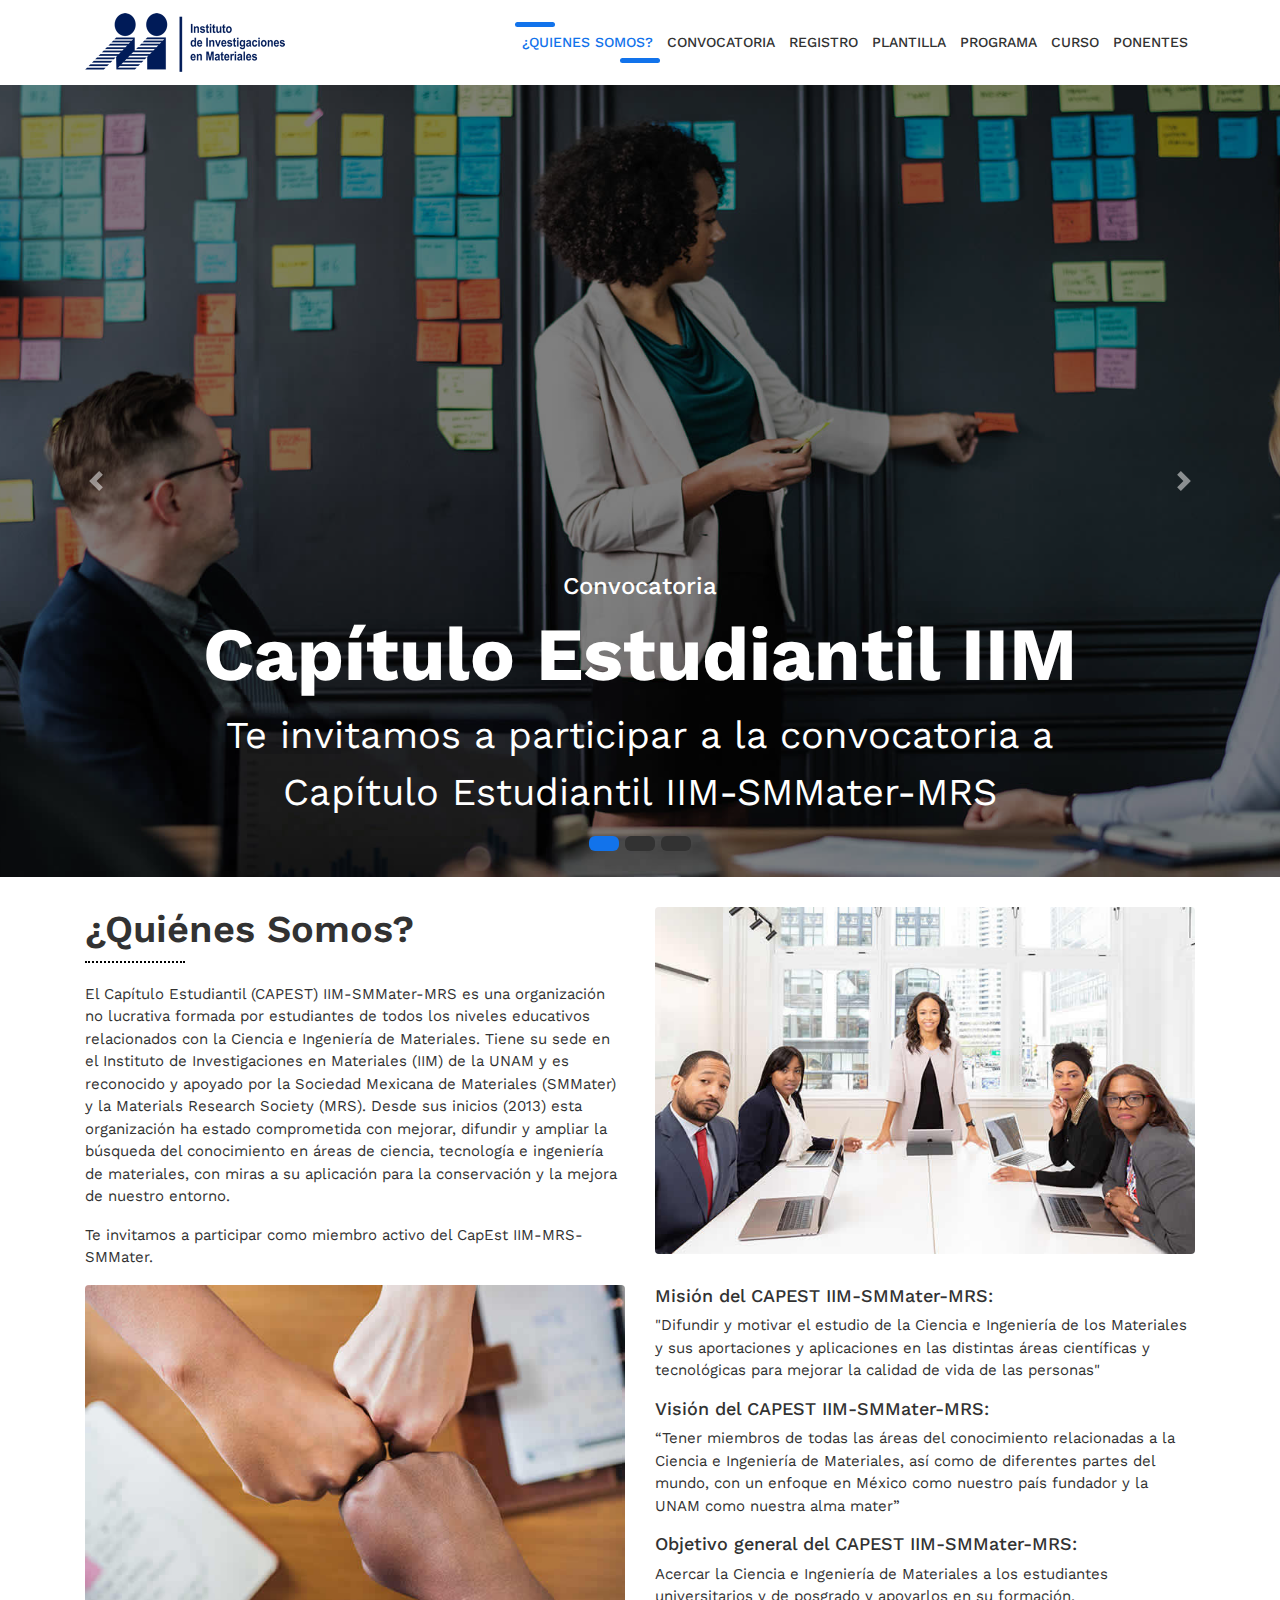
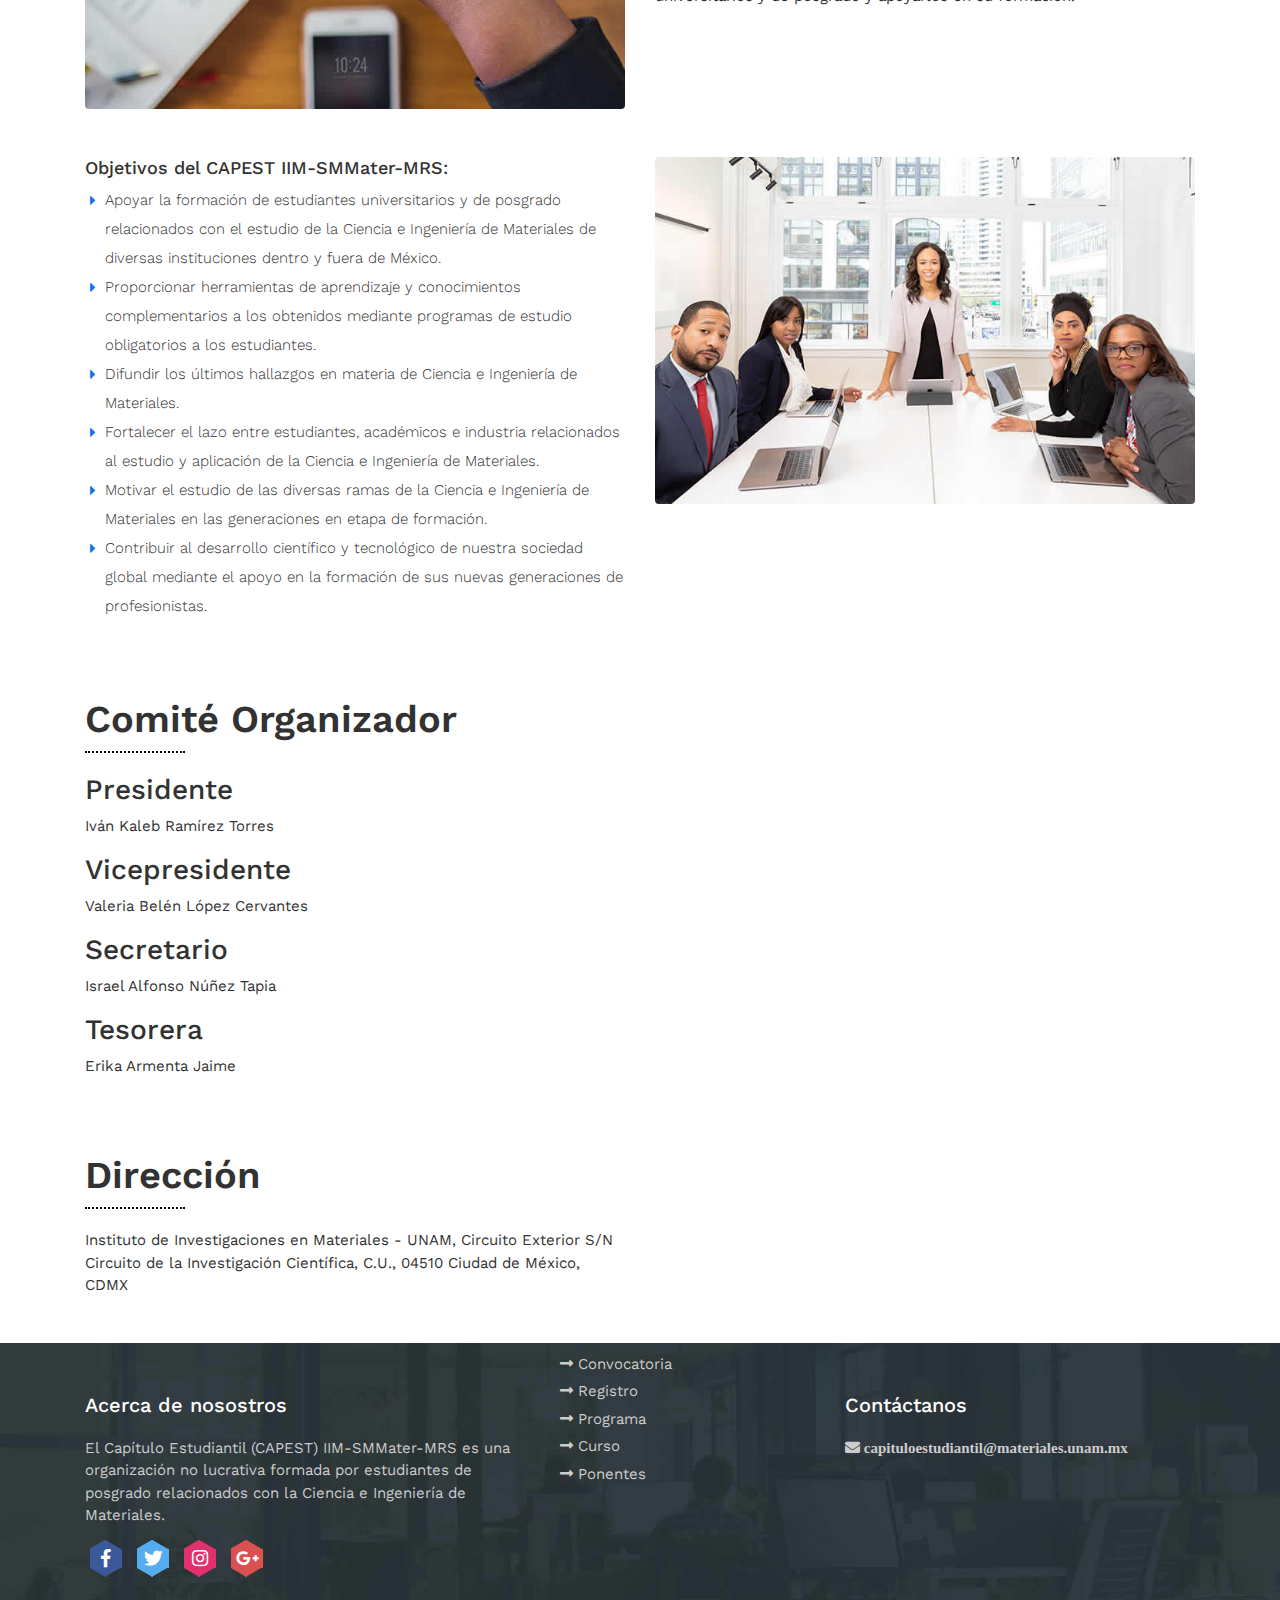
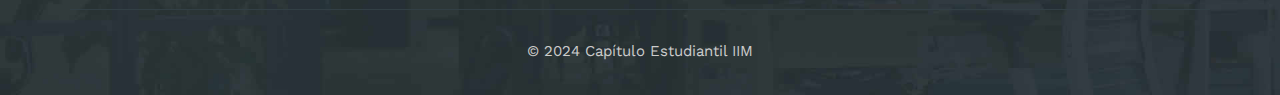
<file: index.html>
<!DOCTYPE html>
<html lang="en">
<head>
	<meta charset="utf-8">
	<meta name="viewport" content="width=device-width, initial-scale=1, shrink-to-fit=no">
	<meta name="description" content="">
	<meta name="author" content="">
	<title> Capítulo Estudiantil IIM-SSMRS </title>
	<!-- Bootstrap core CSS -->
	<link href="vendor/bootstrap/css/bootstrap.min.css" rel="stylesheet">
	<!-- Fontawesome CSS -->
	<link href="css/all.css" rel="stylesheet">
	<!-- Owl Carousel CSS -->
	<link href="css/owl.carousel.min.css" rel="stylesheet">
	<!-- Owl Carousel CSS -->
	<link href="css/jquery.fancybox.min.css" rel="stylesheet">
	<!-- Custom styles for this template -->
	<link href="css/style.css" rel="stylesheet">
</head>
<body>
<div class="wrapper-main">
    <!-- Navigation -->
    <nav class="navbar navbar-expand-lg navbar-dark bg-light top-nav">
        <div class="container">
            <a class="navbar-brand" href="index.html">
				<img src="images/iimlogo.png" alt="logoiim" width="50%"/>
            </a>
            <button class="navbar-toggler navbar-toggler-right" type="button" data-toggle="collapse" data-target="#navbarResponsive" aria-controls="navbarResponsive" aria-expanded="false" aria-label="Toggle navigation">
				<span class="fas fa-bars"></span>
            </button>
            <div class="collapse navbar-collapse" id="navbarResponsive">
				<ul class="navbar-nav ml-auto">
					
					<li class="nav-item">
						<a class="nav-link active" href="index.html">¿Quienes somos?</a>
					</li>
					
					<li class="nav-item">
						<a class="nav-link" href="convocatoria.html">Convocatoria</a>
					</li>
					
					<li class="nav-item">
						<a class="nav-link" href="registro.html">Registro</a>
					</li>
					
					<li class="nav-item">
						<a class="nav-link" href="plantilla.html">Plantilla</a>
					</li>
					<li class="nav-item">
						<a class="nav-link" href="programa.html">Programa</a>
					</li>
					<li class="nav-item">
						<a class="nav-link" href="curso.html">Curso</a>
					</li>
					<li class="nav-item">
						<a class="nav-link" href="ponentes.html">Ponentes</a>
					</li>
					<!---Cuarta página
					<li class="nav-item">
						<a class="nav-link" href="#">Programa</a>
					</li>
					<li class="nav-item">
						<a class="nav-link" href="#">Curso</a>
					</li>
					<li class="nav-item">
						<a class="nav-link" href="#">Ponente</a>
					</li>
					<li class="nav-item">
						<a class="nav-link" href="#">Cartel</a>
					</li>
					<li class="nav-item">
						<a class="nav-link" href="services.html">Services</a>
					</li>
					<li class="nav-item dropdown">
						<a class="nav-link" href="#" id="navbarDropdownBlog" data-toggle="dropdown" aria-haspopup="true" aria-expanded="false">Pages <i class="fas fa-sort-down"></i></a>
						<div class="dropdown-menu dropdown-menu-right" aria-labelledby="navbarDropdownBlog">
							<a class="dropdown-item" href="faq.html">FAQ</a>
							<a class="dropdown-item" href="404.html">404</a>
							<a class="dropdown-item" href="pricing.html">Pricing Table</a>
						</div>
					</li>
					<li class="nav-item dropdown">
						<a class="nav-link" href="#" id="navbarDropdownPortfolio" data-toggle="dropdown" aria-haspopup="true" aria-expanded="false">Portfolio <i class="fas fa-sort-down"></i></a>
						<div class="dropdown-menu dropdown-menu-right" aria-labelledby="navbarDropdownPortfolio">
							<a class="dropdown-item" href="portfolio-3-col.html">3 Column Portfolio</a>
							<a class="dropdown-item" href="portfolio-4-col.html">4 Column Portfolio</a>
							<a class="dropdown-item" href="portfolio-item.html">Single Portfolio Item</a>
						</div>
					</li>
					<li class="nav-item dropdown">
						<a class="nav-link" href="#" id="navbarDropdownBlog" data-toggle="dropdown" aria-haspopup="true" aria-expanded="false">Blog <i class="fas fa-sort-down"></i></a>
						<div class="dropdown-menu dropdown-menu-right" aria-labelledby="navbarDropdownBlog">
							<a class="dropdown-item" href="blog.html">Blog</a>
							<a class="dropdown-item" href="blog-post.html">Blog Post</a>
						</div>
					</li>
					<li class="nav-item">
						<a class="nav-link" href="contact.html">Contact</a>
					</li>-->
				</ul>
            </div>
        </div>
    </nav>
	
    <header class="slider-main">
		<!--Carrusel
        <div id="carouselExampleIndicators" class="carousel slide carousel-fade" data-ride="carousel">
            <ol class="carousel-indicators">
               <li data-target="#carouselExampleIndicators" data-slide-to="0" class="active"></li>
               <li data-target="#carouselExampleIndicators" data-slide-to="1"></li>
               <li data-target="#carouselExampleIndicators" data-slide-to="2"></li>
            </ol> 
            <div class="carousel-inner" role="listbox">
               Slide One - Set the background image for this slide in the line below 
               <div class="carousel-item active" style="background-image: url('images/slider-01.jpg')">
                  <div class="carousel-caption d-none d-md-block">
                     <h3>Capítulo Estudiantil IIM</h3>
                     <p>Te invitamos a participar a la convocatoria a Capítulo Estudiantil IIM-SMMater-MRS</p>
                  </div>
               </div>
               Slide Two - Set the background image for this slide in the line below 
               <div class="carousel-item" style="background-image: url('images/slider-02.jpg')">
                  <div class="carousel-caption d-none d-md-block">
                     <h3>Best Consulting Services.</h3>
                     <p>A Great Theme For Business Consulting</p>
                  </div>
               </div>
               Slide Three - Set the background image for this slide in the line below 
               <div class="carousel-item" style="background-image: url('images/slider-03.jpg')">
                  <div class="carousel-caption d-none d-md-block">
                     <h3>Welcome to Zonebiz</h3>
                     <p>A Great Theme For Business Consulting</p>
                  </div>
               </div>
            </div>
            <a class="carousel-control-prev" href="#carouselExampleIndicators" role="button" data-slide="prev">
				<span class="carousel-control-prev-icon" aria-hidden="true"></span>
				<span class="sr-only">Previous</span>
            </a>
            <a class="carousel-control-next" href="#carouselExampleIndicators" role="button" data-slide="next">
				<span class="carousel-control-next-icon" aria-hidden="true"></span>
				<span class="sr-only">Next</span>
            </a>
        </div>-->
		<div id="carouselExampleIndicators" class="carousel slide carousel-fade" data-ride="carousel">
			<ol class="carousel-indicators">
				<li data-target="#carouselExampleIndicators" data-slide-to="0" class="active"></li>
				<li data-target="#carouselExampleIndicators" data-slide-to="1"></li>
				<li data-target="#carouselExampleIndicators" data-slide-to="2"></li>
		 	</ol> 
            <div class="carousel-inner" role="listbox">
               <div class="carousel-item active" style="background-image: url('images/slider-01.jpg')">
                  <div class="carousel-caption d-none d-md-block">
						<h4>Convocatoria</h4>
                     	<h3>Capítulo Estudiantil IIM</h3>
                     	<p>Te invitamos a participar a la convocatoria a Capítulo Estudiantil IIM-SMMater-MRS</p>
                  </div>
               </div>
			<div class="carousel-item" style="background-image: url('images/slider-02.jpg')">
				<div class="carousel-caption d-none d-md-block">
				   <h3>Best Consulting Services.</h3>
				   <p>A Great Theme For Business Consulting</p>
				</div>
			 </div>
			<div class="carousel-item" style="background-image: url('images/slider-03.jpg')">
				<div class="carousel-caption d-none d-md-block">
				   <h3>Welcome to Zonebiz</h3>
				   <p>A Great Theme For Business Consulting</p>
				</div>
			 </div>
		  </div>
		<a class="carousel-control-prev" href="#carouselExampleIndicators" role="button" data-slide="prev">
			<span class="carousel-control-prev-icon" aria-hidden="true"></span>
			<span class="sr-only">Previous</span>
		</a>
		<a class="carousel-control-next" href="#carouselExampleIndicators" role="button" data-slide="next">
			<span class="carousel-control-next-icon" aria-hidden="true"></span>
			<span class="sr-only">Next</span>
		</a>
    </header>
	
    <!-- Page Content -->
    <div class="container">        
        <!-- About Section -->
        <div class="about-main">
            <div class="row">
               <div class="col-lg-6">
                  <h2>¿Quiénes Somos?</h2>
                  <p>El Capítulo Estudiantil (CAPEST) IIM-SMMater-MRS es una organización no lucrativa formada por estudiantes de todos los niveles educativos relacionados con la Ciencia e Ingeniería de Materiales. Tiene su sede en el Instituto de Investigaciones en Materiales (IIM) de la UNAM y es reconocido y apoyado por la Sociedad Mexicana de Materiales (SMMater) y la Materials Research Society (MRS). Desde sus inicios (2013) esta organización ha estado comprometida con mejorar, difundir y ampliar la búsqueda del conocimiento en áreas de ciencia, tecnología e ingeniería de materiales, con miras a su aplicación para la conservación y la mejora de nuestro entorno.</p>
                  <p>Te invitamos a participar como miembro activo del CapEst IIM-MRS-SMMater.</p>
               </div>
               <div class="col-lg-6">
                  <img class="img-fluid rounded" src="images/about-img.jpg" alt="" />
               </div>
            </div>
			<div class="row mb-4">
				<div class="col-lg-6">
					<div class="right-ab">
						<img class="img-fluid rounded mb-4" src="images/mission-img.jpg" alt="" />
					</div>
				</div>
				<div class="col-lg-6">
					<div class="left-ab">
						<h5>Misión del CAPEST IIM-SMMater-MRS:</h5>
				  		<p>"Difundir y motivar el estudio de la Ciencia e Ingeniería de los Materiales y sus aportaciones y aplicaciones en las distintas áreas científicas y tecnológicas para mejorar la calidad de vida de las personas"</p>
				  	<h5>Visión del CAPEST IIM-SMMater-MRS:</h5>
				  		<p>“Tener miembros de todas las áreas del conocimiento relacionadas a la Ciencia e Ingeniería de Materiales, así como de diferentes partes del mundo, con un enfoque en México como nuestro país fundador y la UNAM como nuestra alma mater”</p>
				  	<h5>Objetivo general del CAPEST IIM-SMMater-MRS:</h5>
				   		<p>Acercar la Ciencia e Ingeniería de Materiales a los estudiantes universitarios y de posgrado y apoyarlos en su formación.</p>
					</div>
				</div>
			</div>
			<!-- /.row  left-->
			<div class="row">
				<div class="col-lg-6">
				  	<h5>Objetivos del CAPEST IIM-SMMater-MRS:</h5>
                  		<ul>
                			<li>Apoyar la formación de estudiantes universitarios y de posgrado relacionados con el estudio de la Ciencia e Ingeniería de Materiales de diversas instituciones dentro y fuera de México.</li>
                    		<li>Proporcionar herramientas de aprendizaje y conocimientos complementarios a los obtenidos mediante programas de estudio obligatorios a los estudiantes.</li>
							<li>Difundir los últimos hallazgos en materia de Ciencia e Ingeniería de Materiales.</li>
							<li>Fortalecer el lazo entre estudiantes, académicos e industria relacionados al estudio y aplicación de la Ciencia e Ingeniería de Materiales.</li>
							<li>Motivar el estudio de las diversas ramas de la Ciencia e Ingeniería de Materiales en las generaciones en etapa de formación.</li>
                    		<li>Contribuir al desarrollo científico y tecnológico de nuestra sociedad global mediante el apoyo en la formación de sus nuevas generaciones de profesionistas.</li>                     
                  		</ul>
				</div>
				<div class="col-lg-6">
					<img class="img-fluid rounded" src="images/about-img.jpg" alt=""/>
				</div>
			</div>
			<!-- /.row -->
        </div>
	</div>	
	<!--Start Services Section
	<div class="services-bar">
		<div class="container">
			<h1 class="py-4">Our Best Services </h1>-->
			<!-- Services Section 
			<div class="row">
			   <div class="col-lg-4 mb-4">
					<div class="card h-100">
						<div class="card-img">
							<img class="img-fluid" src="images/services-img-01.jpg" alt="" />
						</div>
						<div class="card-body">
							<h4 class="card-header"> Analytics </h4>
							<p class="card-text">Lorem ipsum dolor sit amet, consectetur adipisicing elit. Sapiente esse necessitatibus neque.</p>
						</div>
					</div>
			   </div>
			   <div class="col-lg-4 mb-4">
					<div class="card h-100">
						<div class="card-img">
							<img class="img-fluid" src="images/services-img-02.jpg" alt="" />
						</div>
						<div class="card-body">
							<h4 class="card-header"> Applications </h4>
							<p class="card-text">Lorem ipsum dolor sit amet, consectetur adipisicing elit. Sapiente esse necessitatibus neque.</p>
						</div>
					</div>
			   </div>
			   <div class="col-lg-4 mb-4">
					<div class="card h-100">
						<div class="card-img">
							<img class="img-fluid" src="images/services-img-03.jpg" alt="" />
						</div>
						<div class="card-body">
							<h4 class="card-header"> Business Process </h4>
							<p class="card-text">Lorem ipsum dolor sit amet, consectetur adipisicing elit. Sapiente esse necessitatibus neque.</p>
						</div>
					</div>
			   </div>
			   <div class="col-lg-4 mb-4">
					<div class="card h-100">
						<div class="card-img">
							<img class="img-fluid" src="images/services-img-04.jpg" alt="" />
						</div>
						<div class="card-body">
							<h4 class="card-header"> Consulting </h4>
							<p class="card-text">Lorem ipsum dolor sit amet, consectetur adipisicing elit. Sapiente esse necessitatibus neque.</p>
						</div>						
					</div>
			   </div>
			   <div class="col-lg-4 mb-4">
					<div class="card h-100">
						<div class="card-img">
							<img class="img-fluid" src="images/services-img-05.jpg" alt="" />
						</div>
						<div class="card-body">
							<h4 class="card-header"> Infrastructure </h4>
							<p class="card-text">Lorem ipsum dolor sit amet, consectetur adipisicing elit. Sapiente esse necessitatibus neque.</p>
						</div>						
					</div>
			   </div>
			   <div class="col-lg-4 mb-4">
					<div class="card h-100">
						<div class="card-img">
							<img class="img-fluid" src="images/services-img-06.jpg" alt="" />
						</div>
						<div class="card-body">
							<h4 class="card-header"> Product Engineering </h4>
							<p class="card-text">Lorem ipsum dolor sit amet, consectetur adipisicing elit. Sapiente esse necessitatibus neque.</p>
						</div>
					</div>
			   </div>
			</div>-->
			<!-- /.row 
		</div>
	</div>-->
	<!--Start Portafilio
	<div class="container">	-->
        <!-- Portfolio Section 
        <div class="portfolio-main">
            <h2>Our Portfolio</h2>
			<div class="col-lg-12">
				<div class="project-menu text-center">
					<button class="btn btn-primary active" data-filter="*">All</button>
					<button data-filter=".business" class="btn btn-primary">Business</button>
					<button data-filter=".travel" class="btn btn-primary">Travel</button>
					<button data-filter=".financial" class="btn btn-primary">Financial</button>
					<button data-filter=".academic" class="btn btn-primary">Academic</button>
				</div>
			</div>
            <div id="projects" class="projects-main row">
               <div class="col-lg-4 col-sm-6 pro-item portfolio-item financial">
                  <div class="card h-100">
                     <div class="card-img">
                        <a href="images/portfolio-img-01.jpg" data-fancybox="images">
                           <img class="card-img-top" src="images/portfolio-img-01.jpg" alt="" />
                           <div class="overlay"><i class="fas fa-arrows-alt"></i></div>
                        </a>
                     </div>
                     <div class="card-body">
                        <h4 class="card-title">
                           <a href="#">Financial Sustainability</a>
                        </h4>
                     </div>
                  </div>
               </div>
               <div class="col-lg-4 col-sm-6 pro-item portfolio-item business academic">
                  <div class="card h-100">
                     <div class="card-img">
                        <a href="images/portfolio-img-02.jpg" data-fancybox="images">
                           <img class="card-img-top" src="images/portfolio-img-02.jpg" alt="" />
                           <div class="overlay"><i class="fas fa-arrows-alt"></i></div>
                        </a>
                     </div>
                     <div class="card-body">
                        <h4 class="card-title">
                           <a href="#">Financial Sustainability</a>
                        </h4>
                     </div>
                  </div>
               </div>
               <div class="col-lg-4 col-sm-6 pro-item portfolio-item travel">
                  <div class="card h-100">
                     <div class="card-img">
                        <a href="images/portfolio-img-03.jpg" data-fancybox="images">
                           <img class="card-img-top" src="images/portfolio-img-03.jpg" alt="" />
                           <div class="overlay"><i class="fas fa-arrows-alt"></i></div>
                        </a>
                     </div>
                     <div class="card-body">
                        <h4 class="card-title">
                           <a href="#">Financial Sustainability</a>
                        </h4>
                     </div>
                  </div>
               </div>
               <div class="col-lg-4 col-sm-6 pro-item portfolio-item business">
                  <div class="card h-100">
                     <div class="card-img">
                        <a href="images/portfolio-img-04.jpg" data-fancybox="images">
                           <img class="card-img-top" src="images/portfolio-img-04.jpg" alt="" />
                           <div class="overlay"><i class="fas fa-arrows-alt"></i></div>
                        </a>
                     </div>
                     <div class="card-body">
                        <h4 class="card-title">
                           <a href="#">Financial Sustainability</a>
                        </h4>
                     </div>
                  </div>
               </div>
               <div class="col-lg-4 col-sm-6 pro-item portfolio-item travel">
                  <div class="card h-100">
                     <div class="card-img">
                        <a href="images/portfolio-img-05.jpg" data-fancybox="images">
                           <img class="card-img-top" src="images/portfolio-img-05.jpg" alt="" />
                           <div class="overlay"><i class="fas fa-arrows-alt"></i></div>
                        </a>
                     </div>
                     <div class="card-body">
                        <h4 class="card-title">
                           <a href="#">Financial Sustainability</a>
                        </h4>
                     </div>
                  </div>
               </div>
               <div class="col-lg-4 col-sm-6 pro-item portfolio-item financial academic">
                  <div class="card h-100">
                     <div class="card-img">
                        <a href="images/portfolio-img-01.jpg" data-fancybox="images">
                           <img class="card-img-top" src="images/portfolio-img-01.jpg" alt="" />
                           <div class="overlay"><i class="fas fa-arrows-alt"></i></div>
                        </a>
                     </div>
                     <div class="card-body">
                        <h4 class="card-title">
                           <a href="#">Financial Sustainability</a>
                        </h4>
                     </div>
                  </div>
               </div>
            </div>-->
            <!-- /.row 
        </div>
    </div>-->
	<!--blog-sliede 
	<div class="blog-slide">
		<div class="container">
			<h2>Our Blog</h2>
			<div class="row">
				<div class="col-lg-12">
					<div id="blog-slider" class="owl-carousel">
						<div class="post-slide">
							<div class="post-header">
								<h4 class="title">
									<a href="#">Latest blog Post</a>
								</h4>
								<ul class="post-bar">
									<li><img src="images/testi_01.png" alt=""><a href="#">Williamson</a></li>
									<li><i class="fa fa-calendar"></i>02 June 2018</li>
								</ul>
							</div>
							<div class="pic">
								<img src="images/img-1.jpg" alt="">
								<ul class="post-category">
									<li><a href="#">Business</a></li>
									<li><a href="#">Financ</a></li>
								</ul>
							</div>
							<p class="post-description">
								Lorem ipsum dolor sit amet, consectetur adipiscing elit. Maecenas gravida nulla eu massa efficitur, eu hendrerit ipsum efficitur. Morbi vitae velit ac.
							</p>
						</div>
		 
						<div class="post-slide">
							<div class="post-header">
								<h4 class="title">
									<a href="#">Latest blog Post</a>
								</h4>
								<ul class="post-bar">
									<li><img src="images/testi_02.png" alt=""><a href="#">Kristiana</a></li>
									<li><i class="fa fa-calendar"></i>05 June 2018</li>
								</ul>
							</div>
							<div class="pic">
								<img src="images/img-2.jpg" alt="">
								<ul class="post-category">
									<li><a href="#">Business</a></li>
									<li><a href="#">Financ</a></li>
								</ul>
							</div>
							<p class="post-description">
								Lorem ipsum dolor sit amet, consectetur adipiscing elit. Maecenas gravida nulla eu massa efficitur, eu hendrerit ipsum efficitur. Morbi vitae velit ac.
							</p>
						</div>
						
						<div class="post-slide">
							<div class="post-header">
								<h4 class="title">
									<a href="#">Latest blog Post</a>
								</h4>
								<ul class="post-bar">
									<li><img src="images/testi_01.png" alt=""><a href="#">Kristiana</a></li>
									<li><i class="fa fa-calendar"></i>05 June 2018</li>
								</ul>
							</div>
							<div class="pic">
								<img src="images/img-3.jpg" alt="">
								<ul class="post-category">
									<li><a href="#">Business</a></li>
									<li><a href="#">Financ</a></li>
								</ul>
							</div>
							<p class="post-description">
								Lorem ipsum dolor sit amet, consectetur adipiscing elit. Maecenas gravida nulla eu massa efficitur, eu hendrerit ipsum efficitur. Morbi vitae velit ac.
							</p>
						</div>
						
						<div class="post-slide">
							<div class="post-header">
								<h4 class="title">
									<a href="#">Latest blog Post</a>
								</h4>
								<ul class="post-bar">
									<li><img src="images/testi_02.png" alt=""><a href="#">Kristiana</a></li>
									<li><i class="fa fa-calendar"></i>05 June 2018</li>
								</ul>
							</div>
							<div class="pic">
								<img src="images/img-4.jpg" alt="">
								<ul class="post-category">
									<li><a href="#">Business</a></li>
									<li><a href="#">Financ</a></li>
								</ul>
							</div>
							<p class="post-description">
								Lorem ipsum dolor sit amet, consectetur adipiscing elit. Maecenas gravida nulla eu massa efficitur, eu hendrerit ipsum efficitur. Morbi vitae velit ac.
							</p>
						</div>
					</div>
				</div>
			</div>
		</div>
	</div>-->
	<div class="container">
		<div class="about-main">
            <div class="row">
               <div class="col-lg-6">
                  <h2>Comité Organizador</h2>
				  <h3>Presidente</h3>
				  <p>Iván Kaleb Ramírez Torres</p>
				  <h3>Vicepresidente</h3>
				  <p>Valeria Belén López Cervantes</p>
				  <h3>Secretario</h3>
				  <p>Israel Alfonso Núñez Tapia</p>
				  <h3>Tesorera</h3>
				  <p>Erika Armenta Jaime</p>
               </div>
            </div>
		</div>   
	</div>
	<div class="container">
		<div class="about-main">
            <div class="row">
               <div class="col-lg-6">
                  <h2>Dirección</h2>
                  <p>Instituto de Investigaciones en Materiales - UNAM, Circuito Exterior S/N Circuito de la Investigación Científica, C.U., 04510 Ciudad de México, CDMX</p>
               </div>
            </div>
		</div>   
	</div>
	
	<!-- Contact Us 
	<div class="touch-line">
		<div class="container">
			<div class="row">
				<div class="col-md-8">
				   <p>Lorem ipsum dolor sit amet, consectetur adipisicing elit. Molestias, expedita, saepe, vero rerum deleniti beatae veniam harum neque nemo praesentium cum alias asperiores commodi.</p>
				</div>
				<div class="col-md-4">
				   <a class="btn btn-lg btn-secondary btn-block" href="#"> Contact Us </a>
				</div>
			</div>
		</div>
	</div>-->
	
    <!-- /.container -->
    <!--footer starts from here-->
    <footer class="footer">
        <div class="container bottom_border">
            <div class="row">
				<div class="col-lg-5 col-md-3 col-sm-6 col">
					<h5 class="headin5_amrc col_white_amrc pt2">Acerca de nosostros</h5>
					<!--headin5_amrc-->
					<p class="mb10">El Capítulo Estudiantil (CAPEST) IIM-SMMater-MRS es una organización no lucrativa formada por estudiantes de posgrado relacionados con la Ciencia e Ingeniería de Materiales.</p>
					<ul class="footer-social">
						<li><a class="facebook hb-xs-margin" href="https://www.facebook.com/capestIIM/" target="_blank" rel="noopener noreferrer"><span class="hb hb-xs spin hb-facebook"><i class="fab fa-facebook-f"></i></span></a></li>
						<li><a class="twitter hb-xs-margin" href="https://twitter.com/capestiim?lang=es" target="_blank" rel="noopener noreferrer"><span class="hb hb-xs spin hb-twitter"><i class="fab fa-twitter"></i></span></a></li>
						<li><a class="instagram hb-xs-margin" href="https://www.instagram.com/iimunam/" target="_blank" rel="noopener noreferrer" ><span class="hb hb-xs spin hb-instagram"><i class="fab fa-instagram"></i></span></a></li>
						<li><a class="googleplus hb-xs-margin" href="https://www.youtube.com/channel/UCm1F9JZLGB-4PKuDUffqZfA" target="_blank" rel="noopener noreferrer"><span class="hb hb-xs spin hb-google-plus"><i class="fab fa-google-plus-g"></i></span></a></li>
					</ul>
				</div>	
				<div class="col-lg-3 col-md-3 col-sm-5">
					<!--headin5_amrc-->
					<ul class="footer_ul_amrc">
						<li><a href="convocatoria.html"><i class="fas fa-long-arrow-alt-right"></i>Convocatoria</a></li>
						<li><a href="registro.html"><i class="fas fa-long-arrow-alt-right"></i>Registro</a></li>
						<li><a href="programa.html"><i class="fas fa-long-arrow-alt-right"></i>Programa </a></li>
						<li><a href="curso.html"><i class="fas fa-long-arrow-alt-right"></i>Curso</a></li>
						<li><a href="ponentes.html"><i class="fas fa-long-arrow-alt-right"></i>Ponentes</a></li>
					</ul>
					<!--footer_ul_amrc ends here-->
				</div>
				<div class="col-lg-4 col-md-2 col-sm-2 ">
					<div class="news-box">
						<h5 class="headin5_amrc col_white_amrc pt2">Contáctanos</h5>
						<ul class="footer_ul_amrc">
							<li><a href="mailto:m.bluth@example.com"><i class="fas fa-envelope"> capituloestudiantil@materiales.unam.mx</i></a></li>
						</ul>
					</div>
				</div>
			</div>
		</div>
        <div class="container">
            <p class="copyright text-center">&copy; 2024 Capítulo Estudiantil IIM</p>
        </div>
    </footer>
</div>
	  
<!-- Bootstrap core JavaScript -->
<script src="vendor/jquery/jquery.min.js"></script>
<script src="vendor/bootstrap/js/bootstrap.bundle.min.js"></script>
<script src="js/imagesloaded.pkgd.min.js"></script>
<script src="js/isotope.pkgd.min.js"></script>
<script src="js/filter.js"></script>
<script src="js/jquery.appear.js"></script>
<script src="js/owl.carousel.min.js"></script>
<script src="js/jquery.fancybox.min.js"></script>
<script src="js/script.js"></script>
</body>
</html>
</file>
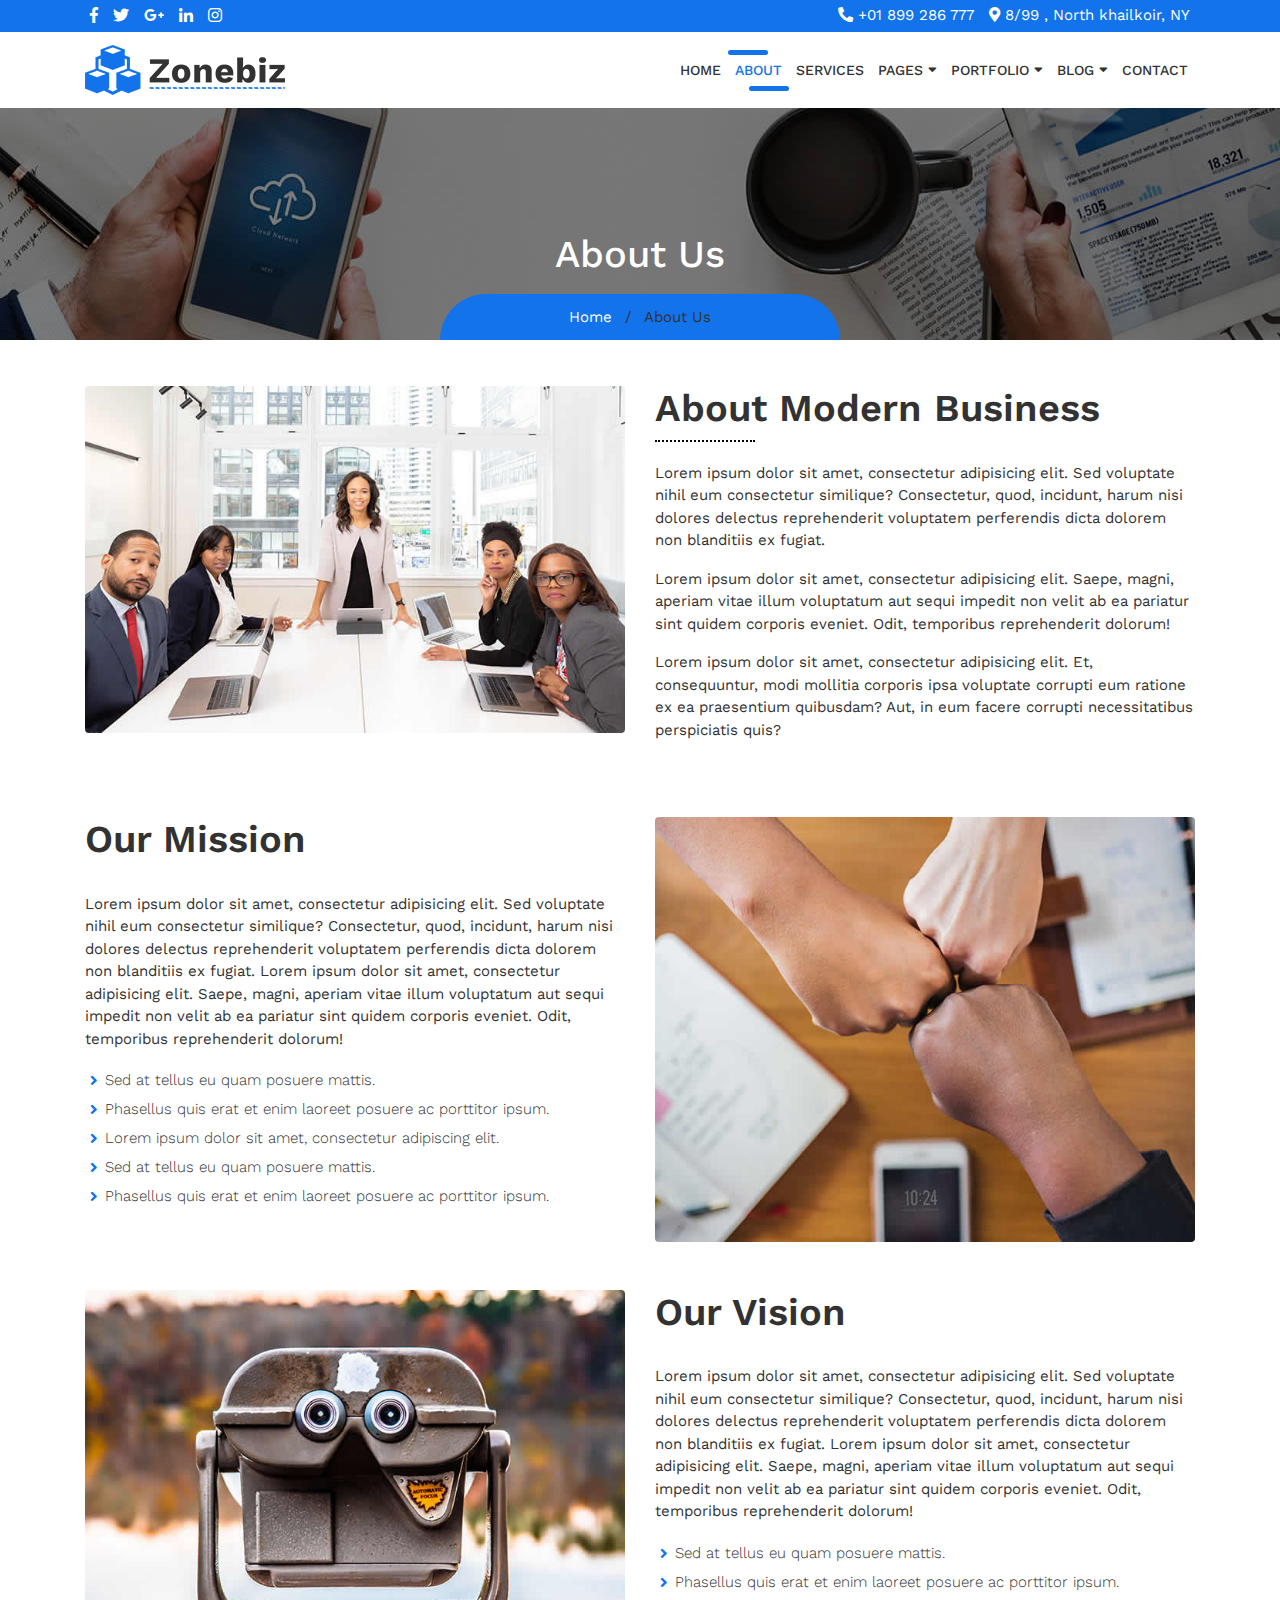
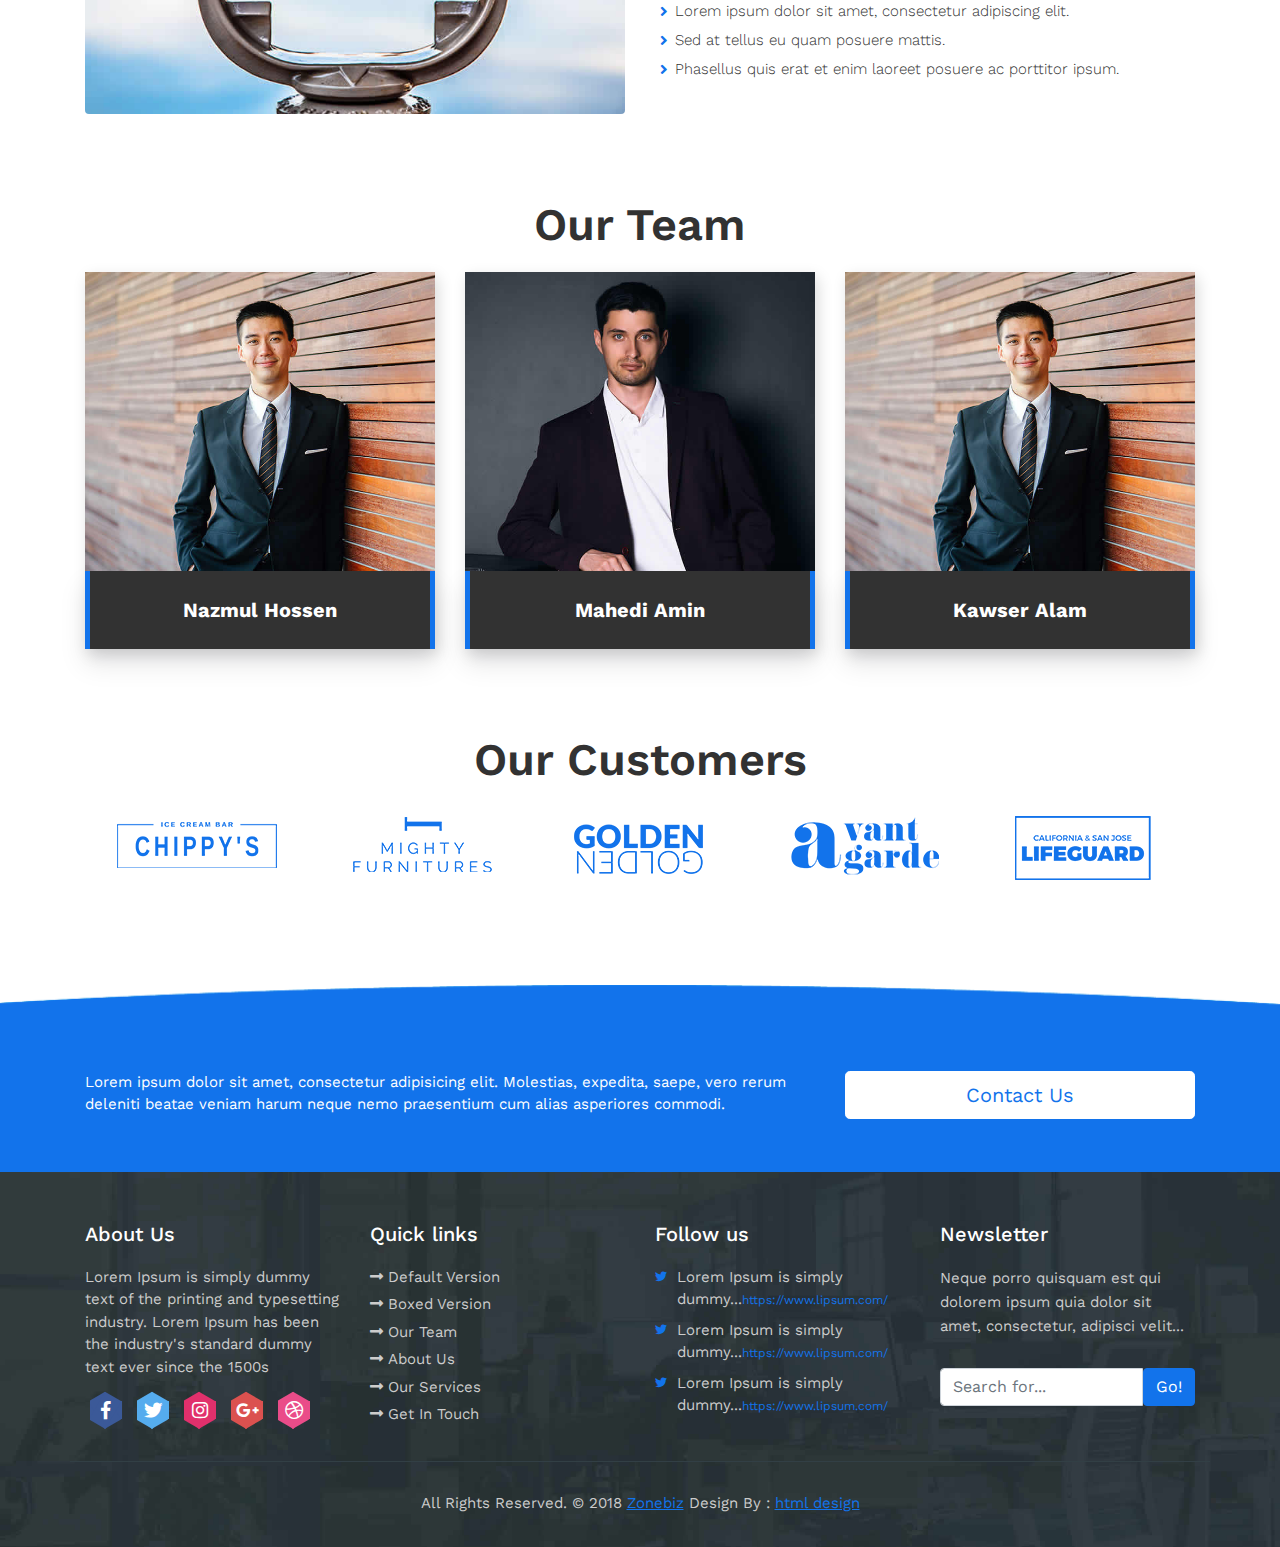
<file: about.html>
<!DOCTYPE html>
<html lang="en">
<head>
	<meta charset="utf-8">
	<meta name="viewport" content="width=device-width, initial-scale=1, shrink-to-fit=no">
	<meta name="description" content="">
	<meta name="author" content="">
	<title> Zonebiz - Business Consulting Bootstrap4 Responsive Template </title>
	<!-- Bootstrap core CSS -->
	<link href="vendor/bootstrap/css/bootstrap.min.css" rel="stylesheet">
	<!-- Fontawesome CSS -->
	<link href="css/all.css" rel="stylesheet">
	<!-- Owl Carousel CSS -->
	<link href="css/owl.carousel.min.css" rel="stylesheet">
	<!-- Custom styles for this template -->
	<link href="css/style.css" rel="stylesheet">
</head>
<body>
<div class="wrapper-main">
	<!-- Top Bar -->
	<div class="top-bar">
		<div class="container">
			<div class="row">
				<div class="col-lg-6">
					<div class="social-media">
						<ul>
							<li><a href="#"><i class="fab fa-facebook-f"></i></a></li>
							<li><a href="#"><i class="fab fa-twitter"></i></a></li>
							<li><a href="#"><i class="fab fa-google-plus-g"></i></a></li>
							<li><a href="#"><i class="fab fa-linkedin-in"></i></a></li>
							<li><a href="#"><i class="fab fa-instagram"></i></a></li>
						</ul>
					</div>
				</div>
				<div class="col-lg-6">
					<div class="contact-details">
						<ul>
							<li><i class="fas fa-phone fa-rotate-90"></i> +01 899 286 777</li>
							<li><i class="fas fa-map-marker-alt"></i> 8/99 , North khailkoir, NY</li>
						</ul>
					</div>
				</div>
			</div>
		</div>
	</div>
	<!-- Navigation -->
    <nav class="navbar navbar-expand-lg navbar-dark bg-light top-nav">
        <div class="container">
            <a class="navbar-brand" href="index.html">
				<img src="images/logo.png" alt="logo" />
            </a>
            <button class="navbar-toggler navbar-toggler-right" type="button" data-toggle="collapse" data-target="#navbarResponsive" aria-controls="navbarResponsive" aria-expanded="false" aria-label="Toggle navigation">
				<span class="fas fa-bars"></span>
            </button>
            <div class="collapse navbar-collapse" id="navbarResponsive">
				<ul class="navbar-nav ml-auto">
					<li class="nav-item">
						<a class="nav-link" href="index.html">Home</a>
					</li>
					<li class="nav-item">
						<a class="nav-link active" href="about.html">About</a>
					</li>
					<li class="nav-item">
						<a class="nav-link" href="services.html">Services</a>
					</li>
					<li class="nav-item dropdown">
						<a class="nav-link" href="#" id="navbarDropdownBlog" data-toggle="dropdown" aria-haspopup="true" aria-expanded="false">Pages <i class="fas fa-sort-down"></i></a>
						<div class="dropdown-menu dropdown-menu-right" aria-labelledby="navbarDropdownBlog">
							<a class="dropdown-item" href="faq.html">FAQ</a>
							<a class="dropdown-item" href="404.html">404</a>
							<a class="dropdown-item" href="pricing.html">Pricing Table</a>
						</div>
					</li>
					<li class="nav-item dropdown">
						<a class="nav-link" href="#" id="navbarDropdownPortfolio" data-toggle="dropdown" aria-haspopup="true" aria-expanded="false">Portfolio <i class="fas fa-sort-down"></i></a>
						<div class="dropdown-menu dropdown-menu-right" aria-labelledby="navbarDropdownPortfolio">
							<a class="dropdown-item" href="portfolio-3-col.html">3 Column Portfolio</a>
							<a class="dropdown-item" href="portfolio-4-col.html">4 Column Portfolio</a>
							<a class="dropdown-item" href="portfolio-item.html">Single Portfolio Item</a>
						</div>
					</li>
					<li class="nav-item dropdown">
						<a class="nav-link" href="#" id="navbarDropdownBlog" data-toggle="dropdown" aria-haspopup="true" aria-expanded="false">Blog <i class="fas fa-sort-down"></i></a>
						<div class="dropdown-menu dropdown-menu-right" aria-labelledby="navbarDropdownBlog">
							<a class="dropdown-item" href="blog.html">Blog</a>
							<a class="dropdown-item" href="blog-post.html">Blog Post</a>
						</div>
					</li>
					<li class="nav-item">
						<a class="nav-link" href="contact.html">Contact</a>
					</li>
				</ul>
            </div>
        </div>
    </nav>
	
	<!-- full Title -->
	<div class="full-title">
		<div class="container">
			<!-- Page Heading/Breadcrumbs -->
			<h1 class="mt-4 mb-3"> About Us</h1>
			<div class="breadcrumb-main">
				<ol class="breadcrumb">
					<li class="breadcrumb-item">
						<a href="index.html">Home</a>
					</li>
					<li class="breadcrumb-item active"> About Us </li>
				</ol>
			</div>
		</div>
	</div>

    <div class="container">
		<!-- About Content -->
		<div class="about-main">
			<div class="row">
				<div class="col-lg-6">
					<img class="img-fluid rounded mb-4" src="images/about-img.jpg" alt="" />
				</div>
				<div class="col-lg-6">
					<h2>About Modern Business</h2>
					<p>Lorem ipsum dolor sit amet, consectetur adipisicing elit. Sed voluptate nihil eum consectetur similique? Consectetur, quod, incidunt, harum nisi dolores delectus reprehenderit voluptatem perferendis dicta dolorem non blanditiis ex fugiat.</p>
					<p>Lorem ipsum dolor sit amet, consectetur adipisicing elit. Saepe, magni, aperiam vitae illum voluptatum aut sequi impedit non velit ab ea pariatur sint quidem corporis eveniet. Odit, temporibus reprehenderit dolorum!</p>
					<p>Lorem ipsum dolor sit amet, consectetur adipisicing elit. Et, consequuntur, modi mollitia corporis ipsa voluptate corrupti eum ratione ex ea praesentium quibusdam? Aut, in eum facere corrupti necessitatibus perspiciatis quis?</p>
				</div>
			</div>
			<!-- /.row -->
		</div>
	</div>
	<div class="about-inner">
		<div class="container">
			<div class="row mb-4">
				<div class="col-lg-6">
					<div class="left-ab">
						<h3>Our Mission</h3>
						<p>Lorem ipsum dolor sit amet, consectetur adipisicing elit. Sed voluptate nihil eum consectetur similique? Consectetur, quod, incidunt, harum nisi dolores delectus reprehenderit voluptatem perferendis dicta dolorem non blanditiis ex fugiat. Lorem ipsum dolor sit amet, consectetur adipisicing elit. Saepe, magni, aperiam vitae illum voluptatum aut sequi impedit non velit ab ea pariatur sint quidem corporis eveniet. Odit, temporibus reprehenderit dolorum!</p>
						<ul>
							<li>Sed at tellus eu quam posuere mattis.</li>
							<li>Phasellus quis erat et enim laoreet posuere ac porttitor ipsum.</li>
							<li>Lorem ipsum dolor sit amet, consectetur adipiscing elit.</li>      
							<li>Sed at tellus eu quam posuere mattis.</li>
							<li>Phasellus quis erat et enim laoreet posuere ac porttitor ipsum.</li>							
					  </ul>
					</div>
				</div>
				<div class="col-lg-6">
					<div class="right-ab">
						<img class="img-fluid rounded mb-4" src="images/mission-img.jpg" alt="" />
					</div>
				</div>
			</div>
			<div class="row">
				<div class="col-lg-6">
					<div class="right-ab">
						<img class="img-fluid rounded mb-4" src="images/vision-img.jpg" alt="" />
					</div>
				</div>
				<div class="col-lg-6">
					<div class="left-ab">
						<h3>Our Vision</h3>
						<p>Lorem ipsum dolor sit amet, consectetur adipisicing elit. Sed voluptate nihil eum consectetur similique? Consectetur, quod, incidunt, harum nisi dolores delectus reprehenderit voluptatem perferendis dicta dolorem non blanditiis ex fugiat. Lorem ipsum dolor sit amet, consectetur adipisicing elit. Saepe, magni, aperiam vitae illum voluptatum aut sequi impedit non velit ab ea pariatur sint quidem corporis eveniet. Odit, temporibus reprehenderit dolorum!</p>
						<ul>
							<li>Sed at tellus eu quam posuere mattis.</li>
							<li>Phasellus quis erat et enim laoreet posuere ac porttitor ipsum.</li>
							<li>Lorem ipsum dolor sit amet, consectetur adipiscing elit.</li>      
							<li>Sed at tellus eu quam posuere mattis.</li>
							<li>Phasellus quis erat et enim laoreet posuere ac porttitor ipsum.</li>							
					  </ul>
					</div>
				</div>
			</div>
		</div>
	</div>
	<div class="container">
		<!-- Team Members -->
		<div class="team-members-box">  
			<h2>Our Team</h2>
			<div class="row">
				<div class="col-lg-4 mb-4">
					<div class="card h-100 text-center">
						<div class="our-team">
							<img class="img-fluid" src="images/team_01.jpg" alt="" />
							<div class="team-content">
								<h3 class="title">Nazmul Hossen</h3>
								<span class="post">web developer</span>
								<ul class="social">
									<li><a href="#"><i class="fab fa-facebook"></i></a></li>
									<li><a href="#"><i class="fab fa-google-plus"></i></a></li>
									<li><a href="#"><i class="fab fa-twitter"></i></a></li>
									<li><a href="#"><i class="fab fa-linkedin"></i></a></li>
								</ul>
							</div>
						</div>
					</div>
				</div>
				<div class="col-lg-4 mb-4">
					<div class="card h-100 text-center">
						<div class="our-team">
							<img class="img-fluid" src="images/team_02.jpg" alt="" />
							<div class="team-content">
								<h3 class="title">Mahedi amin</h3>
								<span class="post">web developer</span>
								<ul class="social">
									<li><a href="#"><i class="fab fa-facebook"></i></a></li>
									<li><a href="#"><i class="fab fa-google-plus"></i></a></li>
									<li><a href="#"><i class="fab fa-twitter"></i></a></li>
									<li><a href="#"><i class="fab fa-linkedin"></i></a></li>
								</ul>
							</div>
						</div>
					</div>
				</div>
				<div class="col-lg-4 mb-4">
					<div class="card h-100 text-center">
						<div class="our-team">
							<img class="img-fluid" src="images/team_01.jpg" alt="" />
							<div class="team-content">
								<h3 class="title">Kawser Alam</h3>
								<span class="post">web developer</span>
								<ul class="social">
									<li><a href="#"><i class="fab fa-facebook"></i></a></li>
									<li><a href="#"><i class="fab fa-google-plus"></i></a></li>
									<li><a href="#"><i class="fab fa-twitter"></i></a></li>
									<li><a href="#"><i class="fab fa-linkedin"></i></a></li>
								</ul>
							</div>
						</div>
					</div>
				</div>
			</div>
			<!-- /.row -->
		</div>
	</div>
	
	<div class="customers-box"> 
		<div class="container">
			<!-- Our Customers -->
			<h2>Our Customers</h2>
			<div class="row">
				<div class="col-lg-12">
					<div id="customers-slider" class="owl-carousel">
						<div class="mb-4">
							<img class="img-fluid" src="images/logo_01.png" alt="" />
						</div>
						<div class="mb-4">
							<img class="img-fluid" src="images/logo_02.png" alt="" />
						</div>
						<div class="mb-4">
							<img class="img-fluid" src="images/logo_03.png" alt="" />
						</div>
						<div class="mb-4">
							<img class="img-fluid" src="images/logo_04.png" alt="" />
						</div>
						<div class="mb-4">
							<img class="img-fluid" src="images/logo_05.png" alt="" />
						</div>
						<div class="mb-4">
							<img class="img-fluid" src="images/logo_06.png" alt="" />
						</div>
					</div>
				</div>
			</div>
			<!-- /.row -->
		</div>
		<!-- /.container -->
	</div>
	
	<!-- Contact Us -->
	<div class="touch-line">
		<div class="container">
			<div class="row">
				<div class="col-md-8">
				   <p>Lorem ipsum dolor sit amet, consectetur adipisicing elit. Molestias, expedita, saepe, vero rerum deleniti beatae veniam harum neque nemo praesentium cum alias asperiores commodi.</p>
				</div>
				<div class="col-md-4">
				   <a class="btn btn-lg btn-secondary btn-block" href="#"> Contact Us </a>
				</div>
			</div>
		</div>
	</div>

    <!--footer starts from here-->
    <footer class="footer">
        <div class="container bottom_border">
            <div class="row">
				<div class="col-lg-3 col-md-6 col-sm-6 col">
					<h5 class="headin5_amrc col_white_amrc pt2">About Us</h5>
					<!--headin5_amrc-->
					<p class="mb10">Lorem Ipsum is simply dummy text of the printing and typesetting industry. Lorem Ipsum has been the industry's standard dummy text ever since the 1500s</p>
					<ul class="footer-social">
						<li><a class="facebook hb-xs-margin" href="#"><span class="hb hb-xs spin hb-facebook"><i class="fab fa-facebook-f"></i></span></a></li>
						<li><a class="twitter hb-xs-margin" href="#"><span class="hb hb-xs spin hb-twitter"><i class="fab fa-twitter"></i></span></a></li>
						<li><a class="instagram hb-xs-margin" href="#"><span class="hb hb-xs spin hb-instagram"><i class="fab fa-instagram"></i></span></a></li>
						<li><a class="googleplus hb-xs-margin" href="#"><span class="hb hb-xs spin hb-google-plus"><i class="fab fa-google-plus-g"></i></span></a></li>
						<li><a class="dribbble hb-xs-margin" href="#"><span class="hb hb-xs spin hb-dribbble"><i class="fab fa-dribbble"></i></span></a></li>
					</ul>
				</div>	
				<div class="col-lg-3 col-md-6 col-sm-6">
					<h5 class="headin5_amrc col_white_amrc pt2">Quick links</h5>
					<!--headin5_amrc-->
					<ul class="footer_ul_amrc">
						<li><a href="#"><i class="fas fa-long-arrow-alt-right"></i>Default Version</a></li>
						<li><a href="#"><i class="fas fa-long-arrow-alt-right"></i>Boxed Version</a></li>
						<li><a href="#"><i class="fas fa-long-arrow-alt-right"></i>Our Team </a></li>
						<li><a href="#"><i class="fas fa-long-arrow-alt-right"></i>About Us</a></li>
						<li><a href="#"><i class="fas fa-long-arrow-alt-right"></i>Our Services</a></li>
						<li><a href="#"><i class="fas fa-long-arrow-alt-right"></i>Get In Touch</a></li>
					</ul>
					<!--footer_ul_amrc ends here-->
				</div>
				<div class="col-lg-3 col-md-6 col-sm-6 col">
					<h5 class="headin5_amrc col_white_amrc pt2">Follow us</h5>
					<!--headin5_amrc ends here-->
					<ul class="footer_ul2_amrc">
						<li>
							<a href="#"><i class="fab fa-twitter fleft padding-right"></i> </a>
							<p>Lorem Ipsum is simply dummy...<a href="#">https://www.lipsum.com/</a></p>
						</li>
						<li>
							<a href="#"><i class="fab fa-twitter fleft padding-right"></i> </a>
							<p>Lorem Ipsum is simply dummy...<a href="#">https://www.lipsum.com/</a></p>
						</li>
						<li>
							<a href="#"><i class="fab fa-twitter fleft padding-right"></i> </a>
							<p>Lorem Ipsum is simply dummy...<a href="#">https://www.lipsum.com/</a></p>
						</li>
					</ul>
					<!--footer_ul2_amrc ends here-->
				</div>
				<div class="col-lg-3 col-md-6 col-sm-6 ">
					<div class="news-box">
						<h5 class="headin5_amrc col_white_amrc pt2">Newsletter</h5>
						<p>Neque porro quisquam est qui dolorem ipsum quia dolor sit amet, consectetur, adipisci velit...</p>
						<form action="#">
							<div class="input-group">
								<input class="form-control" placeholder="Search for..." type="text">
								<span class="input-group-btn">
								  <button class="btn btn-secondary" type="button">Go!</button>
								</span>
							</div>
						</form>
					</div>
				</div>
			</div>
		</div>
        <div class="container">
            <p class="copyright text-center">All Rights Reserved. &copy; 2018 <a href="#">Zonebiz</a> Design By : 
				<a href="https://html.design/">html design</a>
            </p>
        </div>
    </footer>
</div>
<!-- Bootstrap core JavaScript -->
<script src="vendor/jquery/jquery.min.js"></script>
<script src="vendor/bootstrap/js/bootstrap.bundle.min.js"></script>
<script src="js/jquery.appear.js"></script>
<script src="js/owl.carousel.min.js"></script>
<script src="js/script.js"></script>
</body>
</html>
</file>
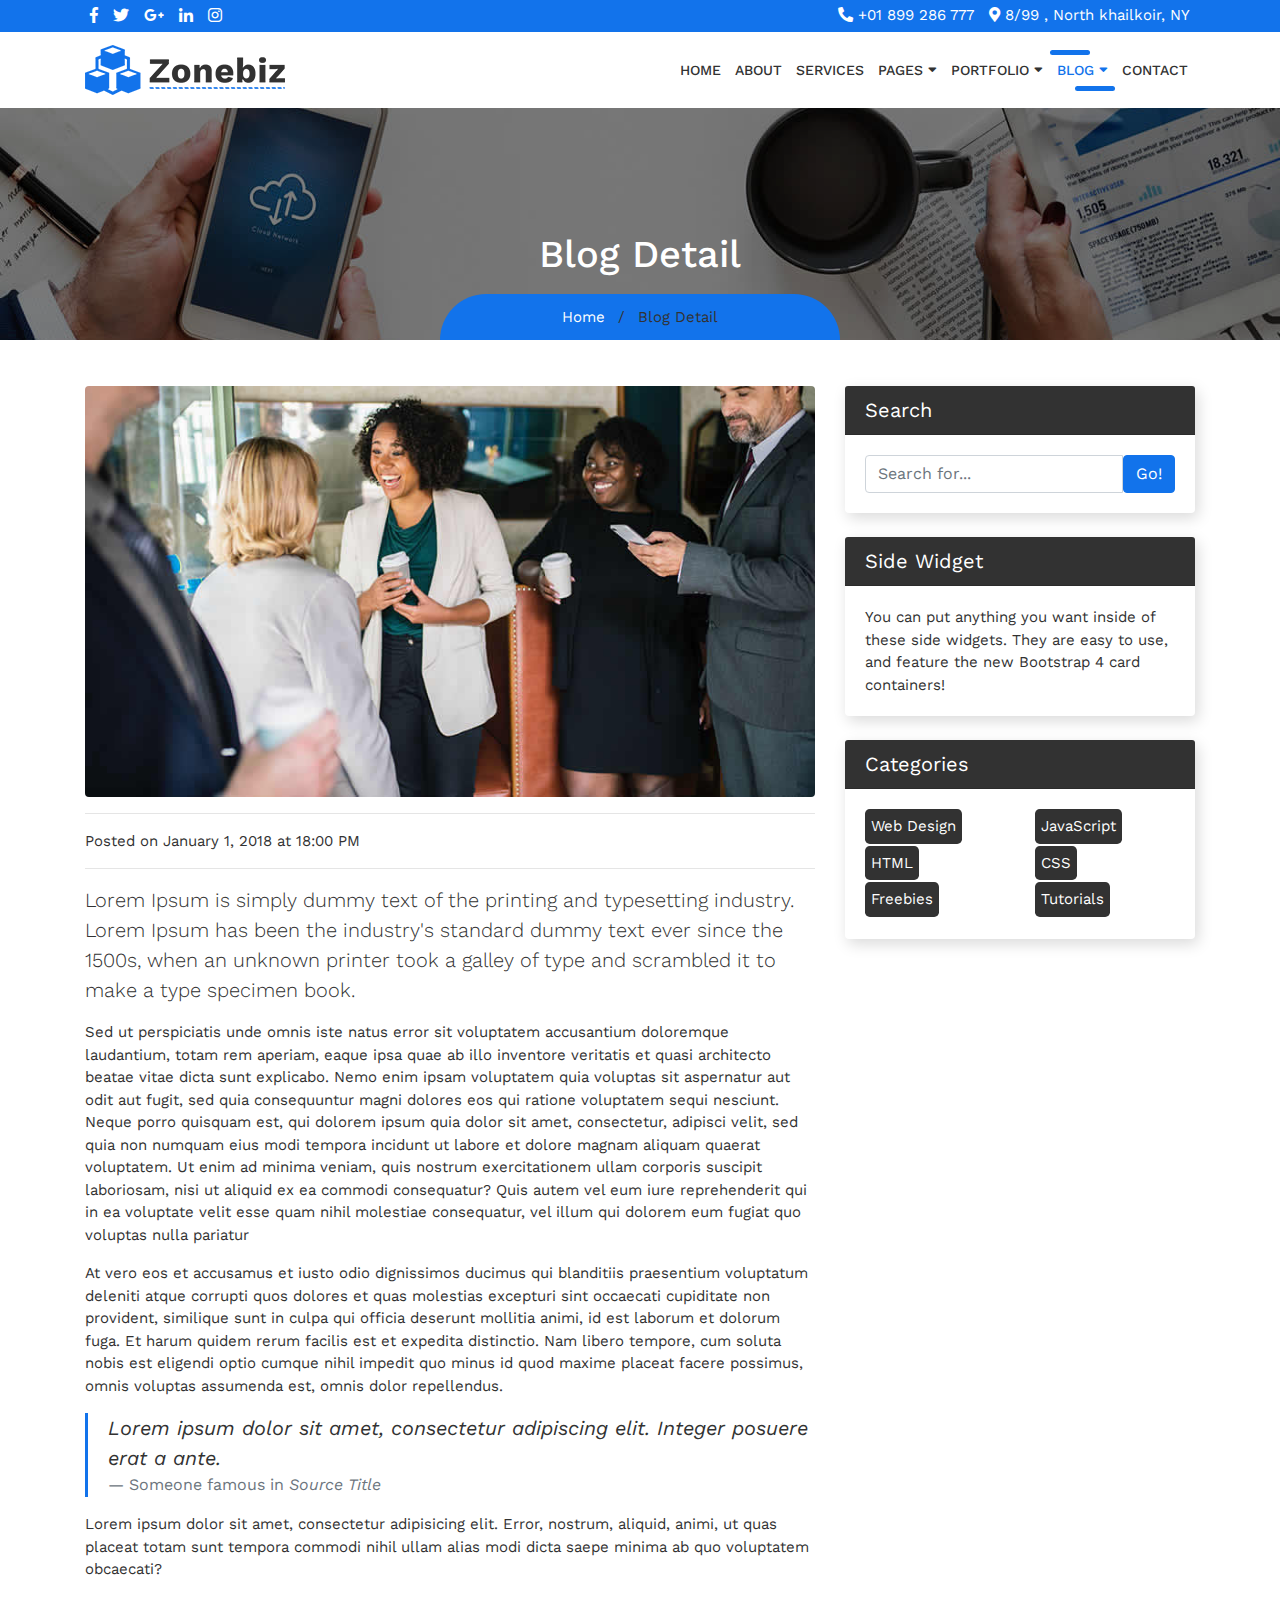
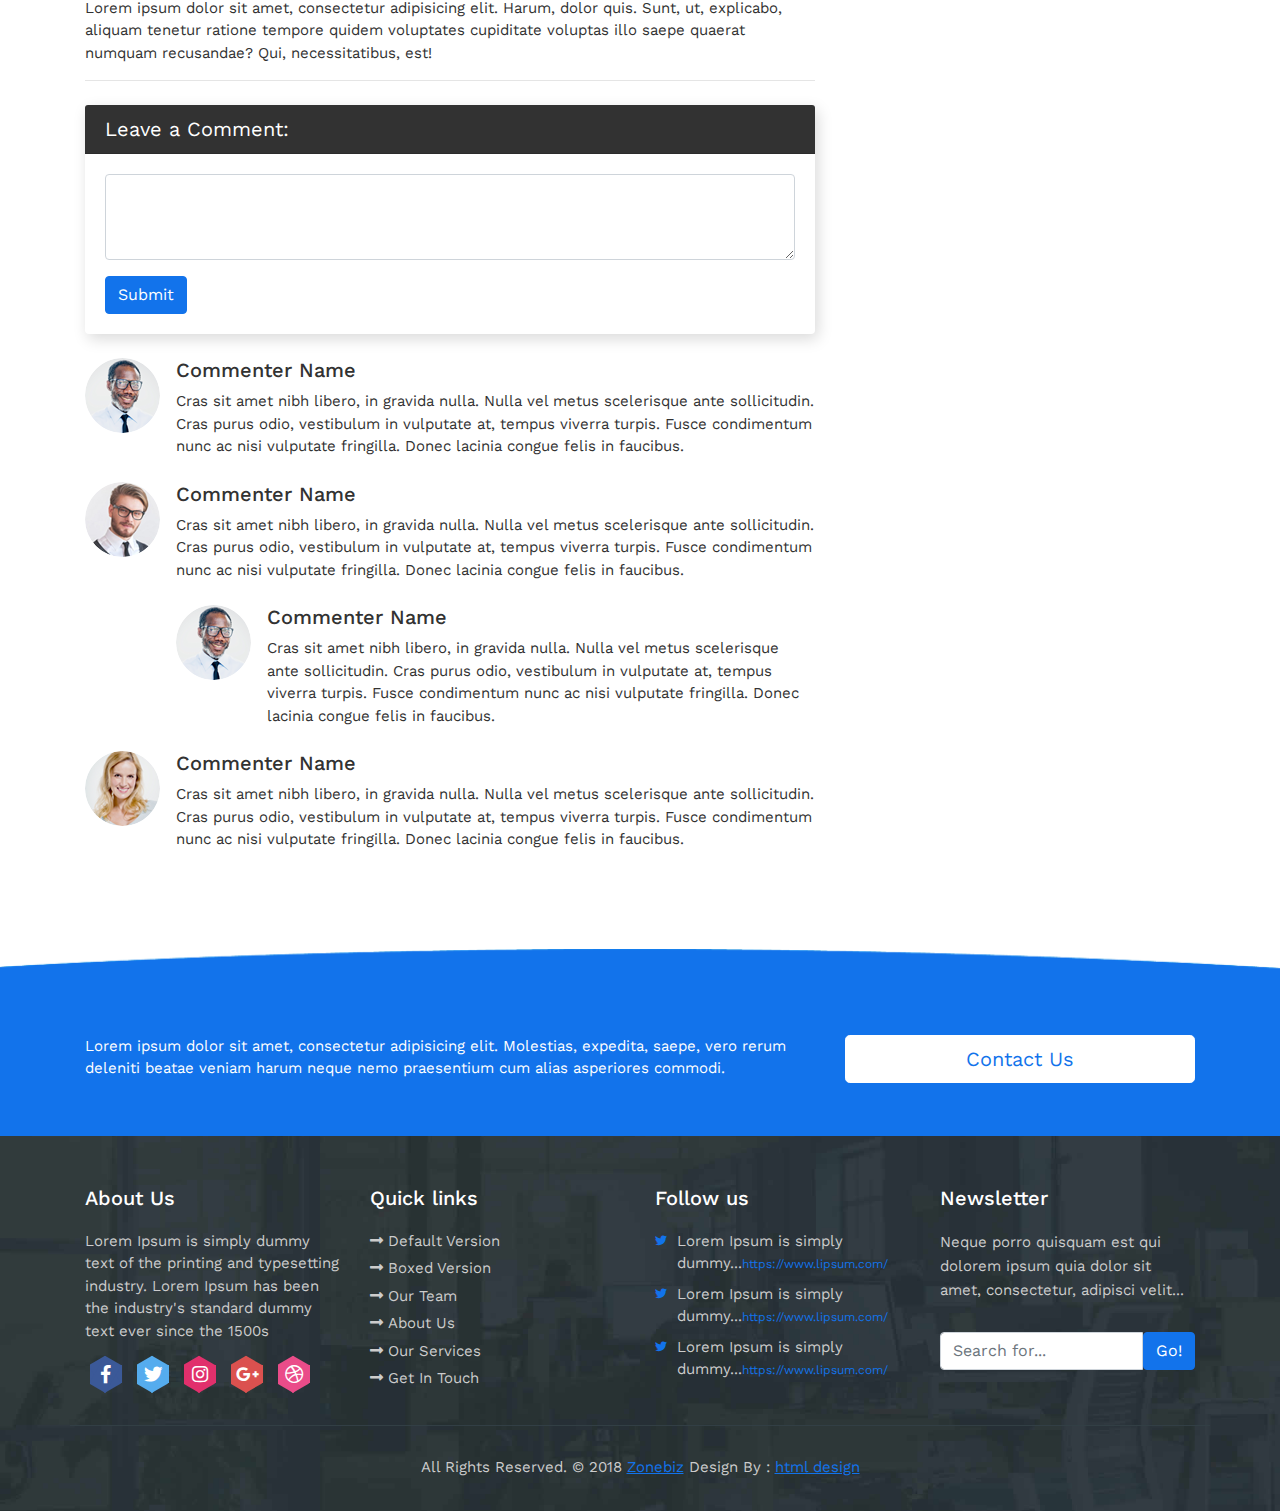
<file: blog-post.html>
<!DOCTYPE html>
<html lang="en">
<head>
	<meta charset="utf-8">
	<meta name="viewport" content="width=device-width, initial-scale=1, shrink-to-fit=no">
	<meta name="description" content="">
	<meta name="author" content="">
	<title> Zonebiz - Business Consulting Bootstrap4 Responsive Template </title>
	<!-- Bootstrap core CSS -->
	<link href="vendor/bootstrap/css/bootstrap.min.css" rel="stylesheet">
	<!-- Fontawesome CSS -->
	<link href="css/all.css" rel="stylesheet">
	<!-- Custom styles for this template -->
	<link href="css/style.css" rel="stylesheet">
</head>
<body>
<div class="wrapper-main">
	<!-- Top Bar -->
	<div class="top-bar">
		<div class="container">
			<div class="row">
				<div class="col-lg-6">
					<div class="social-media">
						<ul>
							<li><a href="#"><i class="fab fa-facebook-f"></i></a></li>
							<li><a href="#"><i class="fab fa-twitter"></i></a></li>
							<li><a href="#"><i class="fab fa-google-plus-g"></i></a></li>
							<li><a href="#"><i class="fab fa-linkedin-in"></i></a></li>
							<li><a href="#"><i class="fab fa-instagram"></i></a></li>
						</ul>
					</div>
				</div>
				<div class="col-lg-6">
					<div class="contact-details">
						<ul>
							<li><i class="fas fa-phone fa-rotate-90"></i> +01 899 286 777</li>
							<li><i class="fas fa-map-marker-alt"></i> 8/99 , North khailkoir, NY</li>
						</ul>
					</div>
				</div>
			</div>
		</div>
	</div>
    <!-- Navigation -->
    <nav class="navbar navbar-expand-lg navbar-dark bg-light top-nav">
        <div class="container">
            <a class="navbar-brand" href="index.html">
				<img src="images/logo.png" alt="logo" />
            </a>
            <button class="navbar-toggler navbar-toggler-right" type="button" data-toggle="collapse" data-target="#navbarResponsive" aria-controls="navbarResponsive" aria-expanded="false" aria-label="Toggle navigation">
				<span class="fas fa-bars"></span>
            </button>
            <div class="collapse navbar-collapse" id="navbarResponsive">
				<ul class="navbar-nav ml-auto">
					<li class="nav-item">
						<a class="nav-link" href="index.html">Home</a>
					</li>
					<li class="nav-item">
						<a class="nav-link" href="about.html">About</a>
					</li>
					<li class="nav-item">
						<a class="nav-link" href="services.html">Services</a>
					</li>
					<li class="nav-item dropdown">
						<a class="nav-link" href="#" id="navbarDropdownBlog" data-toggle="dropdown" aria-haspopup="true" aria-expanded="false">Pages <i class="fas fa-sort-down"></i></a>
						<div class="dropdown-menu dropdown-menu-right" aria-labelledby="navbarDropdownBlog">
							<a class="dropdown-item" href="faq.html">FAQ</a>
							<a class="dropdown-item" href="404.html">404</a>
							<a class="dropdown-item" href="pricing.html">Pricing Table</a>
						</div>
					</li>
					<li class="nav-item dropdown">
						<a class="nav-link" href="#" id="navbarDropdownPortfolio" data-toggle="dropdown" aria-haspopup="true" aria-expanded="false">Portfolio <i class="fas fa-sort-down"></i></a>
						<div class="dropdown-menu dropdown-menu-right" aria-labelledby="navbarDropdownPortfolio">
							<a class="dropdown-item" href="portfolio-3-col.html">3 Column Portfolio</a>
							<a class="dropdown-item" href="portfolio-4-col.html">4 Column Portfolio</a>
							<a class="dropdown-item" href="portfolio-item.html">Single Portfolio Item</a>
						</div>
					</li>
					<li class="nav-item dropdown">
						<a class="nav-link active" href="#" id="navbarDropdownBlog" data-toggle="dropdown" aria-haspopup="true" aria-expanded="false">Blog <i class="fas fa-sort-down"></i></a>
						<div class="dropdown-menu dropdown-menu-right" aria-labelledby="navbarDropdownBlog">
							<a class="dropdown-item" href="blog.html">Blog</a>
							<a class="dropdown-item" href="blog-post.html">Blog Post</a>
						</div>
					</li>
					<li class="nav-item">
						<a class="nav-link" href="contact.html">Contact</a>
					</li>
				</ul>
            </div>
        </div>
    </nav>
	
	<!-- full Title -->
	<div class="full-title">
		<div class="container">
			<!-- Page Heading/Breadcrumbs -->
			<h1 class="mt-4 mb-3"> Blog Detail </h1>
			<div class="breadcrumb-main">
				<ol class="breadcrumb">
					<li class="breadcrumb-item">
						<a href="index.html">Home</a>
					</li>
					<li class="breadcrumb-item active"> Blog Detail </li>
				</ol>
			</div>
		</div>
	</div>

    <div class="blog-main">
		<div class="container">
			<div class="row">
			<!-- Post Content Column -->
				<div class="col-lg-8">
					<!-- Preview Image -->
					<img class="img-fluid rounded" src="images/blog-item-01.jpg" alt="" />
					<hr>
						<!-- Date/Time -->
						<p>Posted on January 1, 2018 at 18:00 PM</p>
					<hr>
					<!-- Post Content -->
					<p class="lead">Lorem Ipsum is simply dummy text of the printing and typesetting industry. Lorem Ipsum has been the industry's standard dummy text ever since the 1500s, when an unknown printer took a galley of type and scrambled it to make a type specimen book. </p>

					<p>Sed ut perspiciatis unde omnis iste natus error sit voluptatem accusantium doloremque laudantium, totam rem aperiam, eaque ipsa quae ab illo inventore veritatis et quasi architecto beatae vitae dicta sunt explicabo. Nemo enim ipsam voluptatem quia voluptas sit aspernatur aut odit aut fugit, sed quia consequuntur magni dolores eos qui ratione voluptatem sequi nesciunt. Neque porro quisquam est, qui dolorem ipsum quia dolor sit amet, consectetur, adipisci velit, sed quia non numquam eius modi tempora incidunt ut labore et dolore magnam aliquam quaerat voluptatem. Ut enim ad minima veniam, quis nostrum exercitationem ullam corporis suscipit laboriosam, nisi ut aliquid ex ea commodi consequatur? Quis autem vel eum iure reprehenderit qui in ea voluptate velit esse quam nihil molestiae consequatur, vel illum qui dolorem eum fugiat quo voluptas nulla pariatur</p>

					<p>At vero eos et accusamus et iusto odio dignissimos ducimus qui blanditiis praesentium voluptatum deleniti atque corrupti quos dolores et quas molestias excepturi sint occaecati cupiditate non provident, similique sunt in culpa qui officia deserunt mollitia animi, id est laborum et dolorum fuga. Et harum quidem rerum facilis est et expedita distinctio. Nam libero tempore, cum soluta nobis est eligendi optio cumque nihil impedit quo minus id quod maxime placeat facere possimus, omnis voluptas assumenda est, omnis dolor repellendus. </p>

					<blockquote class="blockquote">
						<p class="mb-0">Lorem ipsum dolor sit amet, consectetur adipiscing elit. Integer posuere erat a ante.</p>
						<footer class="blockquote-footer">Someone famous in
							<cite title="Source Title">Source Title</cite>
						</footer>
					</blockquote>

					<p>Lorem ipsum dolor sit amet, consectetur adipisicing elit. Error, nostrum, aliquid, animi, ut quas placeat totam sunt tempora commodi nihil ullam alias modi dicta saepe minima ab quo voluptatem obcaecati?</p>

					<p>Lorem ipsum dolor sit amet, consectetur adipisicing elit. Harum, dolor quis. Sunt, ut, explicabo, aliquam tenetur ratione tempore quidem voluptates cupiditate voluptas illo saepe quaerat numquam recusandae? Qui, necessitatibus, est!</p>
				<hr>
				<div class="blog-right-side">
					<!-- Comments Form -->
					<div class="card my-4">
						<h5 class="card-header">Leave a Comment:</h5>
						<div class="card-body">
							<form>
								<div class="form-group">
									<textarea class="form-control" rows="3"></textarea>
								</div>
								<button type="submit" class="btn btn-primary">Submit</button>
							</form>
						</div>
					</div>
				</div>
				<!-- Single Comment -->
				<div class="media mb-4">
					<img class="d-flex mr-3 rounded-circle" src="images/testi_01.png" alt="">
					<div class="media-body">
						<h5 class="mt-0">Commenter Name</h5>
						Cras sit amet nibh libero, in gravida nulla. Nulla vel metus scelerisque ante sollicitudin. Cras purus odio, vestibulum in vulputate at, tempus viverra turpis. Fusce condimentum nunc ac nisi vulputate fringilla. Donec lacinia congue felis in faucibus.
					</div>
				</div>

				<!-- Comment with nested comments -->
				<div class="media mb-4">
					<img class="d-flex mr-3 rounded-circle" src="images/testi_02.png" alt="">
					<div class="media-body">
							<h5 class="mt-0">Commenter Name</h5>
							Cras sit amet nibh libero, in gravida nulla. Nulla vel metus scelerisque ante sollicitudin. Cras purus odio, vestibulum in vulputate at, tempus viverra turpis. Fusce condimentum nunc ac nisi vulputate fringilla. Donec lacinia congue felis in faucibus.
						<div class="media mt-4">
							<img class="d-flex mr-3 rounded-circle" src="images/testi_01.png" alt="">
							<div class="media-body">
								<h5 class="mt-0">Commenter Name</h5>
								Cras sit amet nibh libero, in gravida nulla. Nulla vel metus scelerisque ante sollicitudin. Cras purus odio, vestibulum in vulputate at, tempus viverra turpis. Fusce condimentum nunc ac nisi vulputate fringilla. Donec lacinia congue felis in faucibus.
							</div>
						</div>						
					</div>
				</div>
				<!-- Single Comment -->
				<div class="media mb-4">
					<img class="d-flex mr-3 rounded-circle" src="images/testi_03.png" alt="">
					<div class="media-body">
						<h5 class="mt-0">Commenter Name</h5>
						Cras sit amet nibh libero, in gravida nulla. Nulla vel metus scelerisque ante sollicitudin. Cras purus odio, vestibulum in vulputate at, tempus viverra turpis. Fusce condimentum nunc ac nisi vulputate fringilla. Donec lacinia congue felis in faucibus.
					</div>
				</div>

			</div>

			<!-- Sidebar Widgets Column -->
			<div class="col-md-4 blog-right-side">

			  <!-- Search Widget -->
			  <div class="card mb-4">
				<h5 class="card-header">Search</h5>
				<div class="card-body">
				  <div class="input-group">
					<input type="text" class="form-control" placeholder="Search for...">
					<span class="input-group-btn">
					  <button class="btn btn-secondary" type="button">Go!</button>
					</span>
				  </div>
				</div>
			  </div>

			  <!-- Side Widget -->
			  <div class="card my-4">
				<h5 class="card-header">Side Widget</h5>
				<div class="card-body">
				  You can put anything you want inside of these side widgets. They are easy to use, and feature the new Bootstrap 4 card containers!
				</div>
			  </div>
			  
			  <!-- Categories Widget -->
			  <div class="card my-4">
				<h5 class="card-header">Categories</h5>
				<div class="card-body">
				  <div class="row">
					<div class="col-lg-6">
					  <ul class="list-unstyled mb-0">
						<li>
						  <a href="#">Web Design</a>
						</li>
						<li>
						  <a href="#">HTML</a>
						</li>
						<li>
						  <a href="#">Freebies</a>
						</li>
					  </ul>
					</div>
					<div class="col-lg-6">
					  <ul class="list-unstyled mb-0">
						<li>
						  <a href="#">JavaScript</a>
						</li>
						<li>
						  <a href="#">CSS</a>
						</li>
						<li>
						  <a href="#">Tutorials</a>
						</li>
					  </ul>
					</div>
				  </div>
				</div>
			  </div>

			</div>

		  </div>
		  <!-- /.row -->
		</div>
		<!-- /.container -->
	</div>
	
	<!-- Contact Us -->
	<div class="touch-line">
		<div class="container">
			<div class="row">
				<div class="col-md-8">
				   <p>Lorem ipsum dolor sit amet, consectetur adipisicing elit. Molestias, expedita, saepe, vero rerum deleniti beatae veniam harum neque nemo praesentium cum alias asperiores commodi.</p>
				</div>
				<div class="col-md-4">
				   <a class="btn btn-lg btn-secondary btn-block" href="#"> Contact Us </a>
				</div>
			</div>
		</div>
	</div>

    <!--footer starts from here-->
    <footer class="footer">
        <div class="container bottom_border">
            <div class="row">
				<div class="col-lg-3 col-md-6 col-sm-6 col">
					<h5 class="headin5_amrc col_white_amrc pt2">About Us</h5>
					<!--headin5_amrc-->
					<p class="mb10">Lorem Ipsum is simply dummy text of the printing and typesetting industry. Lorem Ipsum has been the industry's standard dummy text ever since the 1500s</p>
					<ul class="footer-social">
						<li><a class="facebook hb-xs-margin" href="#"><span class="hb hb-xs spin hb-facebook"><i class="fab fa-facebook-f"></i></span></a></li>
						<li><a class="twitter hb-xs-margin" href="#"><span class="hb hb-xs spin hb-twitter"><i class="fab fa-twitter"></i></span></a></li>
						<li><a class="instagram hb-xs-margin" href="#"><span class="hb hb-xs spin hb-instagram"><i class="fab fa-instagram"></i></span></a></li>
						<li><a class="googleplus hb-xs-margin" href="#"><span class="hb hb-xs spin hb-google-plus"><i class="fab fa-google-plus-g"></i></span></a></li>
						<li><a class="dribbble hb-xs-margin" href="#"><span class="hb hb-xs spin hb-dribbble"><i class="fab fa-dribbble"></i></span></a></li>
					</ul>
				</div>	
				<div class="col-lg-3 col-md-6 col-sm-6">
					<h5 class="headin5_amrc col_white_amrc pt2">Quick links</h5>
					<!--headin5_amrc-->
					<ul class="footer_ul_amrc">
						<li><a href="#"><i class="fas fa-long-arrow-alt-right"></i>Default Version</a></li>
						<li><a href="#"><i class="fas fa-long-arrow-alt-right"></i>Boxed Version</a></li>
						<li><a href="#"><i class="fas fa-long-arrow-alt-right"></i>Our Team </a></li>
						<li><a href="#"><i class="fas fa-long-arrow-alt-right"></i>About Us</a></li>
						<li><a href="#"><i class="fas fa-long-arrow-alt-right"></i>Our Services</a></li>
						<li><a href="#"><i class="fas fa-long-arrow-alt-right"></i>Get In Touch</a></li>
					</ul>
					<!--footer_ul_amrc ends here-->
				</div>
				<div class="col-lg-3 col-md-6 col-sm-6 col">
					<h5 class="headin5_amrc col_white_amrc pt2">Follow us</h5>
					<!--headin5_amrc ends here-->
					<ul class="footer_ul2_amrc">
						<li>
							<a href="#"><i class="fab fa-twitter fleft padding-right"></i> </a>
							<p>Lorem Ipsum is simply dummy...<a href="#">https://www.lipsum.com/</a></p>
						</li>
						<li>
							<a href="#"><i class="fab fa-twitter fleft padding-right"></i> </a>
							<p>Lorem Ipsum is simply dummy...<a href="#">https://www.lipsum.com/</a></p>
						</li>
						<li>
							<a href="#"><i class="fab fa-twitter fleft padding-right"></i> </a>
							<p>Lorem Ipsum is simply dummy...<a href="#">https://www.lipsum.com/</a></p>
						</li>
					</ul>
					<!--footer_ul2_amrc ends here-->
				</div>
				<div class="col-lg-3 col-md-6 col-sm-6 ">
					<div class="news-box">
						<h5 class="headin5_amrc col_white_amrc pt2">Newsletter</h5>
						<p>Neque porro quisquam est qui dolorem ipsum quia dolor sit amet, consectetur, adipisci velit...</p>
						<form action="#">
							<div class="input-group">
								<input class="form-control" placeholder="Search for..." type="text">
								<span class="input-group-btn">
								  <button class="btn btn-secondary" type="button">Go!</button>
								</span>
							</div>
						</form>
					</div>
				</div>
			</div>
		</div>
        <div class="container">
            <p class="copyright text-center">All Rights Reserved. &copy; 2018 <a href="#">Zonebiz</a> Design By : 
				<a href="https://html.design/">html design</a>
            </p>
        </div>
    </footer>
</div>
<!-- Bootstrap core JavaScript -->
<script src="vendor/jquery/jquery.min.js"></script>
<script src="vendor/bootstrap/js/bootstrap.bundle.min.js"></script>
<script src="js/jquery.appear.js"></script>
<script src="js/script.js"></script>
</body>
</html>
</file>
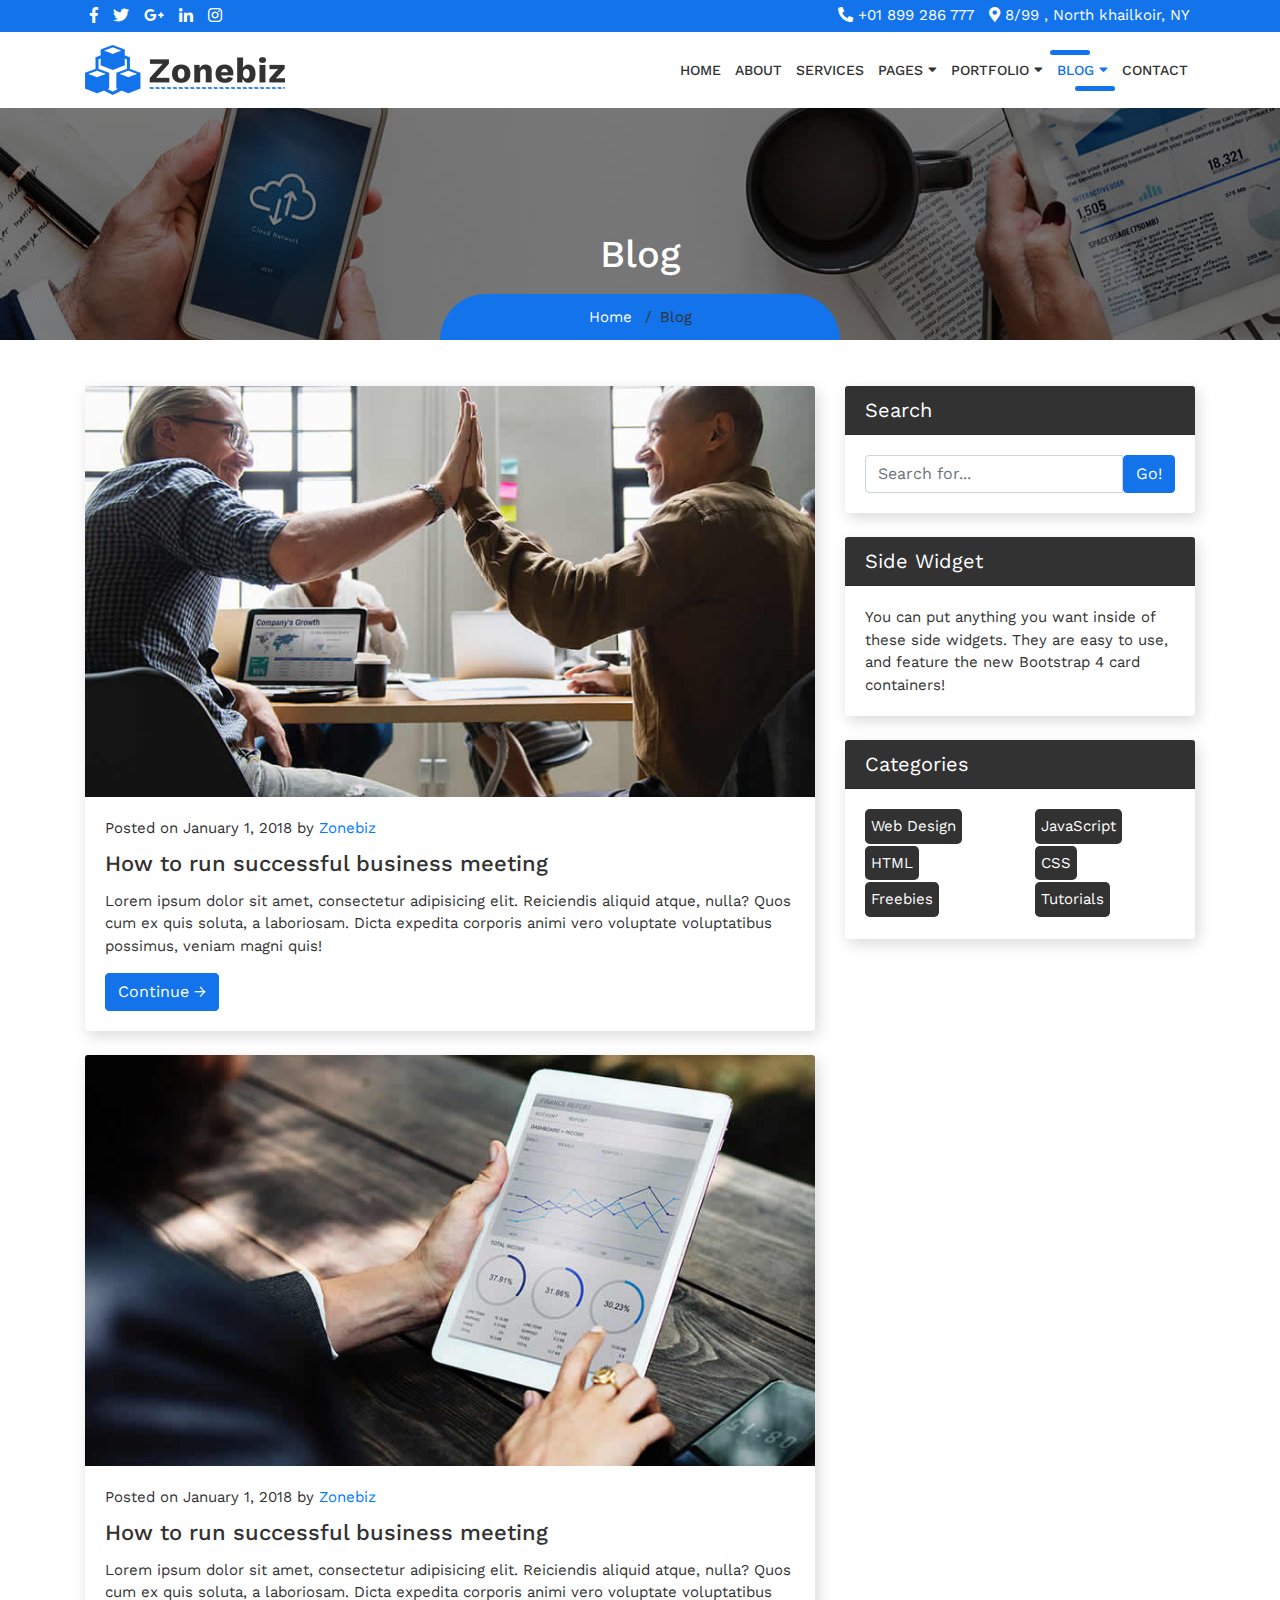
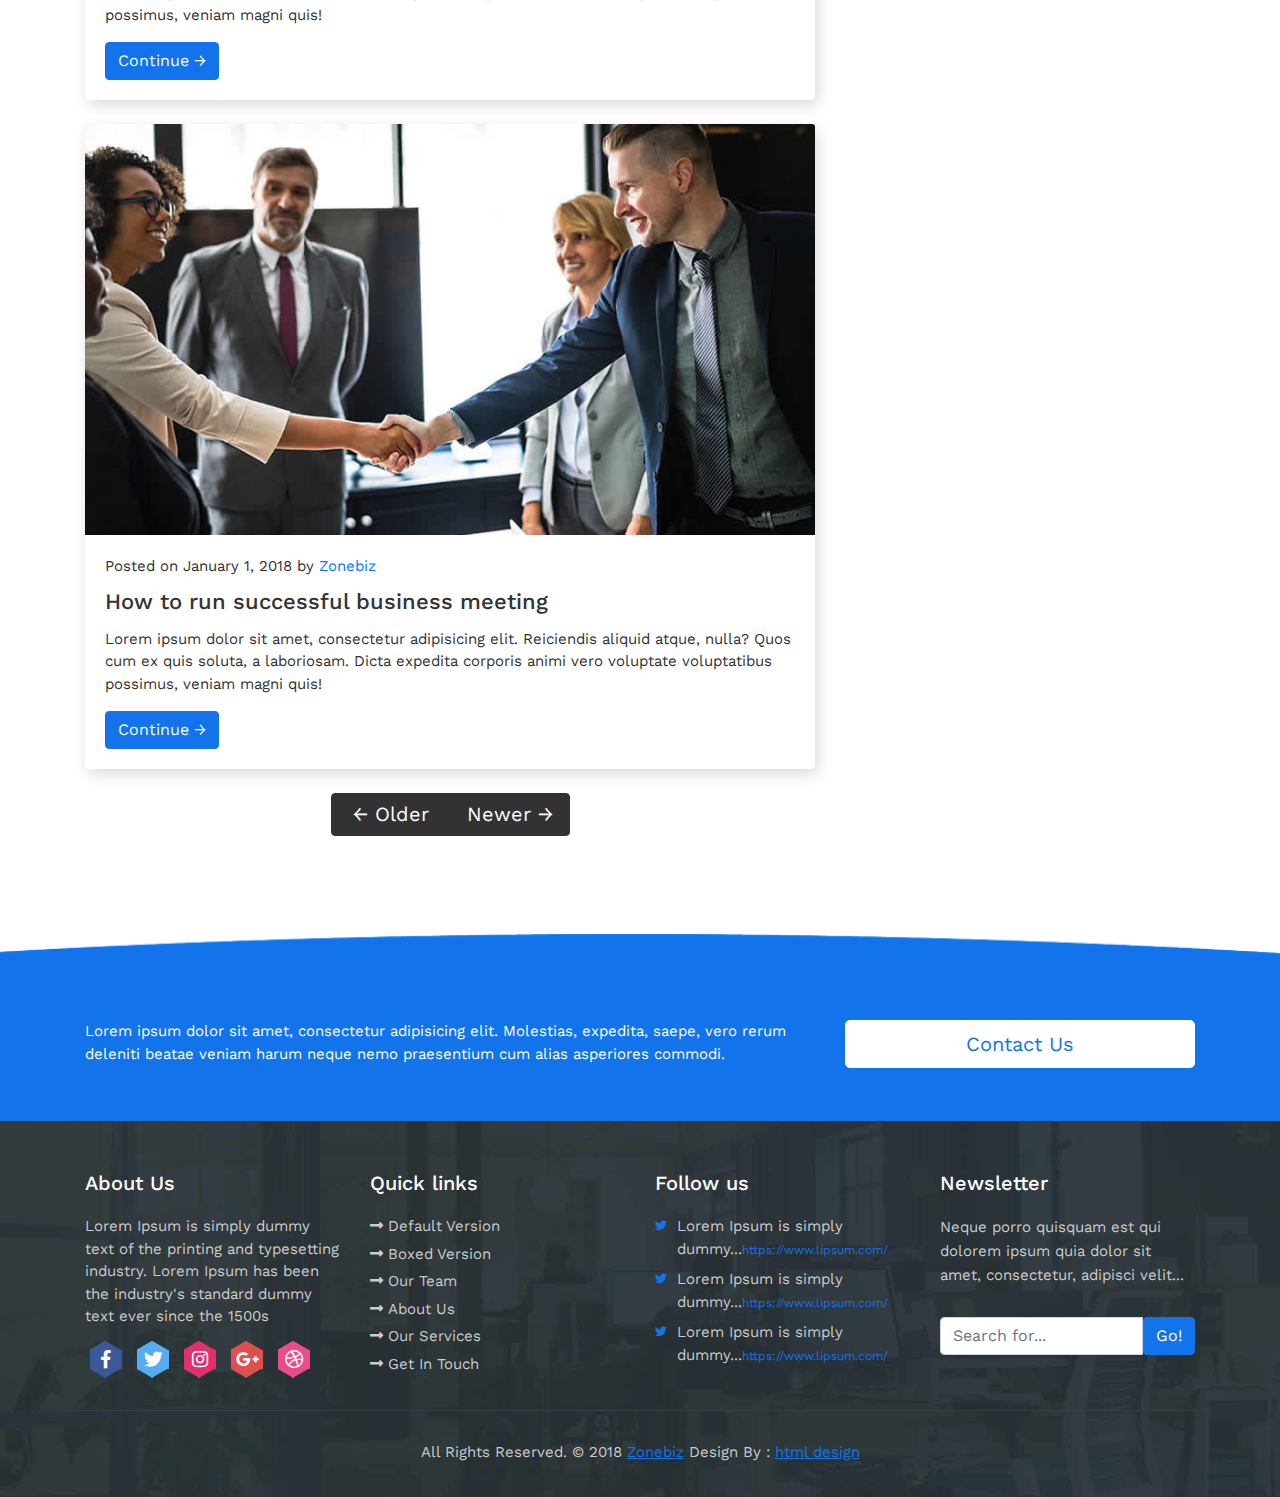
<file: blog.html>
<!DOCTYPE html>
<html lang="en">
<head>
	<meta charset="utf-8">
	<meta name="viewport" content="width=device-width, initial-scale=1, shrink-to-fit=no">
	<meta name="description" content="">
	<meta name="author" content="">
	<title> Zonebiz - Business Consulting Bootstrap4 Responsive Template </title>
	<!-- Bootstrap core CSS -->
	<link href="vendor/bootstrap/css/bootstrap.min.css" rel="stylesheet">
	<!-- Fontawesome CSS -->
	<link href="css/all.css" rel="stylesheet">
	<!-- Custom styles for this template -->
	<link href="css/style.css" rel="stylesheet">
</head>
<body>
<div class="wrapper-main">
	<!-- Top Bar -->
	<div class="top-bar">
		<div class="container">
			<div class="row">
				<div class="col-lg-6">
					<div class="social-media">
						<ul>
							<li><a href="#"><i class="fab fa-facebook-f"></i></a></li>
							<li><a href="#"><i class="fab fa-twitter"></i></a></li>
							<li><a href="#"><i class="fab fa-google-plus-g"></i></a></li>
							<li><a href="#"><i class="fab fa-linkedin-in"></i></a></li>
							<li><a href="#"><i class="fab fa-instagram"></i></a></li>
						</ul>
					</div>
				</div>
				<div class="col-lg-6">
					<div class="contact-details">
						<ul>
							<li><i class="fas fa-phone fa-rotate-90"></i> +01 899 286 777</li>
							<li><i class="fas fa-map-marker-alt"></i> 8/99 , North khailkoir, NY</li>
						</ul>
					</div>
				</div>
			</div>
		</div>
	</div>
	<!-- Navigation -->
    <nav class="navbar navbar-expand-lg navbar-dark bg-light top-nav">
        <div class="container">
            <a class="navbar-brand" href="index.html">
				<img src="images/logo.png" alt="logo" />
            </a>
            <button class="navbar-toggler navbar-toggler-right" type="button" data-toggle="collapse" data-target="#navbarResponsive" aria-controls="navbarResponsive" aria-expanded="false" aria-label="Toggle navigation">
				<span class="fas fa-bars"></span>
            </button>
            <div class="collapse navbar-collapse" id="navbarResponsive">
				<ul class="navbar-nav ml-auto">
					<li class="nav-item">
						<a class="nav-link" href="index.html">Home</a>
					</li>
					<li class="nav-item">
						<a class="nav-link" href="about.html">About</a>
					</li>
					<li class="nav-item">
						<a class="nav-link" href="services.html">Services</a>
					</li>
					<li class="nav-item dropdown">
						<a class="nav-link" href="#" id="navbarDropdownBlog" data-toggle="dropdown" aria-haspopup="true" aria-expanded="false">Pages <i class="fas fa-sort-down"></i></a>
						<div class="dropdown-menu dropdown-menu-right" aria-labelledby="navbarDropdownBlog">
							<a class="dropdown-item" href="faq.html">FAQ</a>
							<a class="dropdown-item" href="404.html">404</a>
							<a class="dropdown-item" href="pricing.html">Pricing Table</a>
						</div>
					</li>
					<li class="nav-item dropdown">
						<a class="nav-link" href="#" id="navbarDropdownPortfolio" data-toggle="dropdown" aria-haspopup="true" aria-expanded="false">Portfolio <i class="fas fa-sort-down"></i></a>
						<div class="dropdown-menu dropdown-menu-right" aria-labelledby="navbarDropdownPortfolio">
							<a class="dropdown-item" href="portfolio-3-col.html">3 Column Portfolio</a>
							<a class="dropdown-item" href="portfolio-4-col.html">4 Column Portfolio</a>
							<a class="dropdown-item" href="portfolio-item.html">Single Portfolio Item</a>
						</div>
					</li>
					<li class="nav-item dropdown">
						<a class="nav-link active" href="#" id="navbarDropdownBlog" data-toggle="dropdown" aria-haspopup="true" aria-expanded="false">Blog <i class="fas fa-sort-down"></i></a>
						<div class="dropdown-menu dropdown-menu-right" aria-labelledby="navbarDropdownBlog">
							<a class="dropdown-item" href="blog.html">Blog</a>
							<a class="dropdown-item" href="blog-post.html">Blog Post</a>
						</div>
					</li>
					<li class="nav-item">
						<a class="nav-link" href="contact.html">Contact</a>
					</li>
				</ul>
            </div>
        </div>
    </nav>
	
	<!-- full Title -->
	<div class="full-title">
		<div class="container">
			<!-- Page Heading/Breadcrumbs -->
			<h1 class="mt-4 mb-3"> Blog </h1>
			<div class="breadcrumb-main">
				<ol class="breadcrumb">
					<li class="breadcrumb-item">
						<a href="index.html">Home</a>
					</li>
					<li class="breadcrumb-item active">Blog</li>
				</ol>
			</div>
		</div>
	</div>

    <div class="blog-main">
		<div class="container">
			<div class="row">
				<!-- Blog Entries Column -->
				<div class="col-md-8 blog-entries">
					<!-- Blog Post -->
					<div class="card mb-4">
						<img class="card-img-top" src="images/blog-img-01.jpg" alt="Card image Blog" />
						<div class="card-body">
							<div class="by-post">
								Posted on January 1, 2018 by <a href="#">Zonebiz</a>
							</div>
							<h2 class="card-title">How to run successful business meeting</h2>
							<p class="card-text">Lorem ipsum dolor sit amet, consectetur adipisicing elit. Reiciendis aliquid atque, nulla? Quos cum ex quis soluta, a laboriosam. Dicta expedita corporis animi vero voluptate voluptatibus possimus, veniam magni quis!</p>
							<a href="#" class="btn btn-primary">Continue &rarr;</a>
						</div>
					</div>
					<!-- Blog Post -->
					<div class="card mb-4">
						<img class="card-img-top" src="images/blog-img-02.jpg" alt="Card image Blog">
						<div class="card-body">
							<div class="by-post">
								Posted on January 1, 2018 by <a href="#">Zonebiz</a>
							</div>
							<h2 class="card-title">How to run successful business meeting</h2>
							<p class="card-text">Lorem ipsum dolor sit amet, consectetur adipisicing elit. Reiciendis aliquid atque, nulla? Quos cum ex quis soluta, a laboriosam. Dicta expedita corporis animi vero voluptate voluptatibus possimus, veniam magni quis!</p>
							<a href="#" class="btn btn-primary">Continue &rarr;</a>
						</div>
					</div>
					<!-- Blog Post -->
					<div class="card mb-4">
						<img class="card-img-top" src="images/blog-img-03.jpg" alt="Card image Blog">
						<div class="card-body">
							<div class="by-post">
								Posted on January 1, 2018 by <a href="#">Zonebiz</a>
							</div>
							<h2 class="card-title">How to run successful business meeting</h2>
							<p class="card-text">Lorem ipsum dolor sit amet, consectetur adipisicing elit. Reiciendis aliquid atque, nulla? Quos cum ex quis soluta, a laboriosam. Dicta expedita corporis animi vero voluptate voluptatibus possimus, veniam magni quis!</p>
							<a href="#" class="btn btn-primary">Continue &rarr;</a>
						</div>
					</div>
					<div class="pagination_bar_arrow">
					  <!-- Pagination -->
						<ul class="pagination justify-content-center mb-4">
							<li class="page-item">
								<a class="page-link" href="#">&larr; Older</a>
							</li>
							<li class="page-item disabled">
								<a class="page-link" href="#">Newer &rarr;</a>
							</li>
						</ul>
					</div>
				</div>
				<!-- Sidebar Widgets Column -->
				<div class="col-md-4 blog-right-side">
					<!-- Search Widget -->
					<div class="card mb-4">
						<h5 class="card-header">Search</h5>
						<div class="card-body">
							<div class="input-group">
								<input type="text" class="form-control" placeholder="Search for...">
								<span class="input-group-btn">
									<button class="btn btn-secondary" type="button">Go!</button>
								</span>
							</div>
						</div>
					</div>
					<!-- Side Widget -->
					<div class="card my-4">
						<h5 class="card-header">Side Widget</h5>
						<div class="card-body">
							You can put anything you want inside of these side widgets. They are easy to use, and feature the new Bootstrap 4 card containers!
						</div>
					</div>
					<!-- Categories Widget -->
					<div class="card my-4">
						<h5 class="card-header">Categories</h5>
						<div class="card-body">
							<div class="row">
								<div class="col-lg-6">
									<ul class="list-unstyled mb-0">
										<li>
										  <a href="#">Web Design</a>
										</li>
										<li>
										  <a href="#">HTML</a>
										</li>
										<li>
										  <a href="#">Freebies</a>
										</li>
									</ul>
								</div>
								<div class="col-lg-6">
									<ul class="list-unstyled mb-0">
										<li>
										  <a href="#">JavaScript</a>
										</li>
										<li>
										  <a href="#">CSS</a>
										</li>
										<li>
										  <a href="#">Tutorials</a>
										</li>
									</ul>
								</div>
							</div>
						</div>
					</div>
				</div>
			</div>
			<!-- /.row -->
		</div>
		<!-- /.container -->
	</div>
	
	<!-- Contact Us -->
	<div class="touch-line">
		<div class="container">
			<div class="row">
				<div class="col-md-8">
				   <p>Lorem ipsum dolor sit amet, consectetur adipisicing elit. Molestias, expedita, saepe, vero rerum deleniti beatae veniam harum neque nemo praesentium cum alias asperiores commodi.</p>
				</div>
				<div class="col-md-4">
				   <a class="btn btn-lg btn-secondary btn-block" href="#"> Contact Us </a>
				</div>
			</div>
		</div>
	</div>

    <!--footer starts from here-->
    <footer class="footer">
        <div class="container bottom_border">
            <div class="row">
				<div class="col-lg-3 col-md-6 col-sm-6 col">
					<h5 class="headin5_amrc col_white_amrc pt2">About Us</h5>
					<!--headin5_amrc-->
					<p class="mb10">Lorem Ipsum is simply dummy text of the printing and typesetting industry. Lorem Ipsum has been the industry's standard dummy text ever since the 1500s</p>
					<ul class="footer-social">
						<li><a class="facebook hb-xs-margin" href="#"><span class="hb hb-xs spin hb-facebook"><i class="fab fa-facebook-f"></i></span></a></li>
						<li><a class="twitter hb-xs-margin" href="#"><span class="hb hb-xs spin hb-twitter"><i class="fab fa-twitter"></i></span></a></li>
						<li><a class="instagram hb-xs-margin" href="#"><span class="hb hb-xs spin hb-instagram"><i class="fab fa-instagram"></i></span></a></li>
						<li><a class="googleplus hb-xs-margin" href="#"><span class="hb hb-xs spin hb-google-plus"><i class="fab fa-google-plus-g"></i></span></a></li>
						<li><a class="dribbble hb-xs-margin" href="#"><span class="hb hb-xs spin hb-dribbble"><i class="fab fa-dribbble"></i></span></a></li>
					</ul>
				</div>	
				<div class="col-lg-3 col-md-6 col-sm-6">
					<h5 class="headin5_amrc col_white_amrc pt2">Quick links</h5>
					<!--headin5_amrc-->
					<ul class="footer_ul_amrc">
						<li><a href="#"><i class="fas fa-long-arrow-alt-right"></i>Default Version</a></li>
						<li><a href="#"><i class="fas fa-long-arrow-alt-right"></i>Boxed Version</a></li>
						<li><a href="#"><i class="fas fa-long-arrow-alt-right"></i>Our Team </a></li>
						<li><a href="#"><i class="fas fa-long-arrow-alt-right"></i>About Us</a></li>
						<li><a href="#"><i class="fas fa-long-arrow-alt-right"></i>Our Services</a></li>
						<li><a href="#"><i class="fas fa-long-arrow-alt-right"></i>Get In Touch</a></li>
					</ul>
					<!--footer_ul_amrc ends here-->
				</div>
				<div class="col-lg-3 col-md-6 col-sm-6 col">
					<h5 class="headin5_amrc col_white_amrc pt2">Follow us</h5>
					<!--headin5_amrc ends here-->
					<ul class="footer_ul2_amrc">
						<li>
							<a href="#"><i class="fab fa-twitter fleft padding-right"></i> </a>
							<p>Lorem Ipsum is simply dummy...<a href="#">https://www.lipsum.com/</a></p>
						</li>
						<li>
							<a href="#"><i class="fab fa-twitter fleft padding-right"></i> </a>
							<p>Lorem Ipsum is simply dummy...<a href="#">https://www.lipsum.com/</a></p>
						</li>
						<li>
							<a href="#"><i class="fab fa-twitter fleft padding-right"></i> </a>
							<p>Lorem Ipsum is simply dummy...<a href="#">https://www.lipsum.com/</a></p>
						</li>
					</ul>
					<!--footer_ul2_amrc ends here-->
				</div>
				<div class="col-lg-3 col-md-6 col-sm-6 ">
					<div class="news-box">
						<h5 class="headin5_amrc col_white_amrc pt2">Newsletter</h5>
						<p>Neque porro quisquam est qui dolorem ipsum quia dolor sit amet, consectetur, adipisci velit...</p>
						<form action="#">
							<div class="input-group">
								<input class="form-control" placeholder="Search for..." type="text">
								<span class="input-group-btn">
								  <button class="btn btn-secondary" type="button">Go!</button>
								</span>
							</div>
						</form>
					</div>
				</div>
			</div>
		</div>
        <div class="container">
            <p class="copyright text-center">All Rights Reserved. &copy; 2018 <a href="#">Zonebiz</a> Design By : 
				<a href="https://html.design/">html design</a>
            </p>
        </div>
    </footer>
</div>
<!-- Bootstrap core JavaScript -->
<script src="vendor/jquery/jquery.min.js"></script>
<script src="vendor/bootstrap/js/bootstrap.bundle.min.js"></script>
<script src="js/jquery.appear.js"></script>
<script src="js/script.js"></script>
</body>
</html>
</file>
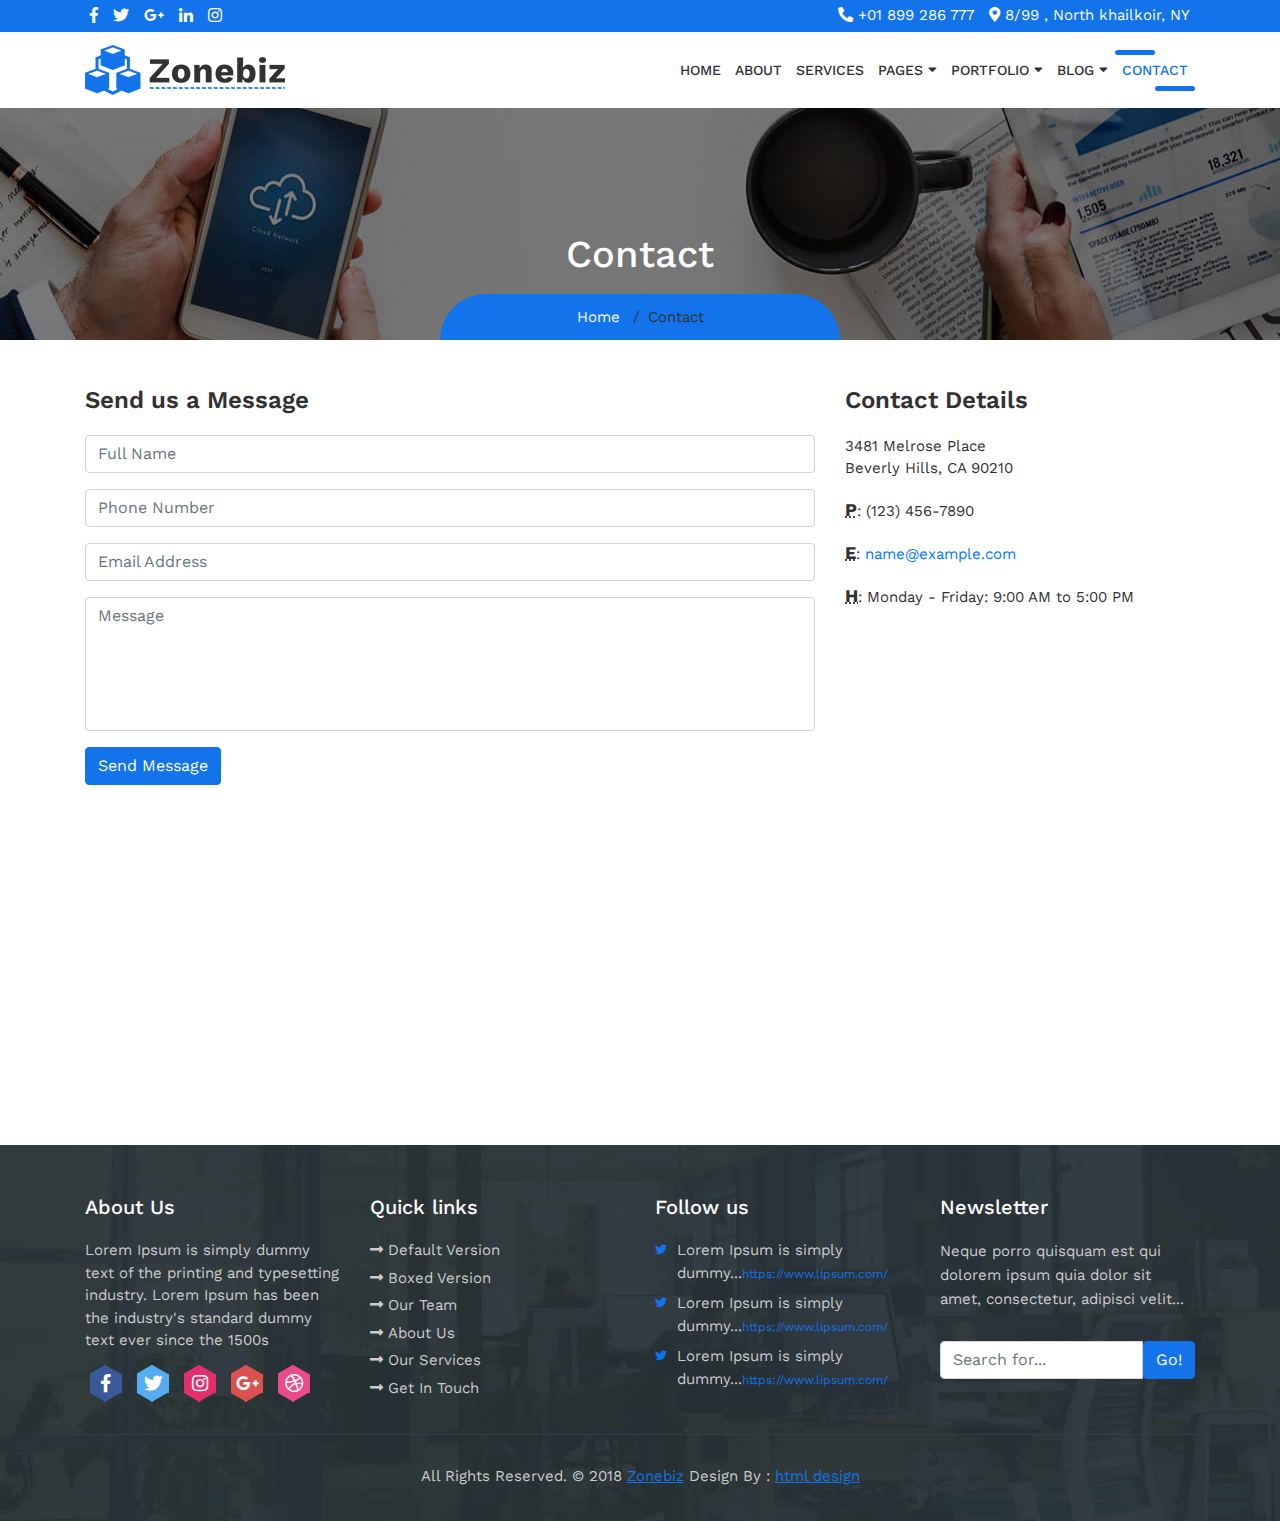
<file: contact.html>
<!DOCTYPE html>
<html lang="en">
<head>
	<meta charset="utf-8">
	<meta name="viewport" content="width=device-width, initial-scale=1, shrink-to-fit=no">
	<meta name="description" content="">
	<meta name="author" content="">
	<title> Zonebiz - Business Consulting Bootstrap4 Responsive Template </title>
	<!-- Bootstrap core CSS -->
	<link href="vendor/bootstrap/css/bootstrap.min.css" rel="stylesheet">
	<!-- Fontawesome CSS -->
	<link href="css/all.css" rel="stylesheet">
	<!-- Custom styles for this template -->
	<link href="css/style.css" rel="stylesheet">
</head>
<body>
<div class="wrapper-main">
	<!-- Top Bar -->
	<div class="top-bar">
		<div class="container">
			<div class="row">
				<div class="col-lg-6">
					<div class="social-media">
						<ul>
							<li><a href="#"><i class="fab fa-facebook-f"></i></a></li>
							<li><a href="#"><i class="fab fa-twitter"></i></a></li>
							<li><a href="#"><i class="fab fa-google-plus-g"></i></a></li>
							<li><a href="#"><i class="fab fa-linkedin-in"></i></a></li>
							<li><a href="#"><i class="fab fa-instagram"></i></a></li>
						</ul>
					</div>
				</div>
				<div class="col-lg-6">
					<div class="contact-details">
						<ul>
							<li><i class="fas fa-phone fa-rotate-90"></i> +01 899 286 777</li>
							<li><i class="fas fa-map-marker-alt"></i> 8/99 , North khailkoir, NY</li>
						</ul>
					</div>
				</div>
			</div>
		</div>
	</div>
    <!-- Navigation -->
    <nav class="navbar navbar-expand-lg navbar-dark bg-light top-nav">
        <div class="container">
            <a class="navbar-brand" href="index.html">
				<img src="images/logo.png" alt="logo" />
            </a>
            <button class="navbar-toggler navbar-toggler-right" type="button" data-toggle="collapse" data-target="#navbarResponsive" aria-controls="navbarResponsive" aria-expanded="false" aria-label="Toggle navigation">
				<span class="fas fa-bars"></span>
            </button>
            <div class="collapse navbar-collapse" id="navbarResponsive">
				<ul class="navbar-nav ml-auto">
					<li class="nav-item">
						<a class="nav-link" href="index.html">Home</a>
					</li>
					<li class="nav-item">
						<a class="nav-link" href="about.html">About</a>
					</li>
					<li class="nav-item">
						<a class="nav-link" href="services.html">Services</a>
					</li>
					<li class="nav-item dropdown">
						<a class="nav-link" href="#" id="navbarDropdownBlog" data-toggle="dropdown" aria-haspopup="true" aria-expanded="false">Pages <i class="fas fa-sort-down"></i></a>
						<div class="dropdown-menu dropdown-menu-right" aria-labelledby="navbarDropdownBlog">
							<a class="dropdown-item" href="faq.html">FAQ</a>
							<a class="dropdown-item" href="404.html">404</a>
							<a class="dropdown-item" href="pricing.html">Pricing Table</a>
						</div>
					</li>
					<li class="nav-item dropdown">
						<a class="nav-link" href="#" id="navbarDropdownPortfolio" data-toggle="dropdown" aria-haspopup="true" aria-expanded="false">Portfolio <i class="fas fa-sort-down"></i></a>
						<div class="dropdown-menu dropdown-menu-right" aria-labelledby="navbarDropdownPortfolio">
							<a class="dropdown-item" href="portfolio-3-col.html">3 Column Portfolio</a>
							<a class="dropdown-item" href="portfolio-4-col.html">4 Column Portfolio</a>
							<a class="dropdown-item" href="portfolio-item.html">Single Portfolio Item</a>
						</div>
					</li>
					<li class="nav-item dropdown">
						<a class="nav-link" href="#" id="navbarDropdownBlog" data-toggle="dropdown" aria-haspopup="true" aria-expanded="false">Blog <i class="fas fa-sort-down"></i></a>
						<div class="dropdown-menu dropdown-menu-right" aria-labelledby="navbarDropdownBlog">
							<a class="dropdown-item" href="blog.html">Blog</a>
							<a class="dropdown-item" href="blog-post.html">Blog Post</a>
						</div>
					</li>
					<li class="nav-item">
						<a class="nav-link active" href="contact.html">Contact</a>
					</li>
				</ul>
            </div>
        </div>
    </nav>
	
	<!-- full Title -->
	<div class="full-title">
		<div class="container">
			<!-- Page Heading/Breadcrumbs -->
			<h1 class="mt-4 mb-3"> Contact </h1>
			<div class="breadcrumb-main">
				<ol class="breadcrumb">
					<li class="breadcrumb-item">
						<a href="index.html">Home</a>
					</li>
					<li class="breadcrumb-item active">Contact</li>
				</ol>
			</div>
		</div>
	</div>

    <div class="contact-main">
		<div class="container">
			<!-- Content Row -->
		  <div class="row">
			<!-- Map Column -->
				<div class="col-lg-8 mb-4 contact-left">
					<h3>Send us a Message</h3>
					<form name="sentMessage" id="contactForm" novalidate>
						<div class="control-group form-group">
							<div class="controls">
								<input type="text" placeholder="Full Name" class="form-control" id="name" required data-validation-required-message="Please enter your name.">
								<p class="help-block"></p>
							</div>
						</div>
						<div class="control-group form-group">
							<div class="controls">
								<input type="tel" placeholder="Phone Number" class="form-control" id="phone" required data-validation-required-message="Please enter your phone number.">
							</div>
						</div>
						<div class="control-group form-group">
							<div class="controls">
								<input type="email" placeholder="Email Address" class="form-control" id="email" required data-validation-required-message="Please enter your email address.">
							</div>
						</div>
						<div class="control-group form-group">
							<div class="controls">
								<textarea rows="5" cols="100" placeholder="Message" class="form-control" id="message" required data-validation-required-message="Please enter your message" maxlength="999" style="resize:none"></textarea>
							</div>
						</div>
						<div id="success"></div>
						<!-- For success/fail messages -->
						<button type="submit" class="btn btn-primary" id="sendMessageButton">Send Message</button>
					</form>
				</div>
				<!-- Contact Details Column -->
				<div class="col-lg-4 mb-4 contact-right">
					<h3>Contact Details</h3>
					<p>
						3481 Melrose Place
						<br>Beverly Hills, CA 90210
						<br>
					</p>
					<p>
						<abbr title="Phone">P</abbr>: (123) 456-7890
					</p>
					<p>
						<abbr title="Email">E</abbr>:
						<a href="mailto:name@example.com"> name@example.com </a>
					</p>
					<p>
						<abbr title="Hours">H</abbr>: Monday - Friday: 9:00 AM to 5:00 PM
					</p>
				</div>
			</div>
			<!-- /.row -->
		</div>
		<!-- /.container -->
	</div>
	
	<div class="map-main">
		<!-- Embedded Google Map -->
		<iframe width="100%" height="300px" frameborder="0" scrolling="no" marginheight="0" marginwidth="0" src="http://maps.google.com/maps?hl=en&amp;ie=UTF8&amp;ll=37.0625,-95.677068&amp;spn=56.506174,79.013672&amp;t=m&amp;z=4&amp;output=embed"></iframe>
	</div>

    <!--footer starts from here-->
    <footer class="footer">
        <div class="container bottom_border">
            <div class="row">
				<div class="col-lg-3 col-md-6 col-sm-6 col">
					<h5 class="headin5_amrc col_white_amrc pt2">About Us</h5>
					<!--headin5_amrc-->
					<p class="mb10">Lorem Ipsum is simply dummy text of the printing and typesetting industry. Lorem Ipsum has been the industry's standard dummy text ever since the 1500s</p>
					<ul class="footer-social">
						<li><a class="facebook hb-xs-margin" href="#"><span class="hb hb-xs spin hb-facebook"><i class="fab fa-facebook-f"></i></span></a></li>
						<li><a class="twitter hb-xs-margin" href="#"><span class="hb hb-xs spin hb-twitter"><i class="fab fa-twitter"></i></span></a></li>
						<li><a class="instagram hb-xs-margin" href="#"><span class="hb hb-xs spin hb-instagram"><i class="fab fa-instagram"></i></span></a></li>
						<li><a class="googleplus hb-xs-margin" href="#"><span class="hb hb-xs spin hb-google-plus"><i class="fab fa-google-plus-g"></i></span></a></li>
						<li><a class="dribbble hb-xs-margin" href="#"><span class="hb hb-xs spin hb-dribbble"><i class="fab fa-dribbble"></i></span></a></li>
					</ul>
				</div>	
				<div class="col-lg-3 col-md-6 col-sm-6">
					<h5 class="headin5_amrc col_white_amrc pt2">Quick links</h5>
					<!--headin5_amrc-->
					<ul class="footer_ul_amrc">
						<li><a href="#"><i class="fas fa-long-arrow-alt-right"></i>Default Version</a></li>
						<li><a href="#"><i class="fas fa-long-arrow-alt-right"></i>Boxed Version</a></li>
						<li><a href="#"><i class="fas fa-long-arrow-alt-right"></i>Our Team </a></li>
						<li><a href="#"><i class="fas fa-long-arrow-alt-right"></i>About Us</a></li>
						<li><a href="#"><i class="fas fa-long-arrow-alt-right"></i>Our Services</a></li>
						<li><a href="#"><i class="fas fa-long-arrow-alt-right"></i>Get In Touch</a></li>
					</ul>
					<!--footer_ul_amrc ends here-->
				</div>
				<div class="col-lg-3 col-md-6 col-sm-6 col">
					<h5 class="headin5_amrc col_white_amrc pt2">Follow us</h5>
					<!--headin5_amrc ends here-->
					<ul class="footer_ul2_amrc">
						<li>
							<a href="#"><i class="fab fa-twitter fleft padding-right"></i> </a>
							<p>Lorem Ipsum is simply dummy...<a href="#">https://www.lipsum.com/</a></p>
						</li>
						<li>
							<a href="#"><i class="fab fa-twitter fleft padding-right"></i> </a>
							<p>Lorem Ipsum is simply dummy...<a href="#">https://www.lipsum.com/</a></p>
						</li>
						<li>
							<a href="#"><i class="fab fa-twitter fleft padding-right"></i> </a>
							<p>Lorem Ipsum is simply dummy...<a href="#">https://www.lipsum.com/</a></p>
						</li>
					</ul>
					<!--footer_ul2_amrc ends here-->
				</div>
				<div class="col-lg-3 col-md-6 col-sm-6 ">
					<div class="news-box">
						<h5 class="headin5_amrc col_white_amrc pt2">Newsletter</h5>
						<p>Neque porro quisquam est qui dolorem ipsum quia dolor sit amet, consectetur, adipisci velit...</p>
						<form action="#">
							<div class="input-group">
								<input class="form-control" placeholder="Search for..." type="text">
								<span class="input-group-btn">
								  <button class="btn btn-secondary" type="button">Go!</button>
								</span>
							</div>
						</form>
					</div>
				</div>
			</div>
		</div>
        <div class="container">
            <p class="copyright text-center">All Rights Reserved. &copy; 2018 <a href="#">Zonebiz</a> Design By : 
				<a href="https://html.design/">html design</a>
            </p>
        </div>
    </footer>
</div>
<!-- Bootstrap core JavaScript -->
<script src="vendor/jquery/jquery.min.js"></script>
<script src="vendor/bootstrap/js/bootstrap.bundle.min.js"></script>
<!-- Contact form JavaScript -->
<script src="js/jqBootstrapValidation.js"></script>
<script src="js/contact_me.js"></script>
<script src="js/jquery.appear.js"></script>
<script src="js/script.js"></script>
</body>
</html>
</file>
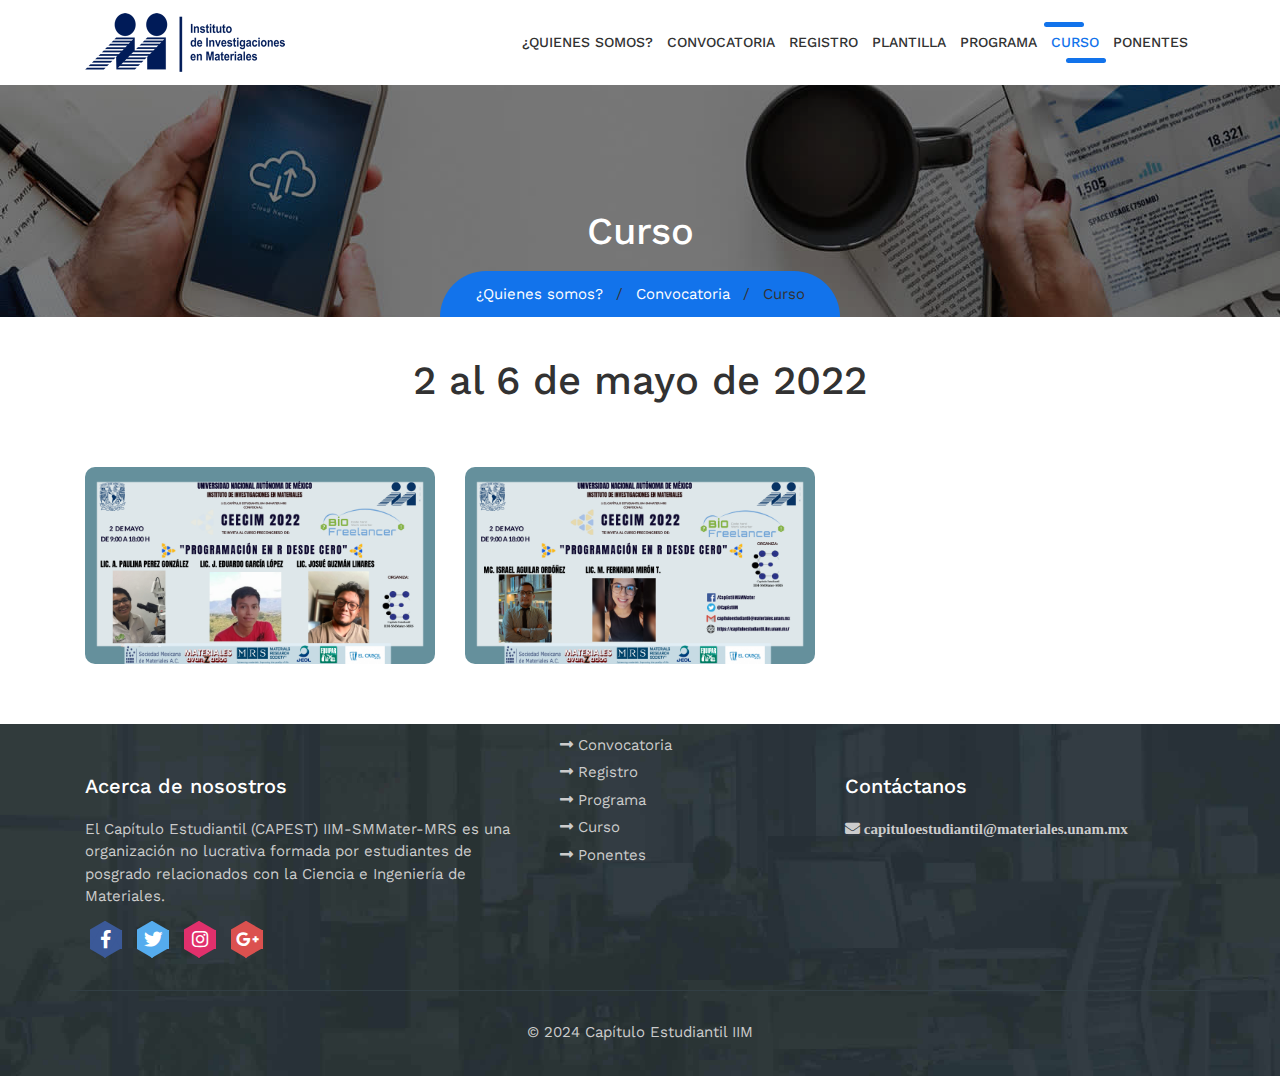
<file: curso.html>
<!DOCTYPE html>
<html lang="en">
<head>
	<meta charset="utf-8">
	<meta name="viewport" content="width=device-width, initial-scale=1, shrink-to-fit=no">
	<meta name="description" content="">
	<meta name="author" content="">
	<title> Capítulo Estudiantil IIM-SSMRS </title>
	<!-- Bootstrap core CSS -->
	<link href="vendor/bootstrap/css/bootstrap.min.css" rel="stylesheet">
	<!-- Fontawesome CSS -->
	<link href="css/all.css" rel="stylesheet">
	<!-- Owl Carousel CSS -->
	<link href="css/owl.carousel.min.css" rel="stylesheet">
	<!-- Custom styles for this template -->
	<link href="css/style.css" rel="stylesheet">
</head>
<body>
<div class="wrapper-main">
	<!-- Navigation -->
    <nav class="navbar navbar-expand-lg navbar-dark bg-light top-nav">
		<div class="container">
            <a class="navbar-brand" href="index.html">
				<img src="images/iimlogo.png" alt="logo"  width="50%"/>
            </a>
			<button class="navbar-toggler navbar-toggler-right" type="button" data-toggle="collapse" data-target="#navbarResponsive" aria-controls="navbarResponsive" aria-expanded="false" aria-label="Toggle navigation">
				<span class="fas fa-bars"></span>
            </button>
            <div class="collapse navbar-collapse" id="navbarResponsive">
				<ul class="navbar-nav ml-auto">
					<li class="nav-item">
						<a class="nav-link" href="index.html">¿Quienes somos?</a>
					</li>
					<li class="nav-item">
						<a class="nav-link" href="convocatoria.html">Convocatoria</a>
					</li>
					<li class="nav-item">
						<a class="nav-link" href="registro.html">Registro</a>
					</li>
					<li class="nav-item">
						<a class="nav-link" href="plantilla.html">Plantilla</a>
					</li>
					<li class="nav-item">
						<a class="nav-link" href="programa.html">Programa</a>
					</li>
					<li class="nav-item">
						<a class="nav-link active" href="curso.html">Curso</a>
					</li>
					<li class="nav-item">
						<a class="nav-link" href="ponentes.html">Ponentes</a>
					</li>
					<!--Cuarta página
					<li class="nav-item dropdown">
						<a class="nav-link" href="#" id="navbarDropdownBlog" data-toggle="dropdown" aria-haspopup="true" aria-expanded="false">Pages <i class="fas fa-sort-down"></i></a>
						<div class="dropdown-menu dropdown-menu-right" aria-labelledby="navbarDropdownBlog">
							<a class="dropdown-item" href="faq.html">FAQ</a>
							<a class="dropdown-item" href="404.html">404</a>
							<a class="dropdown-item" href="pricing.html">Pricing Table</a>
						</div>
					</li>
					<li class="nav-item dropdown">
						<a class="nav-link" href="#" id="navbarDropdownPortfolio" data-toggle="dropdown" aria-haspopup="true" aria-expanded="false">Portfolio <i class="fas fa-sort-down"></i></a>
						<div class="dropdown-menu dropdown-menu-right" aria-labelledby="navbarDropdownPortfolio">
							<a class="dropdown-item" href="portfolio-3-col.html">3 Column Portfolio</a>
							<a class="dropdown-item" href="portfolio-4-col.html">4 Column Portfolio</a>
							<a class="dropdown-item" href="portfolio-item.html">Single Portfolio Item</a>
						</div>
					</li>
					<li class="nav-item dropdown">
						<a class="nav-link" href="#" id="navbarDropdownBlog" data-toggle="dropdown" aria-haspopup="true" aria-expanded="false">Blog <i class="fas fa-sort-down"></i></a>
						<div class="dropdown-menu dropdown-menu-right" aria-labelledby="navbarDropdownBlog">
							<a class="dropdown-item" href="blog.html">Blog</a>
							<a class="dropdown-item" href="blog-post.html">Blog Post</a>
						</div>
					</li>
					<li class="nav-item">
						<a class="nav-link" href="contact.html">Contact</a>
					</li>-->
				</ul>
            </div>
        </div>
    </nav>
	
	<!-- full Title -->
	<div class="full-title">
		<div class="container">
			<!-- Page Heading/Breadcrumbs -->
			<h1 class="mt-4 mb-3"> Curso</h1>
			<div class="breadcrumb-main">
				<ol class="breadcrumb">
					<li class="breadcrumb-item">
						<a href="index.html">¿Quienes somos?</a>
					</li>
					<li class="breadcrumb-item "> 
						<a href="convocatoria.html">Convocatoria</a>
					</li>
					<li class="breadcrumb-item active"> Curso</li>
				</ol>
			</div>
		</div>
	</div>

    <div class="container">
		<!-- About Content -->
		<h1 class="py-4" style="text-align: center;">2 al 6 de mayo de 2022 </h1>
	</div>

<!--Start Portafilio-->
	<div class="container">	
        <!-- Portfolio Section -->
        <div class="portfolio-main">
            <div id="projects" class="projects-main row">
               <div class="col-lg-4 col-sm-6 pro-item portfolio-item financial">
                  <div class="card h-100">
                     <div class="card-img">
                        <a href="images/curso1-2022.png" target="_blank" rel="noopener noreferrer" data-fancybox="images">
                           <img class="card-img-top" src="images/curso1-2022.png" alt="" />
                           <div class="overlay"><i class="fas fa-arrows-alt"></i></div>
                        </a>
                     </div>
                     <div class="card-body">
                        <h4 class="card-title">
                           <a href="#">Programación en R desde cero</a>
                        </h4>
                     </div>
                  </div>
               </div>
               <div class="col-lg-4 col-sm-6 pro-item portfolio-item travel">
                  <div class="card h-100">
                     <div class="card-img">
                        <a href="images/curso2-2022.png"target="_blank" rel="noopener noreferrer"  data-fancybox="images">
							<img class="card-img-top" src="images/curso2-2022.png" alt="" />
							<div class="overlay"><i class="fas fa-arrows-alt"></i></div>
						 </a>
					  </div>
					  <div class="card-body">
						 <h4 class="card-title">
							<a href="#">Programación en R desde cero</a>
						 </h4>
					  </div>
				   </div>
               </div>
			</div>

            <!-- /.row -->
        </div>
    </div>
    <!--footer starts from here-->
    <footer class="footer">
        <div class="container bottom_border">
            <div class="row">
				<div class="col-lg-5 col-md-3 col-sm-6 col">
					<h5 class="headin5_amrc col_white_amrc pt2">Acerca de nosostros</h5>
					<!--headin5_amrc-->
					<p class="mb10">El Capítulo Estudiantil (CAPEST) IIM-SMMater-MRS es una organización no lucrativa formada por estudiantes de posgrado relacionados con la Ciencia e Ingeniería de Materiales.</p>
					<ul class="footer-social">
						<li><a class="facebook hb-xs-margin" href="https://www.facebook.com/capestIIM/" target="_blank" rel="noopener noreferrer"><span class="hb hb-xs spin hb-facebook"><i class="fab fa-facebook-f"></i></span></a></li>
						<li><a class="twitter hb-xs-margin" href="https://twitter.com/capestiim?lang=es" target="_blank" rel="noopener noreferrer"><span class="hb hb-xs spin hb-twitter"><i class="fab fa-twitter"></i></span></a></li>
						<li><a class="instagram hb-xs-margin" href="https://www.instagram.com/iimunam/" target="_blank" rel="noopener noreferrer" ><span class="hb hb-xs spin hb-instagram"><i class="fab fa-instagram"></i></span></a></li>
						<li><a class="googleplus hb-xs-margin" href="https://www.youtube.com/channel/UCm1F9JZLGB-4PKuDUffqZfA" target="_blank" rel="noopener noreferrer"><span class="hb hb-xs spin hb-google-plus"><i class="fab fa-google-plus-g"></i></span></a></li>
					</ul>
				</div>	
				<div class="col-lg-3 col-md-3 col-sm-5">
					<!--headin5_amrc-->
					<ul class="footer_ul_amrc">
						<li><a href="convocatoria.html"><i class="fas fa-long-arrow-alt-right"></i>Convocatoria</a></li>
						<li><a href="registro.html"><i class="fas fa-long-arrow-alt-right"></i>Registro</a></li>
						<li><a href="programa.html"><i class="fas fa-long-arrow-alt-right"></i>Programa </a></li>
						<li><a href="curso.html"><i class="fas fa-long-arrow-alt-right"></i>Curso</a></li>
						<li><a href="ponentes.html"><i class="fas fa-long-arrow-alt-right"></i>Ponentes</a></li>
					</ul>
					<!--footer_ul_amrc ends here-->
				</div>
				<div class="col-lg-4 col-md-2 col-sm-2 ">
					<div class="news-box">
						<h5 class="headin5_amrc col_white_amrc pt2">Contáctanos</h5>
						<ul class="footer_ul_amrc">
							<li><a href="mailto:m.bluth@example.com"><i class="fas fa-envelope"> capituloestudiantil@materiales.unam.mx</i></a></li>
						</ul>
					</div>
				</div>
			</div>
		</div>
        <div class="container">
            <p class="copyright text-center">&copy; 2024 Capítulo Estudiantil IIM</p>
        </div>
    </footer>
</div>
<!-- Bootstrap core JavaScript -->
<script src="vendor/jquery/jquery.min.js"></script>
<script src="vendor/bootstrap/js/bootstrap.bundle.min.js"></script>
<script src="js/jquery.appear.js"></script>
<script src="js/owl.carousel.min.js"></script>
<script src="js/script.js"></script>
</body>
</html>
</file>
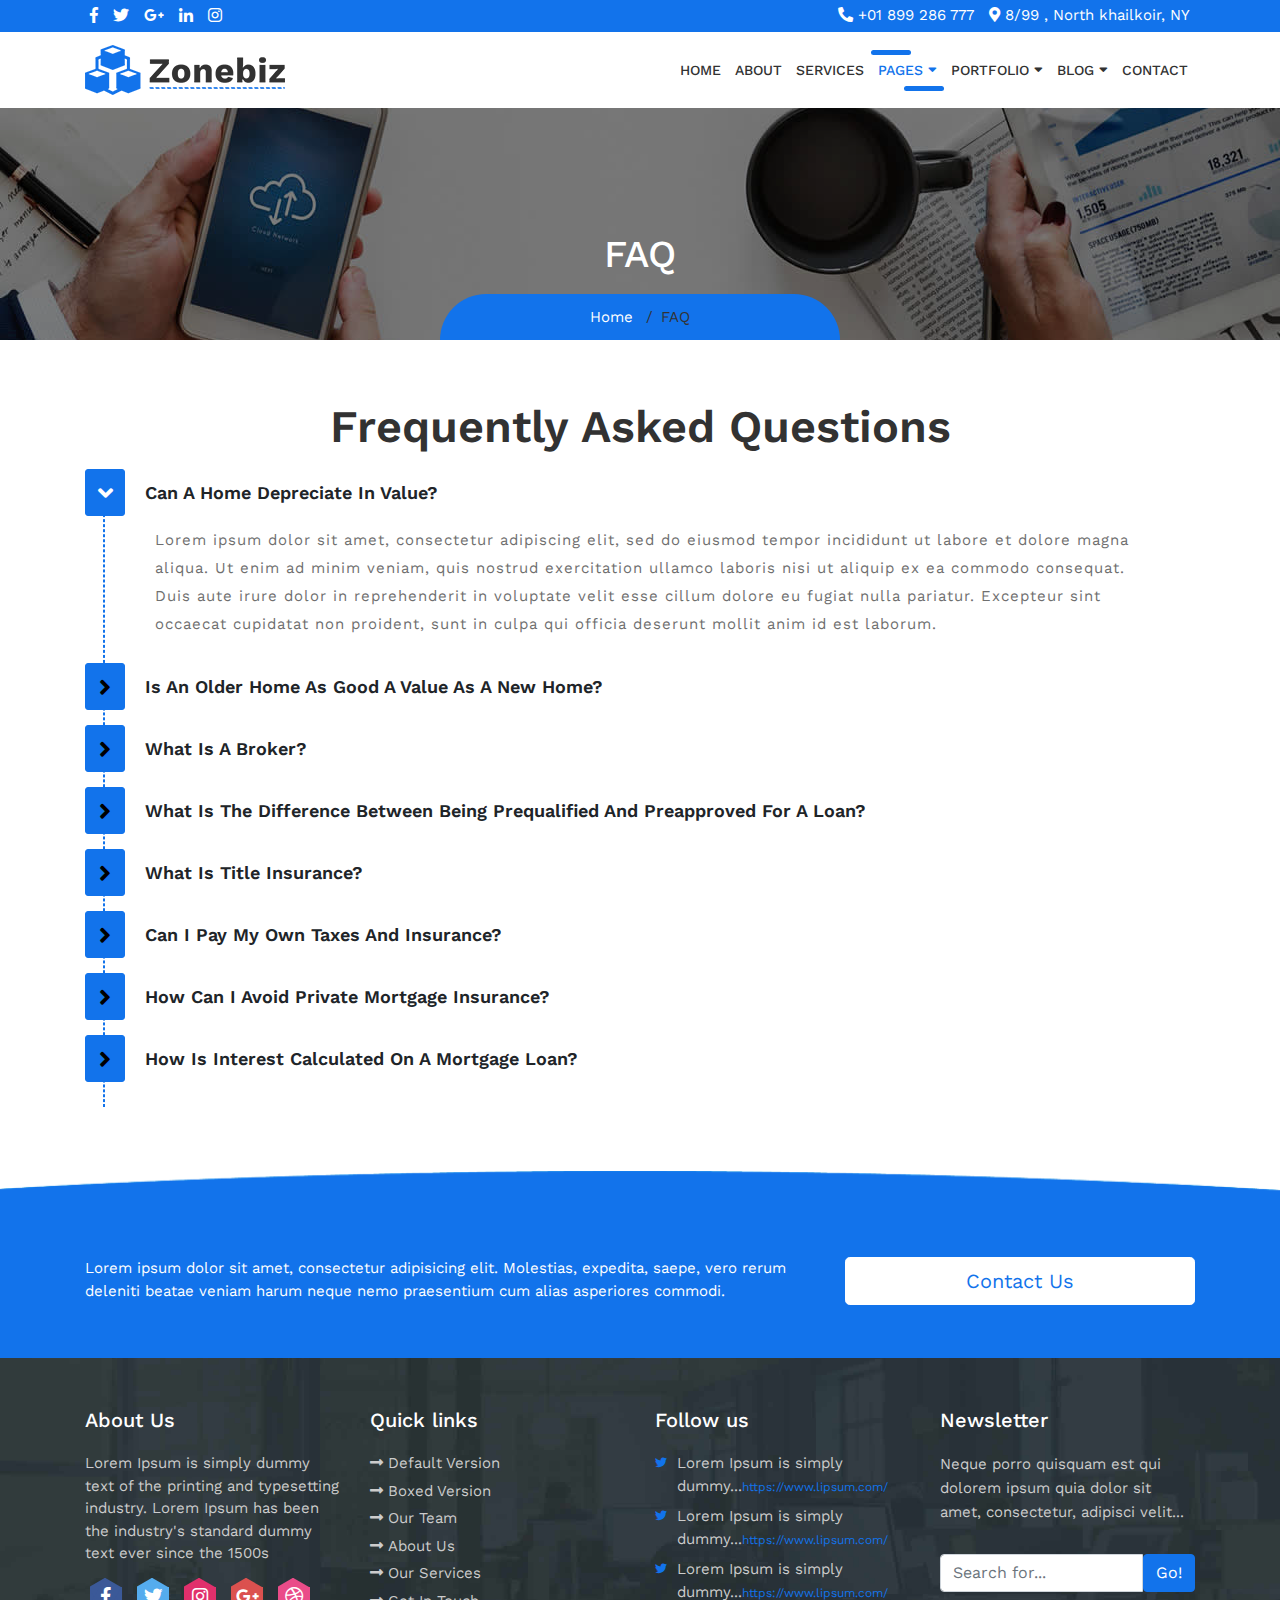
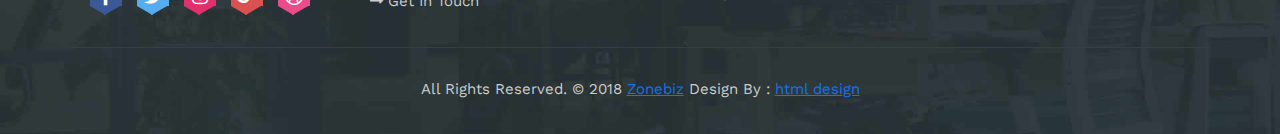
<file: faq.html>
<!DOCTYPE html>
<html lang="en">
<head>
	<meta charset="utf-8">
	<meta name="viewport" content="width=device-width, initial-scale=1, shrink-to-fit=no">
	<meta name="description" content="">
	<meta name="author" content="">
	<title> Zonebiz - Business Consulting Bootstrap4 Responsive Template </title>
	<!-- Bootstrap core CSS -->
	<link href="vendor/bootstrap/css/bootstrap.min.css" rel="stylesheet">
	<!-- Fontawesome CSS -->
	<link href="css/all.css" rel="stylesheet">
	<!-- Custom styles for this template -->
	<link href="css/style.css" rel="stylesheet">
</head>
<body>
<div class="wrapper-main">
	<!-- Top Bar -->
	<div class="top-bar">
		<div class="container">
			<div class="row">
				<div class="col-lg-6">
					<div class="social-media">
						<ul>
							<li><a href="#"><i class="fab fa-facebook-f"></i></a></li>
							<li><a href="#"><i class="fab fa-twitter"></i></a></li>
							<li><a href="#"><i class="fab fa-google-plus-g"></i></a></li>
							<li><a href="#"><i class="fab fa-linkedin-in"></i></a></li>
							<li><a href="#"><i class="fab fa-instagram"></i></a></li>
						</ul>
					</div>
				</div>
				<div class="col-lg-6">
					<div class="contact-details">
						<ul>
							<li><i class="fas fa-phone fa-rotate-90"></i> +01 899 286 777</li>
							<li><i class="fas fa-map-marker-alt"></i> 8/99 , North khailkoir, NY</li>
						</ul>
					</div>
				</div>
			</div>
		</div>
	</div>
    <!-- Navigation -->
    <nav class="navbar navbar-expand-lg navbar-dark bg-light top-nav">
        <div class="container">
            <a class="navbar-brand" href="index.html">
				<img src="images/logo.png" alt="logo" />
            </a>
            <button class="navbar-toggler navbar-toggler-right" type="button" data-toggle="collapse" data-target="#navbarResponsive" aria-controls="navbarResponsive" aria-expanded="false" aria-label="Toggle navigation">
				<span class="fas fa-bars"></span>
            </button>
            <div class="collapse navbar-collapse" id="navbarResponsive">
				<ul class="navbar-nav ml-auto">
					<li class="nav-item">
						<a class="nav-link" href="index.html">Home</a>
					</li>
					<li class="nav-item">
						<a class="nav-link" href="about.html">About</a>
					</li>
					<li class="nav-item">
						<a class="nav-link" href="services.html">Services</a>
					</li>
					<li class="nav-item dropdown">
						<a class="nav-link active" href="#" id="navbarDropdownBlog" data-toggle="dropdown" aria-haspopup="true" aria-expanded="false">Pages <i class="fas fa-sort-down"></i></a>
						<div class="dropdown-menu dropdown-menu-right" aria-labelledby="navbarDropdownBlog">
							<a class="dropdown-item" href="faq.html">FAQ</a>
							<a class="dropdown-item" href="404.html">404</a>
							<a class="dropdown-item" href="pricing.html">Pricing Table</a>
						</div>
					</li>
					<li class="nav-item dropdown">
						<a class="nav-link" href="#" id="navbarDropdownPortfolio" data-toggle="dropdown" aria-haspopup="true" aria-expanded="false">Portfolio <i class="fas fa-sort-down"></i></a>
						<div class="dropdown-menu dropdown-menu-right" aria-labelledby="navbarDropdownPortfolio">
							<a class="dropdown-item" href="portfolio-3-col.html">3 Column Portfolio</a>
							<a class="dropdown-item" href="portfolio-4-col.html">4 Column Portfolio</a>
							<a class="dropdown-item" href="portfolio-item.html">Single Portfolio Item</a>
						</div>
					</li>
					<li class="nav-item dropdown">
						<a class="nav-link" href="#" id="navbarDropdownBlog" data-toggle="dropdown" aria-haspopup="true" aria-expanded="false">Blog <i class="fas fa-sort-down"></i></a>
						<div class="dropdown-menu dropdown-menu-right" aria-labelledby="navbarDropdownBlog">
							<a class="dropdown-item" href="blog.html">Blog</a>
							<a class="dropdown-item" href="blog-post.html">Blog Post</a>
						</div>
					</li>
					<li class="nav-item">
						<a class="nav-link" href="contact.html">Contact</a>
					</li>
				</ul>
            </div>
        </div>
    </nav>

	<!-- full Title -->
	<div class="full-title">
		<div class="container">
			<!-- Page Heading/Breadcrumbs -->
			<h1 class="mt-4 mb-3">FAQ</h1>
			<div class="breadcrumb-main">
				<ol class="breadcrumb">
					<li class="breadcrumb-item">
						<a href="index.html">Home</a>
					</li>
					<li class="breadcrumb-item active">FAQ</li>
				</ol>
			</div>
		</div>
	</div>
	
    <!-- Page Content -->
	<div class="faq-main">
		<div class="container">
			<h2>Frequently Asked Questions</h2>
			<div class="accordion" id="accordionExample">				
				<div class="card accordion-single">
					<div class="card-header" id="1">
						<h5 class="mb-0">
							<button class="btn btn-link" type="button" data-toggle="collapse"
								data-target="#collapseOne" aria-expanded="true" aria-controls="collapseOne">
								Can a home depreciate in value?
							</button>
						</h5>
					</div>
					<div id="collapseOne" class="collapse show" data-parent="#accordionExample">
						<div class="card-body">
							Lorem ipsum dolor sit amet, consectetur adipiscing elit, sed do eiusmod tempor incididunt ut labore et dolore magna aliqua. Ut enim ad minim veniam, quis nostrud exercitation ullamco laboris nisi ut aliquip ex ea commodo consequat. Duis aute irure dolor in reprehenderit in voluptate velit esse cillum dolore eu fugiat nulla pariatur. Excepteur sint occaecat cupidatat non proident, sunt in culpa qui officia deserunt mollit anim id est laborum.
						</div>
					</div>
				</div>
				<div class="card accordion-single">
					<div class="card-header" id="2">
						<h5 class="mb-0">
							<button class="btn btn-link collapsed" type="button" data-toggle="collapse"
								data-target="#collapseTwo" aria-expanded="false" aria-controls="collapseTwo">
								Is an older home as good a value as a new home?
							</button>
						</h5>
					</div>
					<div id="collapseTwo" class="collapse" data-parent="#accordionExample">
						<div class="card-body">
							Lorem ipsum dolor sit amet, consectetur adipiscing elit, sed do eiusmod tempor incididunt ut labore et dolore magna aliqua. Ut enim ad minim veniam, quis nostrud exercitation ullamco laboris nisi ut aliquip ex ea commodo consequat. Duis aute irure dolor in reprehenderit in voluptate velit esse cillum dolore eu fugiat nulla pariatur. Excepteur sint occaecat cupidatat non proident, sunt in culpa qui officia deserunt mollit anim id est laborum.
						</div>
					</div>
				</div>
				<div class="card accordion-single">
					<div class="card-header" id="3">
						<h5 class="mb-0">
							<button class="btn btn-link collapsed" type="button" data-toggle="collapse"
								data-target="#collapseThree" aria-expanded="false" aria-controls="collapseThree">
								What is a broker?
							</button>
						</h5>
					</div>
					<div id="collapseThree" class="collapse" data-parent="#accordionExample">
						<div class="card-body">
							Lorem ipsum dolor sit amet, consectetur adipiscing elit, sed do eiusmod tempor incididunt ut labore et dolore magna aliqua. Ut enim ad minim veniam, quis nostrud exercitation ullamco laboris nisi ut aliquip ex ea commodo consequat. Duis aute irure dolor in reprehenderit in voluptate velit esse cillum dolore eu fugiat nulla pariatur. Excepteur sint occaecat cupidatat non proident, sunt in culpa qui officia deserunt mollit anim id est laborum.
						</div>
					</div>
				</div>
				<div class="card accordion-single">
					<div class="card-header">
						<h5 class="mb-0">
							<button class="btn btn-link collapsed" type="button" data-toggle="collapse"
								data-target="#c4" aria-expanded="false" aria-controls="collapseThree">
								What is the difference between being prequalified and preapproved for a
								loan?
							</button>
						</h5>
					</div>
					<div id="c4" class="collapse" data-parent="#accordionExample">
						<div class="card-body">
							Lorem ipsum dolor sit amet, consectetur adipiscing elit, sed do eiusmod tempor incididunt ut labore et dolore magna aliqua. Ut enim ad minim veniam, quis nostrud exercitation ullamco laboris nisi ut aliquip ex ea commodo consequat. Duis aute irure dolor in reprehenderit in voluptate velit esse cillum dolore eu fugiat nulla pariatur. Excepteur sint occaecat cupidatat non proident, sunt in culpa qui officia deserunt mollit anim id est laborum.
						</div>
					</div>
				</div>
				<div class="card accordion-single">
					<div class="card-header">
						<h5 class="mb-0">
							<button class="btn btn-link collapsed" type="button" data-toggle="collapse"
								data-target="#c5" aria-expanded="false" aria-controls="collapseThree">
								What is title insurance?
							</button>
						</h5>
					</div>
					<div id="c5" class="collapse" data-parent="#accordionExample">
						<div class="card-body">
							Lorem ipsum dolor sit amet, consectetur adipiscing elit, sed do eiusmod tempor incididunt ut labore et dolore magna aliqua. Ut enim ad minim veniam, quis nostrud exercitation ullamco laboris nisi ut aliquip ex ea commodo consequat. Duis aute irure dolor in reprehenderit in voluptate velit esse cillum dolore eu fugiat nulla pariatur. Excepteur sint occaecat cupidatat non proident, sunt in culpa qui officia deserunt mollit anim id est laborum.
						</div>
					</div>
				</div>
				<div class="card accordion-single">
					<div class="card-header">
						<h5 class="mb-0">
							<button class="btn btn-link collapsed" type="button" data-toggle="collapse"
								data-target="#c6" aria-expanded="false" aria-controls="collapseThree">
								Can I pay my own taxes and insurance?
							</button>
						</h5>
					</div>
					<div id="c6" class="collapse" data-parent="#accordionExample">
						<div class="card-body">
							Lorem ipsum dolor sit amet, consectetur adipiscing elit, sed do eiusmod tempor incididunt ut labore et dolore magna aliqua. Ut enim ad minim veniam, quis nostrud exercitation ullamco laboris nisi ut aliquip ex ea commodo consequat. Duis aute irure dolor in reprehenderit in voluptate velit esse cillum dolore eu fugiat nulla pariatur. Excepteur sint occaecat cupidatat non proident, sunt in culpa qui officia deserunt mollit anim id est laborum.
						</div>
					</div>
				</div>
				<div class="card accordion-single">
					<div class="card-header">
						<h5 class="mb-0">
							<button class="btn btn-link collapsed" type="button" data-toggle="collapse"
								data-target="#c7" aria-expanded="false" aria-controls="collapseThree">
								How can I avoid private mortgage insurance?
							</button>
						</h5>
					</div>
					<div id="c7" class="collapse" data-parent="#accordionExample">
						<div class="card-body">
							Lorem ipsum dolor sit amet, consectetur adipiscing elit, sed do eiusmod tempor incididunt ut labore et dolore magna aliqua. Ut enim ad minim veniam, quis nostrud exercitation ullamco laboris nisi ut aliquip ex ea commodo consequat. Duis aute irure dolor in reprehenderit in voluptate velit esse cillum dolore eu fugiat nulla pariatur. Excepteur sint occaecat cupidatat non proident, sunt in culpa qui officia deserunt mollit anim id est laborum.
						</div>
					</div>
				</div>
				<div class="card accordion-single">
					<div class="card-header">
						<h5 class="mb-0">
							<button class="btn btn-link collapsed" type="button" data-toggle="collapse"
								data-target="#c8" aria-expanded="false" aria-controls="collapseThree">
								How is interest calculated on a mortgage loan?
							</button>
						</h5>
					</div>
					<div id="c8" class="collapse" data-parent="#accordionExample">
						<div class="card-body">
							Lorem ipsum dolor sit amet, consectetur adipiscing elit, sed do eiusmod tempor incididunt ut labore et dolore magna aliqua. Ut enim ad minim veniam, quis nostrud exercitation ullamco laboris nisi ut aliquip ex ea commodo consequat. Duis aute irure dolor in reprehenderit in voluptate velit esse cillum dolore eu fugiat nulla pariatur. Excepteur sint occaecat cupidatat non proident, sunt in culpa qui officia deserunt mollit anim id est laborum.
						</div>
					</div>
				</div>
			</div>
		</div>
    </div>
    <!-- /.container -->
	
	<!-- Contact Us -->
	<div class="touch-line">
		<div class="container">
			<div class="row">
				<div class="col-md-8">
				   <p>Lorem ipsum dolor sit amet, consectetur adipisicing elit. Molestias, expedita, saepe, vero rerum deleniti beatae veniam harum neque nemo praesentium cum alias asperiores commodi.</p>
				</div>
				<div class="col-md-4">
				   <a class="btn btn-lg btn-secondary btn-block" href="#"> Contact Us </a>
				</div>
			</div>
		</div>
	</div>

    <!--footer starts from here-->
    <footer class="footer">
        <div class="container bottom_border">
            <div class="row">
				<div class="col-lg-3 col-md-6 col-sm-6 col">
					<h5 class="headin5_amrc col_white_amrc pt2">About Us</h5>
					<!--headin5_amrc-->
					<p class="mb10">Lorem Ipsum is simply dummy text of the printing and typesetting industry. Lorem Ipsum has been the industry's standard dummy text ever since the 1500s</p>
					<ul class="footer-social">
						<li><a class="facebook hb-xs-margin" href="#"><span class="hb hb-xs spin hb-facebook"><i class="fab fa-facebook-f"></i></span></a></li>
						<li><a class="twitter hb-xs-margin" href="#"><span class="hb hb-xs spin hb-twitter"><i class="fab fa-twitter"></i></span></a></li>
						<li><a class="instagram hb-xs-margin" href="#"><span class="hb hb-xs spin hb-instagram"><i class="fab fa-instagram"></i></span></a></li>
						<li><a class="googleplus hb-xs-margin" href="#"><span class="hb hb-xs spin hb-google-plus"><i class="fab fa-google-plus-g"></i></span></a></li>
						<li><a class="dribbble hb-xs-margin" href="#"><span class="hb hb-xs spin hb-dribbble"><i class="fab fa-dribbble"></i></span></a></li>
					</ul>
				</div>	
				<div class="col-lg-3 col-md-6 col-sm-6">
					<h5 class="headin5_amrc col_white_amrc pt2">Quick links</h5>
					<!--headin5_amrc-->
					<ul class="footer_ul_amrc">
						<li><a href="#"><i class="fas fa-long-arrow-alt-right"></i>Default Version</a></li>
						<li><a href="#"><i class="fas fa-long-arrow-alt-right"></i>Boxed Version</a></li>
						<li><a href="#"><i class="fas fa-long-arrow-alt-right"></i>Our Team </a></li>
						<li><a href="#"><i class="fas fa-long-arrow-alt-right"></i>About Us</a></li>
						<li><a href="#"><i class="fas fa-long-arrow-alt-right"></i>Our Services</a></li>
						<li><a href="#"><i class="fas fa-long-arrow-alt-right"></i>Get In Touch</a></li>
					</ul>
					<!--footer_ul_amrc ends here-->
				</div>
				<div class="col-lg-3 col-md-6 col-sm-6 col">
					<h5 class="headin5_amrc col_white_amrc pt2">Follow us</h5>
					<!--headin5_amrc ends here-->
					<ul class="footer_ul2_amrc">
						<li>
							<a href="#"><i class="fab fa-twitter fleft padding-right"></i> </a>
							<p>Lorem Ipsum is simply dummy...<a href="#">https://www.lipsum.com/</a></p>
						</li>
						<li>
							<a href="#"><i class="fab fa-twitter fleft padding-right"></i> </a>
							<p>Lorem Ipsum is simply dummy...<a href="#">https://www.lipsum.com/</a></p>
						</li>
						<li>
							<a href="#"><i class="fab fa-twitter fleft padding-right"></i> </a>
							<p>Lorem Ipsum is simply dummy...<a href="#">https://www.lipsum.com/</a></p>
						</li>
					</ul>
					<!--footer_ul2_amrc ends here-->
				</div>
				<div class="col-lg-3 col-md-6 col-sm-6 ">
					<div class="news-box">
						<h5 class="headin5_amrc col_white_amrc pt2">Newsletter</h5>
						<p>Neque porro quisquam est qui dolorem ipsum quia dolor sit amet, consectetur, adipisci velit...</p>
						<form action="#">
							<div class="input-group">
								<input class="form-control" placeholder="Search for..." type="text">
								<span class="input-group-btn">
								  <button class="btn btn-secondary" type="button">Go!</button>
								</span>
							</div>
						</form>
					</div>
				</div>
			</div>
		</div>
        <div class="container">
            <p class="copyright text-center">All Rights Reserved. &copy; 2018 <a href="#">Zonebiz</a> Design By : 
				<a href="https://html.design/">html design</a>
            </p>
        </div>
    </footer>
</div>
<!-- Bootstrap core JavaScript -->
<script src="vendor/jquery/jquery.min.js"></script>
<script src="vendor/bootstrap/js/bootstrap.bundle.min.js"></script>
<script src="js/jquery.appear.js"></script>
<script src="js/script.js"></script>
</body>
</html>
</file>
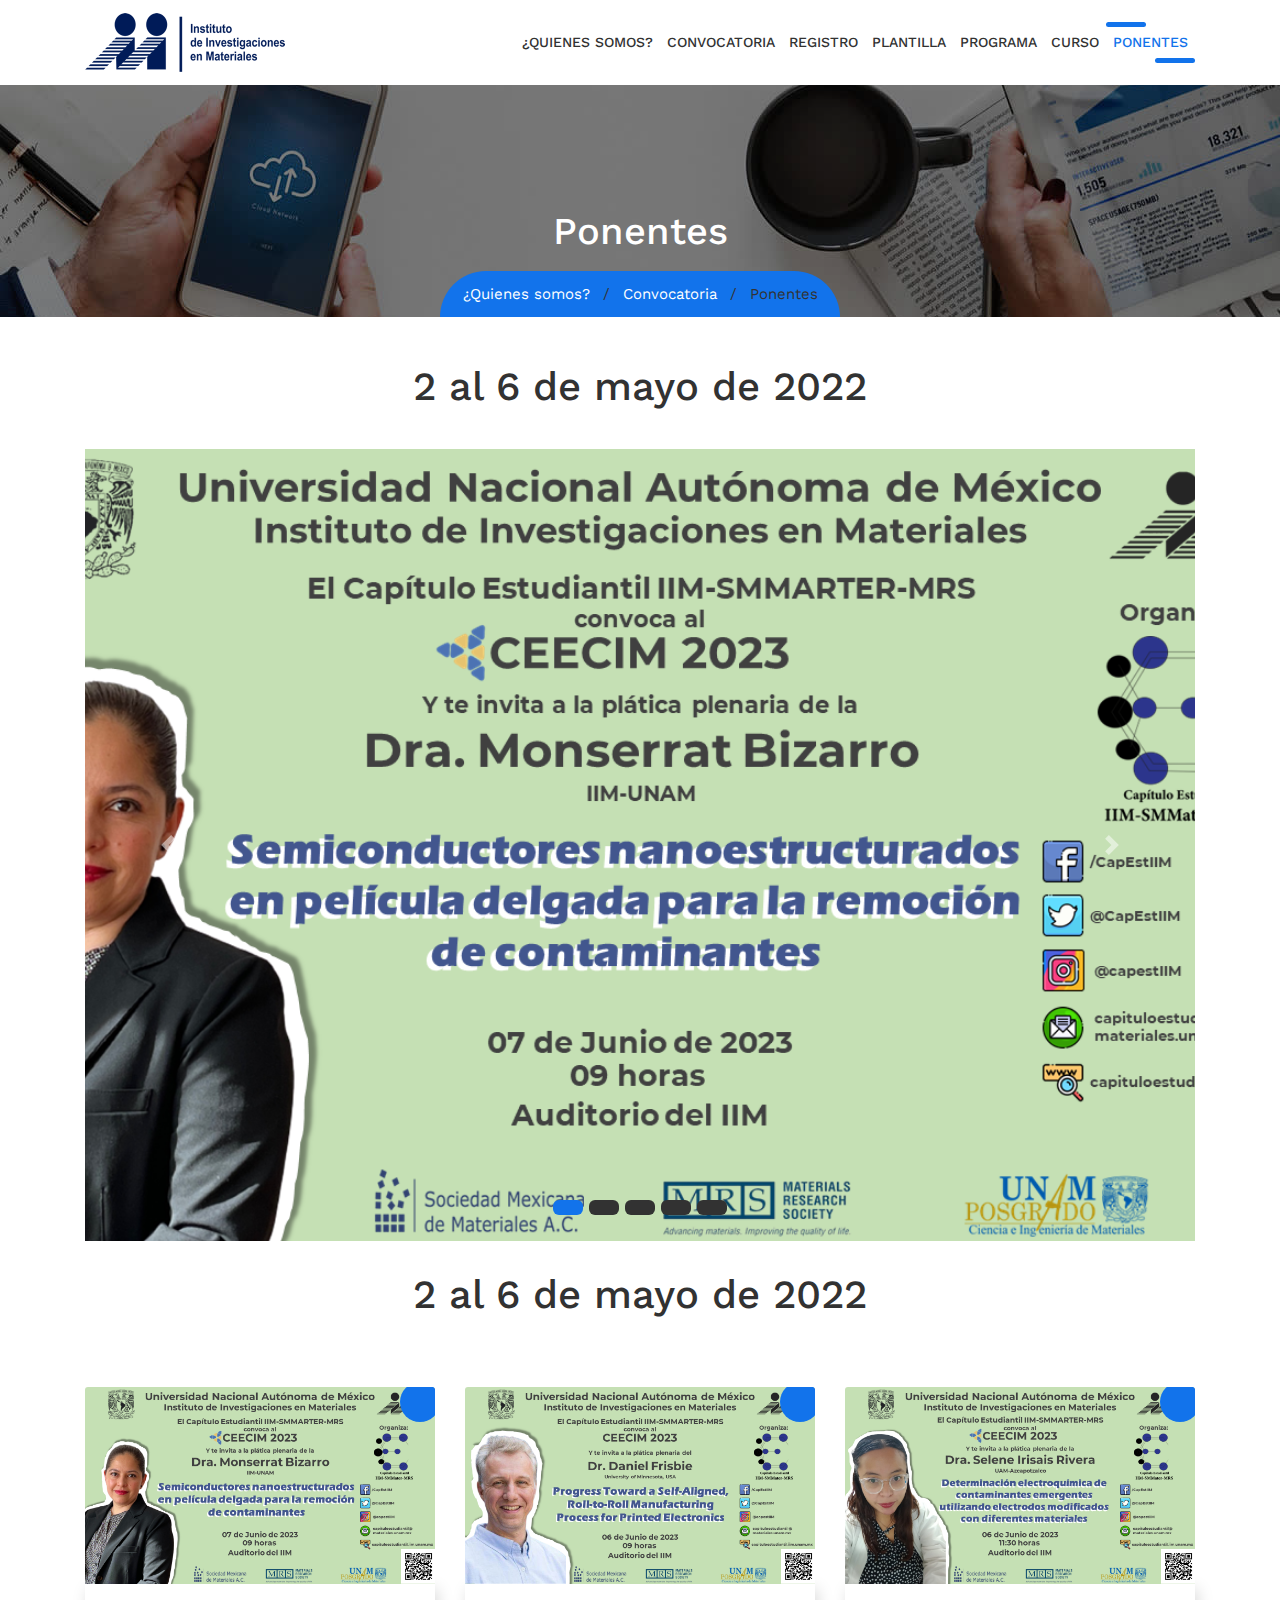
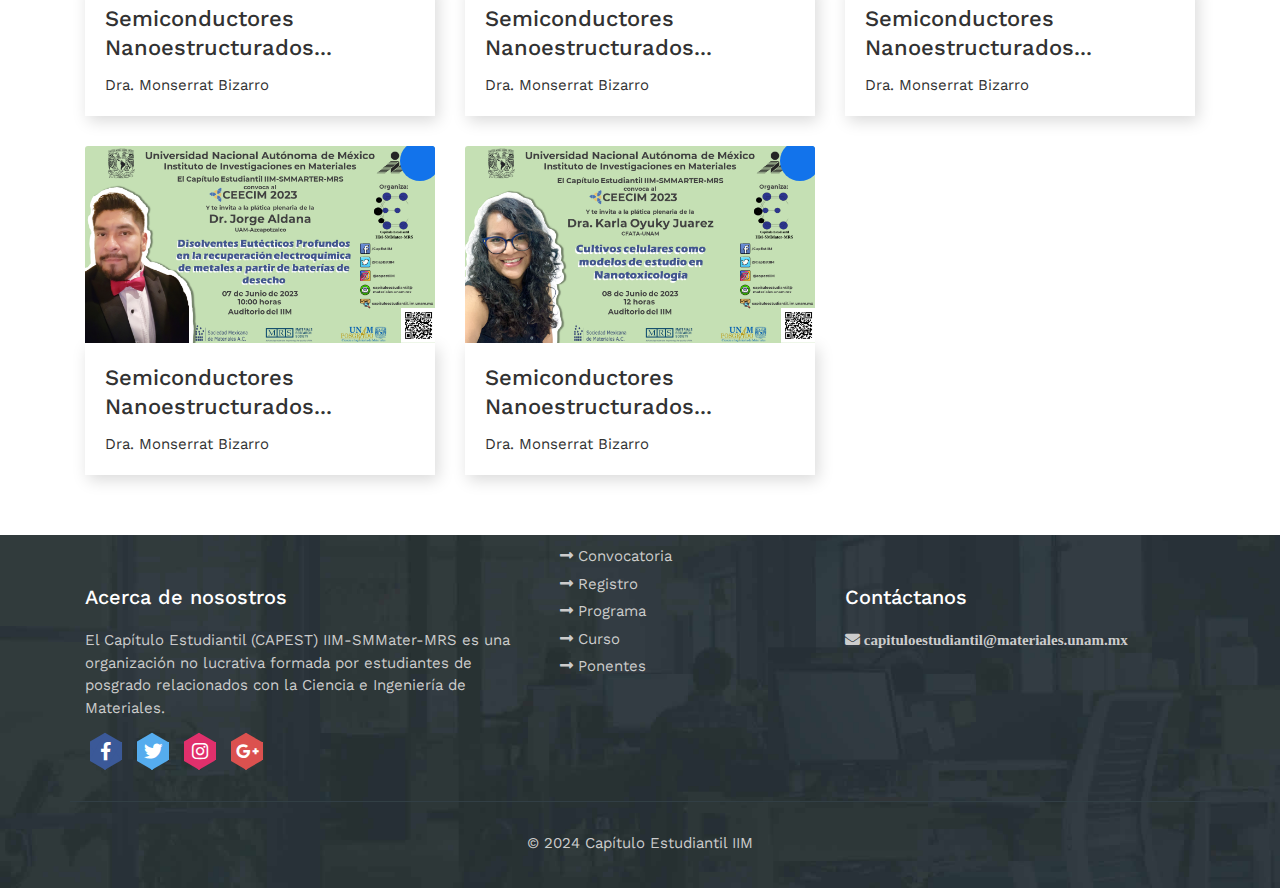
<file: ponentes.html>
<!DOCTYPE html>
<html lang="en">
<head>
	<meta charset="utf-8">
	<meta name="viewport" content="width=device-width, initial-scale=1, shrink-to-fit=no">
	<meta name="description" content="">
	<meta name="author" content="">
	<title> Capítulo Estudiantil IIM-SSMRS </title>
	<!-- Bootstrap core CSS -->
	<link href="vendor/bootstrap/css/bootstrap.min.css" rel="stylesheet">
	<!-- Fontawesome CSS -->
	<link href="css/all.css" rel="stylesheet">
	<!-- Owl Carousel CSS -->
	<link href="css/owl.carousel.min.css" rel="stylesheet">
	<!-- Custom styles for this template -->
	<link href="css/style.css" rel="stylesheet">
</head>
<body>
<div class="wrapper-main">
	<!-- Navigation -->
    <nav class="navbar navbar-expand-lg navbar-dark bg-light top-nav">
		<div class="container">
            <a class="navbar-brand" href="index.html">
				<img src="images/iimlogo.png" alt="logo"  width="50%"/>
            </a>
			<button class="navbar-toggler navbar-toggler-right" type="button" data-toggle="collapse" data-target="#navbarResponsive" aria-controls="navbarResponsive" aria-expanded="false" aria-label="Toggle navigation">
				<span class="fas fa-bars"></span>
            </button>
            <div class="collapse navbar-collapse" id="navbarResponsive">
				<ul class="navbar-nav ml-auto">
					<li class="nav-item">
						<a class="nav-link" href="index.html">¿Quienes somos?</a>
					</li>
					<li class="nav-item">
						<a class="nav-link" href="convocatoria.html">Convocatoria</a>
					</li>
					<li class="nav-item">
						<a class="nav-link" href="registro.html">Registro</a>
					</li>
					<li class="nav-item">
						<a class="nav-link" href="plantilla.html">Plantilla</a>
					</li>
					<li class="nav-item">
						<a class="nav-link" href="programa.html">Programa</a>
					</li>
					<li class="nav-item">
						<a class="nav-link" href="curso.html">Curso</a>
					</li>
					<li class="nav-item">
						<a class="nav-link active" href="ponentes.html">Ponentes</a>
					</li>
				</ul>
            </div>
        </div>
    </nav>
	
	<!-- full Title -->
	<div class="full-title">
		<div class="container">
			<!-- Page Heading/Breadcrumbs -->
			<h1 class="mt-4 mb-3"> Ponentes</h1>
			<div class="breadcrumb-main">
				<ol class="breadcrumb">
					<li class="breadcrumb-item">
						<a href="index.html">¿Quienes somos?</a>
					</li>
					<li class="breadcrumb-item "> 
						<a href="convocatoria.html">Convocatoria</a>
					</li>
					<li class="breadcrumb-item active"> Ponentes</li>
				</ol>
			</div>
		</div>
	</div>

    <div class="container">
		<!-- About Content -->
		<div class="about-main">
			<h1 style="text-align: center;">2 al 6 de mayo de 2022</h1>
		</div>
	</div>
	<div class="slider-main">
		<div class="container">
			<div id="carouselExampleIndicators"  class="carousel slide carousel-fade" data-ride="carousel">
				<ol class="carousel-indicators">
					<li data-target="#carouselExampleIndicators" data-slide-to="0" class="active"></li>
					<li data-target="#carouselExampleIndicators" data-slide-to="1"></li>
					<li data-target="#carouselExampleIndicators" data-slide-to="2"></li>
					<li data-target="#carouselExampleIndicators" data-slide-to="3"></li>
					<li data-target="#carouselExampleIndicators" data-slide-to="4"></li>
				 </ol> 
				<div class="" role="listbox">
				   <div class="carousel-item active" style="background-image: url('images/bizarro_exp1.png')">
				   </div>
				<div class="carousel-item" style="background-image: url('images/frisbie_exp2.png')" >
				 </div>
				<div class="carousel-item" style="background-image: url('images/selene_expo3.png')" >
				 </div>
				 <div class="carousel-item" style="background-image: url('images/aldana_exp4.png')">
				</div>
				<div class="carousel-item" style="background-image: url('images/oyuky_exp5.png')">
				</div>
			  </div>
			<a class="carousel-control-prev" href="#carouselExampleIndicators" role="button" data-slide="prev">
				<span class="carousel-control-prev-icon" aria-hidden="true"></span>
				<span class="sr-only">Previous</span>
			</a>
			<a class="carousel-control-next" href="#carouselExampleIndicators" role="button" data-slide="next">
				<span class="carousel-control-next-icon" aria-hidden="true"></span>
				<span class="sr-only">Next</span>
			</a>
		</div>
	</div>
			<div class="container">
				<!-- About Content -->
				<div class="about-main">
					<h1 style="text-align: center;">2 al 6 de mayo de 2022</h1>
				</div>
			</div>
			<div class="portfolio-col">
				<div class="container">
					<div class="row">
						<div class="col-lg-4 col-sm-6 portfolio-item">
							<div class="card h-100">
								<a class="hover-box" href="images/bizarro_exp1.png" target="_blank" rel="noopener noreferrer">
									<div class="dot-full">
										<i class="fas fa-link"></i>
									</div>
									<img class="card-img-top" src="images/bizarro_exp1.png" alt="" />
								</a>
								<div class="card-body">
									<h4><a href="#">Semiconductores nanoestructurados...</a></h4>
									<p>Dra. Monserrat Bizarro</p>
								</div>
							</div>
						</div>
						<div class="col-lg-4 col-sm-6 portfolio-item">
							<div class="card h-100">
								<a class="hover-box" href="images/frisbie_exp2.png" target="_blank" rel="noopener noreferrer">
									<div class="dot-full">
										<i class="fas fa-link"></i>
									</div>
									<img class="card-img-top" src="images/frisbie_exp2.png" alt="" />
								</a>
								<div class="card-body">
									<h4><a href="#">Semiconductores nanoestructurados...</a></h4>
									<p>Dra. Monserrat Bizarro</p>
								</div>
							</div>
						</div>
						<div class="col-lg-4 col-sm-6 portfolio-item">
							<div class="card h-100">
								<a class="hover-box" href="images/selene_expo3.png" target="_blank" rel="noopener noreferrer">
									<div class="dot-full">
										<i class="fas fa-link"></i>
									</div>
									<img class="card-img-top" src="images/selene_expo3.png" alt="" />
								</a>
								<div class="card-body">
									<h4><a href="#">Semiconductores nanoestructurados...</a></h4>
									<p>Dra. Monserrat Bizarro</p>
								</div>
							</div>
						</div>
						<div class="col-lg-4 col-sm-6 portfolio-item">
							<div class="card h-100">
								<a class="hover-box" href="images/aldana_exp4.png" target="_blank" rel="noopener noreferrer">
									<div class="dot-full">
										<i class="fas fa-link"></i>
									</div>
									<img class="card-img-top" src="images/aldana_exp4.png" alt="" />
								</a>
								<div class="card-body">
									<h4><a href="#">Semiconductores nanoestructurados...</a></h4>
									<p>Dra. Monserrat Bizarro</p>
								</div>
							</div>
						</div>
						<div class="col-lg-4 col-sm-6 portfolio-item">
							<div class="card h-100">
								<a class="hover-box" href="images/oyuky_exp5.png" target="_blank" rel="noopener noreferrer">
									<div class="dot-full">
										<i class="fas fa-link"></i>
									</div>
									<img class="card-img-top" src="images/oyuky_exp5.png" alt="" />
								</a>
								<div class="card-body">
									<h4><a href="#">Semiconductores nanoestructurados...</a></h4>
									<p>Dra. Monserrat Bizarro</p>
								</div>
							</div>
						</div>
					</div>
				</div>
				<!-- /.container -->
			</div>
		</div>
	</div>
    <!--footer starts from here-->
    <footer class="footer">
        <div class="container bottom_border">
            <div class="row">
				<div class="col-lg-5 col-md-3 col-sm-6 col">
					<h5 class="headin5_amrc col_white_amrc pt2">Acerca de nosostros</h5>
					<!--headin5_amrc-->
					<p class="mb10">El Capítulo Estudiantil (CAPEST) IIM-SMMater-MRS es una organización no lucrativa formada por estudiantes de posgrado relacionados con la Ciencia e Ingeniería de Materiales.</p>
					<ul class="footer-social">
						<li><a class="facebook hb-xs-margin" href="https://www.facebook.com/capestIIM/" target="_blank" rel="noopener noreferrer"><span class="hb hb-xs spin hb-facebook"><i class="fab fa-facebook-f"></i></span></a></li>
						<li><a class="twitter hb-xs-margin" href="https://twitter.com/capestiim?lang=es" target="_blank" rel="noopener noreferrer"><span class="hb hb-xs spin hb-twitter"><i class="fab fa-twitter"></i></span></a></li>
						<li><a class="instagram hb-xs-margin" href="https://www.instagram.com/iimunam/" target="_blank" rel="noopener noreferrer" ><span class="hb hb-xs spin hb-instagram"><i class="fab fa-instagram"></i></span></a></li>
						<li><a class="googleplus hb-xs-margin" href="https://www.youtube.com/channel/UCm1F9JZLGB-4PKuDUffqZfA" target="_blank" rel="noopener noreferrer"><span class="hb hb-xs spin hb-google-plus"><i class="fab fa-google-plus-g"></i></span></a></li>
					</ul>
				</div>	
				<div class="col-lg-3 col-md-3 col-sm-5">
					<!--headin5_amrc-->
					<ul class="footer_ul_amrc">
						<li><a href="convocatoria.html"><i class="fas fa-long-arrow-alt-right"></i>Convocatoria</a></li>
						<li><a href="registro.html"><i class="fas fa-long-arrow-alt-right"></i>Registro</a></li>
						<li><a href="programa.html"><i class="fas fa-long-arrow-alt-right"></i>Programa </a></li>
						<li><a href="curso.html"><i class="fas fa-long-arrow-alt-right"></i>Curso</a></li>
						<li><a href="ponentes.html"><i class="fas fa-long-arrow-alt-right"></i>Ponentes</a></li>
					</ul>
					<!--footer_ul_amrc ends here-->
				</div>
				<div class="col-lg-4 col-md-2 col-sm-2 ">
					<div class="news-box">
						<h5 class="headin5_amrc col_white_amrc pt2">Contáctanos</h5>
						<ul class="footer_ul_amrc">
							<li><a href="mailto:m.bluth@example.com"><i class="fas fa-envelope"> capituloestudiantil@materiales.unam.mx</i></a></li>
						</ul>
					</div>
				</div>
			</div>
		</div>
        <div class="container">
            <p class="copyright text-center">&copy; 2024 Capítulo Estudiantil IIM</p>
        </div>
    </footer>
</div>
<!-- Bootstrap core JavaScript -->
<script src="vendor/jquery/jquery.min.js"></script>
<script src="vendor/bootstrap/js/bootstrap.bundle.min.js"></script>
<script src="js/jquery.appear.js"></script>
<script src="js/owl.carousel.min.js"></script>
<script src="js/script.js"></script>
</body>
</html>
</file>
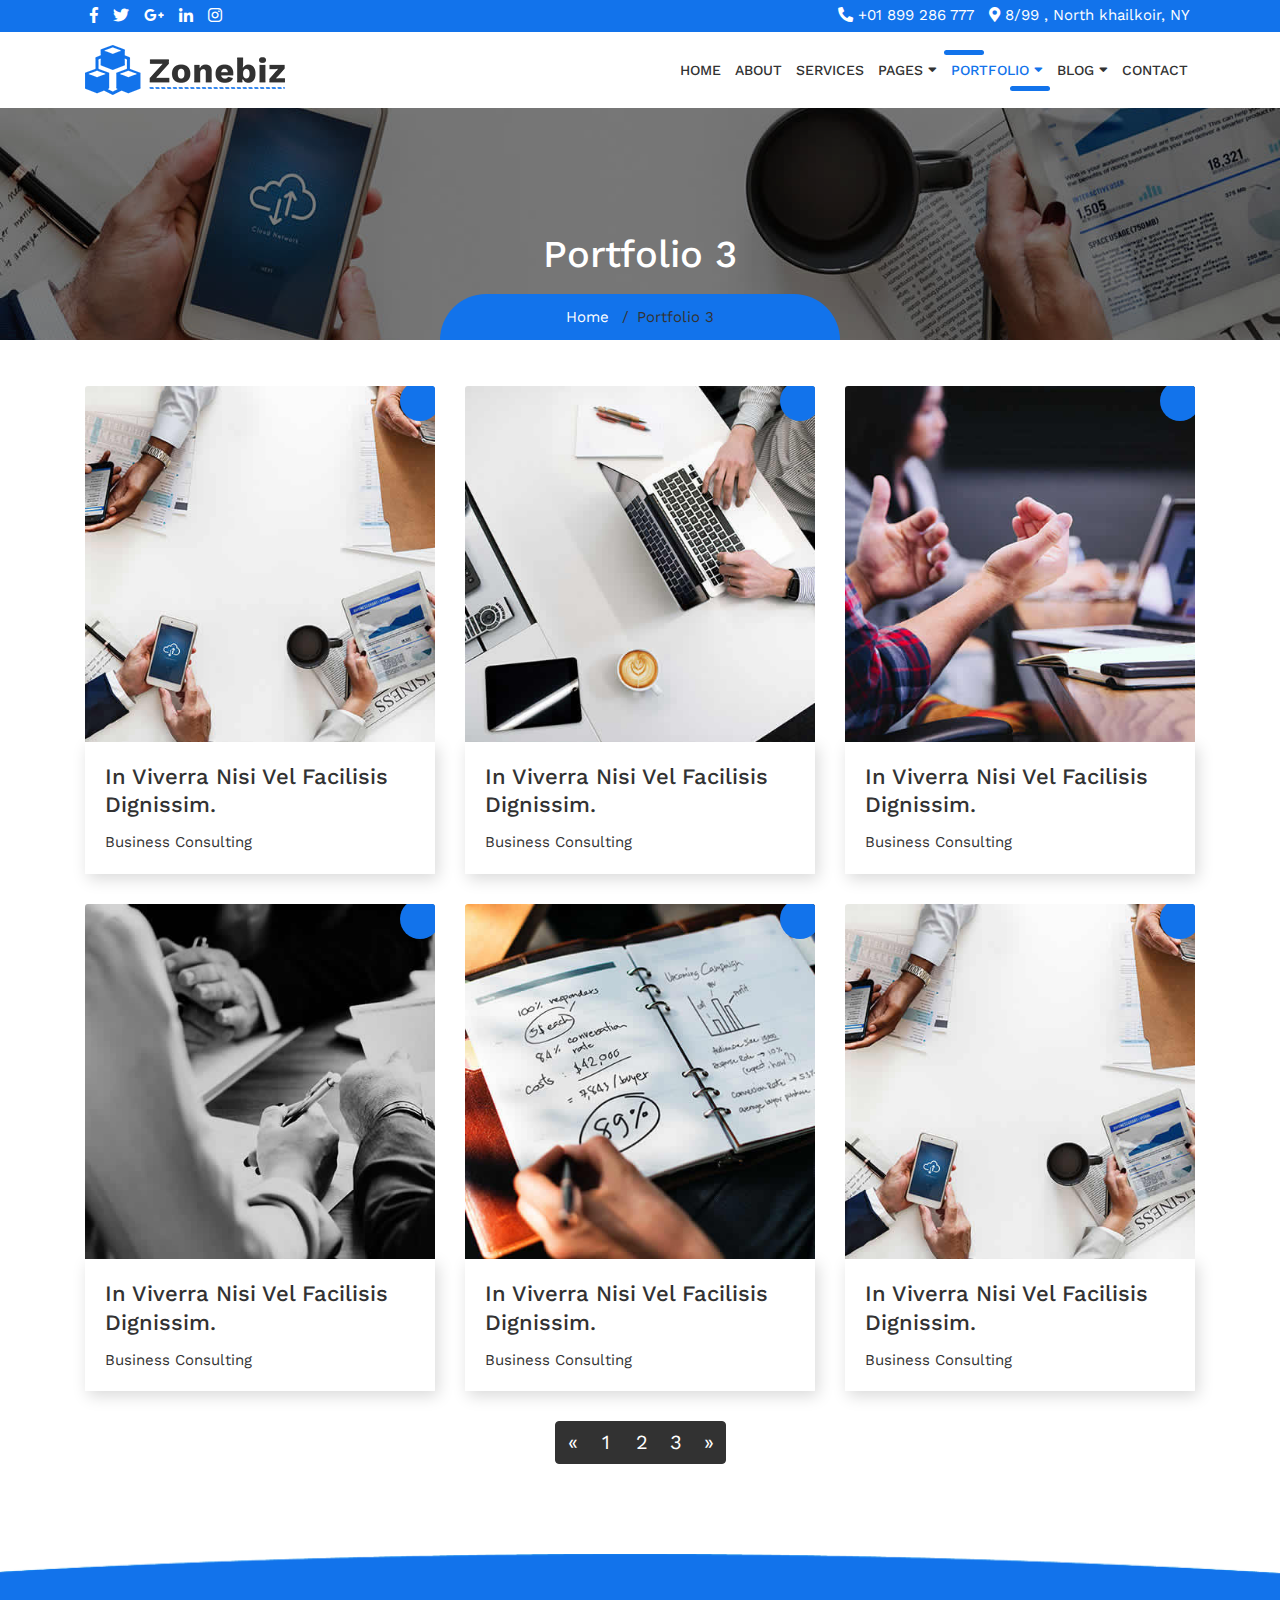
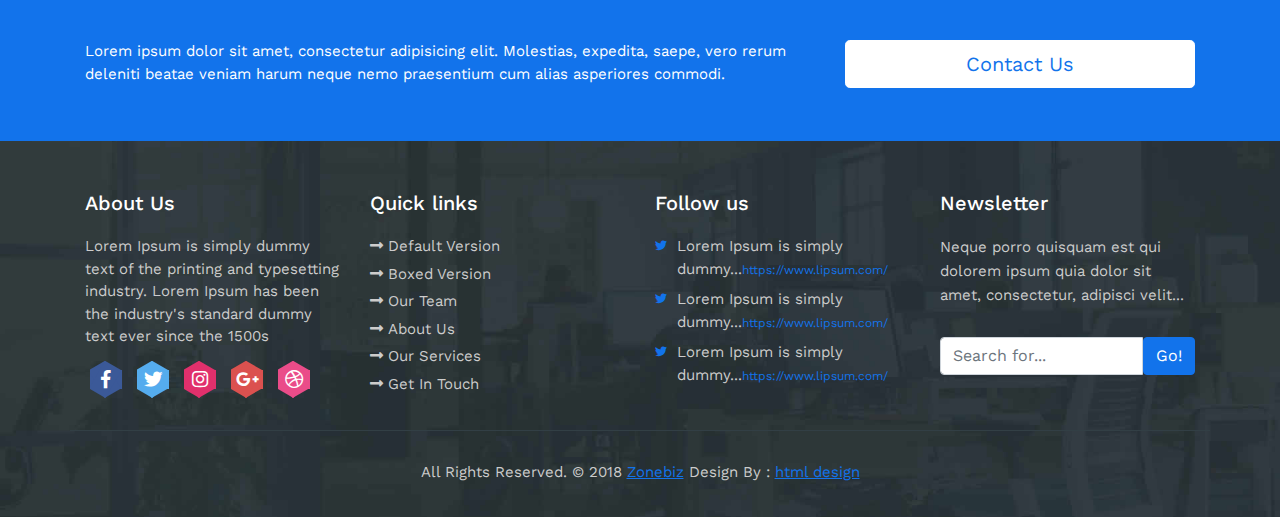
<file: portfolio-3-col.html>
<!DOCTYPE html>
<html lang="en">
<head>
	<meta charset="utf-8">
	<meta name="viewport" content="width=device-width, initial-scale=1, shrink-to-fit=no">
	<meta name="description" content="">
	<meta name="author" content="">
	<title> Zonebiz - Business Consulting Bootstrap4 Responsive Template </title>
	<!-- Bootstrap core CSS -->
	<link href="vendor/bootstrap/css/bootstrap.min.css" rel="stylesheet">
	<!-- Fontawesome CSS -->
	<link href="css/all.css" rel="stylesheet">
	<!-- Custom styles for this template -->
	<link href="css/style.css" rel="stylesheet">
</head>
<body>
<div class="wrapper-main">
	<!-- Top Bar -->
	<div class="top-bar">
		<div class="container">
			<div class="row">
				<div class="col-lg-6">
					<div class="social-media">
						<ul>
							<li><a href="#"><i class="fab fa-facebook-f"></i></a></li>
							<li><a href="#"><i class="fab fa-twitter"></i></a></li>
							<li><a href="#"><i class="fab fa-google-plus-g"></i></a></li>
							<li><a href="#"><i class="fab fa-linkedin-in"></i></a></li>
							<li><a href="#"><i class="fab fa-instagram"></i></a></li>
						</ul>
					</div>
				</div>
				<div class="col-lg-6">
					<div class="contact-details">
						<ul>
							<li><i class="fas fa-phone fa-rotate-90"></i> +01 899 286 777</li>
							<li><i class="fas fa-map-marker-alt"></i> 8/99 , North khailkoir, NY</li>
						</ul>
					</div>
				</div>
			</div>
		</div>
	</div>
	<!-- Navigation -->
    <nav class="navbar navbar-expand-lg navbar-dark bg-light top-nav">
        <div class="container">
            <a class="navbar-brand" href="index.html">
				<img src="images/logo.png" alt="logo" />
            </a>
            <button class="navbar-toggler navbar-toggler-right" type="button" data-toggle="collapse" data-target="#navbarResponsive" aria-controls="navbarResponsive" aria-expanded="false" aria-label="Toggle navigation">
				<span class="fas fa-bars"></span>
            </button>
            <div class="collapse navbar-collapse" id="navbarResponsive">
				<ul class="navbar-nav ml-auto">
					<li class="nav-item">
						<a class="nav-link" href="index.html">Home</a>
					</li>
					<li class="nav-item">
						<a class="nav-link" href="about.html">About</a>
					</li>
					<li class="nav-item">
						<a class="nav-link" href="services.html">Services</a>
					</li>
					<li class="nav-item dropdown">
						<a class="nav-link" href="#" id="navbarDropdownBlog" data-toggle="dropdown" aria-haspopup="true" aria-expanded="false">Pages <i class="fas fa-sort-down"></i></a>
						<div class="dropdown-menu dropdown-menu-right" aria-labelledby="navbarDropdownBlog">
							<a class="dropdown-item" href="faq.html">FAQ</a>
							<a class="dropdown-item" href="404.html">404</a>
							<a class="dropdown-item" href="pricing.html">Pricing Table</a>
						</div>
					</li>
					<li class="nav-item dropdown">
						<a class="nav-link active" href="#" id="navbarDropdownPortfolio" data-toggle="dropdown" aria-haspopup="true" aria-expanded="false">Portfolio <i class="fas fa-sort-down"></i></a>
						<div class="dropdown-menu dropdown-menu-right" aria-labelledby="navbarDropdownPortfolio">
							<a class="dropdown-item" href="portfolio-3-col.html">3 Column Portfolio</a>
							<a class="dropdown-item" href="portfolio-4-col.html">4 Column Portfolio</a>
							<a class="dropdown-item" href="portfolio-item.html">Single Portfolio Item</a>
						</div>
					</li>
					<li class="nav-item dropdown">
						<a class="nav-link" href="#" id="navbarDropdownBlog" data-toggle="dropdown" aria-haspopup="true" aria-expanded="false">Blog <i class="fas fa-sort-down"></i></a>
						<div class="dropdown-menu dropdown-menu-right" aria-labelledby="navbarDropdownBlog">
							<a class="dropdown-item" href="blog.html">Blog</a>
							<a class="dropdown-item" href="blog-post.html">Blog Post</a>
						</div>
					</li>
					<li class="nav-item">
						<a class="nav-link" href="contact.html">Contact</a>
					</li>
				</ul>
            </div>
        </div>
    </nav>
	
	<!-- full Title -->
	<div class="full-title">
		<div class="container">
			<!-- Page Heading/Breadcrumbs -->
			<h1 class="mt-4 mb-3"> Portfolio 3 </h1>
			<div class="breadcrumb-main">
				<ol class="breadcrumb">
					<li class="breadcrumb-item">
						<a href="index.html">Home</a>
					</li>
					<li class="breadcrumb-item active">Portfolio 3</li>
				</ol>
			</div>
		</div>
	</div>

    <div class="portfolio-col">
		<div class="container">
			<div class="row">
				<div class="col-lg-4 col-sm-6 portfolio-item">
					<div class="card h-100">
						<a class="hover-box" href="#">
							<div class="dot-full">
								<i class="fas fa-link"></i>
							</div>
							<img class="card-img-top" src="images/portfolio-big-01.jpg" alt="" />
						</a>
						<div class="card-body">
							<h4><a href="#">In viverra nisi vel facilisis dignissim.</a></h4>
							<p>Business Consulting</p>
						</div>
					</div>
				</div>
				<div class="col-lg-4 col-sm-6 portfolio-item">
					<div class="card h-100">
						<a class="hover-box" href="#">
							<div class="dot-full">
								<i class="fas fa-link"></i>
							</div>
							<img class="card-img-top" src="images/portfolio-big-02.jpg" alt="" />
						</a>
						<div class="card-body">
							<h4><a href="#">In viverra nisi vel facilisis dignissim.</a></h4>
							<p>Business Consulting</p>
						</div>
					</div>
				</div>
				<div class="col-lg-4 col-sm-6 portfolio-item">
					<div class="card h-100">
						<a class="hover-box" href="#">
							<div class="dot-full">
								<i class="fas fa-link"></i>
							</div>
							<img class="card-img-top" src="images/portfolio-big-03.jpg" alt="" />
						</a>
						<div class="card-body">
							<h4><a href="#">In viverra nisi vel facilisis dignissim.</a></h4>
							<p>Business Consulting</p>
						</div>
					</div>
				</div>
				<div class="col-lg-4 col-sm-6 portfolio-item">
					<div class="card h-100">
						<a class="hover-box" href="#">
							<div class="dot-full">
								<i class="fas fa-link"></i>
							</div>
							<img class="card-img-top" src="images/portfolio-big-04.jpg" alt="" />
						</a>
						<div class="card-body">
							<h4><a href="#">In viverra nisi vel facilisis dignissim.</a></h4>
							<p>Business Consulting</p>
						</div>
					</div>
				</div>
				<div class="col-lg-4 col-sm-6 portfolio-item">
					<div class="card h-100">
						<a class="hover-box" href="#">
							<div class="dot-full">
								<i class="fas fa-link"></i>
							</div>
							<img class="card-img-top" src="images/portfolio-big-05.jpg" alt="" />
						</a>
						<div class="card-body">
							<h4><a href="#">In viverra nisi vel facilisis dignissim.</a></h4>
							<p>Business Consulting</p>
						</div>
					</div>
				</div>
				<div class="col-lg-4 col-sm-6 portfolio-item">
					<div class="card h-100">
						<a class="hover-box" href="#">
							<div class="dot-full">
								<i class="fas fa-link"></i>
							</div>
							<img class="card-img-top" src="images/portfolio-big-01.jpg" alt="" />
						</a>
						<div class="card-body">
							<h4><a href="#">In viverra nisi vel facilisis dignissim.</a></h4>
							<p>Business Consulting</p>
						</div>
					</div>
				</div>
			</div>

			<div class="pagination_bar">
				<!-- Pagination -->
				<ul class="pagination justify-content-center">
					<li class="page-item">
					  <a class="page-link" href="#" aria-label="Previous">
						<span aria-hidden="true">&laquo;</span>
						<span class="sr-only">Previous</span>
					  </a>
					</li>
					<li class="page-item">
					  <a class="page-link" href="#">1</a>
					</li>
					<li class="page-item">
					  <a class="page-link" href="#">2</a>
					</li>
					<li class="page-item">
					  <a class="page-link" href="#">3</a>
					</li>
					<li class="page-item">
					  <a class="page-link" href="#" aria-label="Next">
						<span aria-hidden="true">&raquo;</span>
						<span class="sr-only">Next</span>
					  </a>
					</li>
				</ul>
			</div>
		</div>
		<!-- /.container -->
	</div>
	
	<!-- Contact Us -->
	<div class="touch-line">
		<div class="container">
			<div class="row">
				<div class="col-md-8">
				   <p>Lorem ipsum dolor sit amet, consectetur adipisicing elit. Molestias, expedita, saepe, vero rerum deleniti beatae veniam harum neque nemo praesentium cum alias asperiores commodi.</p>
				</div>
				<div class="col-md-4">
				   <a class="btn btn-lg btn-secondary btn-block" href="#"> Contact Us </a>
				</div>
			</div>
		</div>
	</div>

    <!--footer starts from here-->
    <footer class="footer">
        <div class="container bottom_border">
            <div class="row">
				<div class="col-lg-3 col-md-6 col-sm-6 col">
					<h5 class="headin5_amrc col_white_amrc pt2">About Us</h5>
					<!--headin5_amrc-->
					<p class="mb10">Lorem Ipsum is simply dummy text of the printing and typesetting industry. Lorem Ipsum has been the industry's standard dummy text ever since the 1500s</p>
					<ul class="footer-social">
						<li><a class="facebook hb-xs-margin" href="#"><span class="hb hb-xs spin hb-facebook"><i class="fab fa-facebook-f"></i></span></a></li>
						<li><a class="twitter hb-xs-margin" href="#"><span class="hb hb-xs spin hb-twitter"><i class="fab fa-twitter"></i></span></a></li>
						<li><a class="instagram hb-xs-margin" href="#"><span class="hb hb-xs spin hb-instagram"><i class="fab fa-instagram"></i></span></a></li>
						<li><a class="googleplus hb-xs-margin" href="#"><span class="hb hb-xs spin hb-google-plus"><i class="fab fa-google-plus-g"></i></span></a></li>
						<li><a class="dribbble hb-xs-margin" href="#"><span class="hb hb-xs spin hb-dribbble"><i class="fab fa-dribbble"></i></span></a></li>
					</ul>
				</div>	
				<div class="col-lg-3 col-md-6 col-sm-6">
					<h5 class="headin5_amrc col_white_amrc pt2">Quick links</h5>
					<!--headin5_amrc-->
					<ul class="footer_ul_amrc">
						<li><a href="#"><i class="fas fa-long-arrow-alt-right"></i>Default Version</a></li>
						<li><a href="#"><i class="fas fa-long-arrow-alt-right"></i>Boxed Version</a></li>
						<li><a href="#"><i class="fas fa-long-arrow-alt-right"></i>Our Team </a></li>
						<li><a href="#"><i class="fas fa-long-arrow-alt-right"></i>About Us</a></li>
						<li><a href="#"><i class="fas fa-long-arrow-alt-right"></i>Our Services</a></li>
						<li><a href="#"><i class="fas fa-long-arrow-alt-right"></i>Get In Touch</a></li>
					</ul>
					<!--footer_ul_amrc ends here-->
				</div>
				<div class="col-lg-3 col-md-6 col-sm-6 col">
					<h5 class="headin5_amrc col_white_amrc pt2">Follow us</h5>
					<!--headin5_amrc ends here-->
					<ul class="footer_ul2_amrc">
						<li>
							<a href="#"><i class="fab fa-twitter fleft padding-right"></i> </a>
							<p>Lorem Ipsum is simply dummy...<a href="#">https://www.lipsum.com/</a></p>
						</li>
						<li>
							<a href="#"><i class="fab fa-twitter fleft padding-right"></i> </a>
							<p>Lorem Ipsum is simply dummy...<a href="#">https://www.lipsum.com/</a></p>
						</li>
						<li>
							<a href="#"><i class="fab fa-twitter fleft padding-right"></i> </a>
							<p>Lorem Ipsum is simply dummy...<a href="#">https://www.lipsum.com/</a></p>
						</li>
					</ul>
					<!--footer_ul2_amrc ends here-->
				</div>
				<div class="col-lg-3 col-md-6 col-sm-6 ">
					<div class="news-box">
						<h5 class="headin5_amrc col_white_amrc pt2">Newsletter</h5>
						<p>Neque porro quisquam est qui dolorem ipsum quia dolor sit amet, consectetur, adipisci velit...</p>
						<form action="#">
							<div class="input-group">
								<input class="form-control" placeholder="Search for..." type="text">
								<span class="input-group-btn">
								  <button class="btn btn-secondary" type="button">Go!</button>
								</span>
							</div>
						</form>
					</div>
				</div>
			</div>
		</div>
        <div class="container">
            <p class="copyright text-center">All Rights Reserved. &copy; 2018 <a href="#">Zonebiz</a> Design By : 
				<a href="https://html.design/">html design</a>
            </p>
        </div>
    </footer>
</div>
<!-- Bootstrap core JavaScript -->
<script src="vendor/jquery/jquery.min.js"></script>
<script src="vendor/bootstrap/js/bootstrap.bundle.min.js"></script>
<script src="js/jquery.appear.js"></script>
<script src="js/script.js"></script>
</body>
</html>
</file>
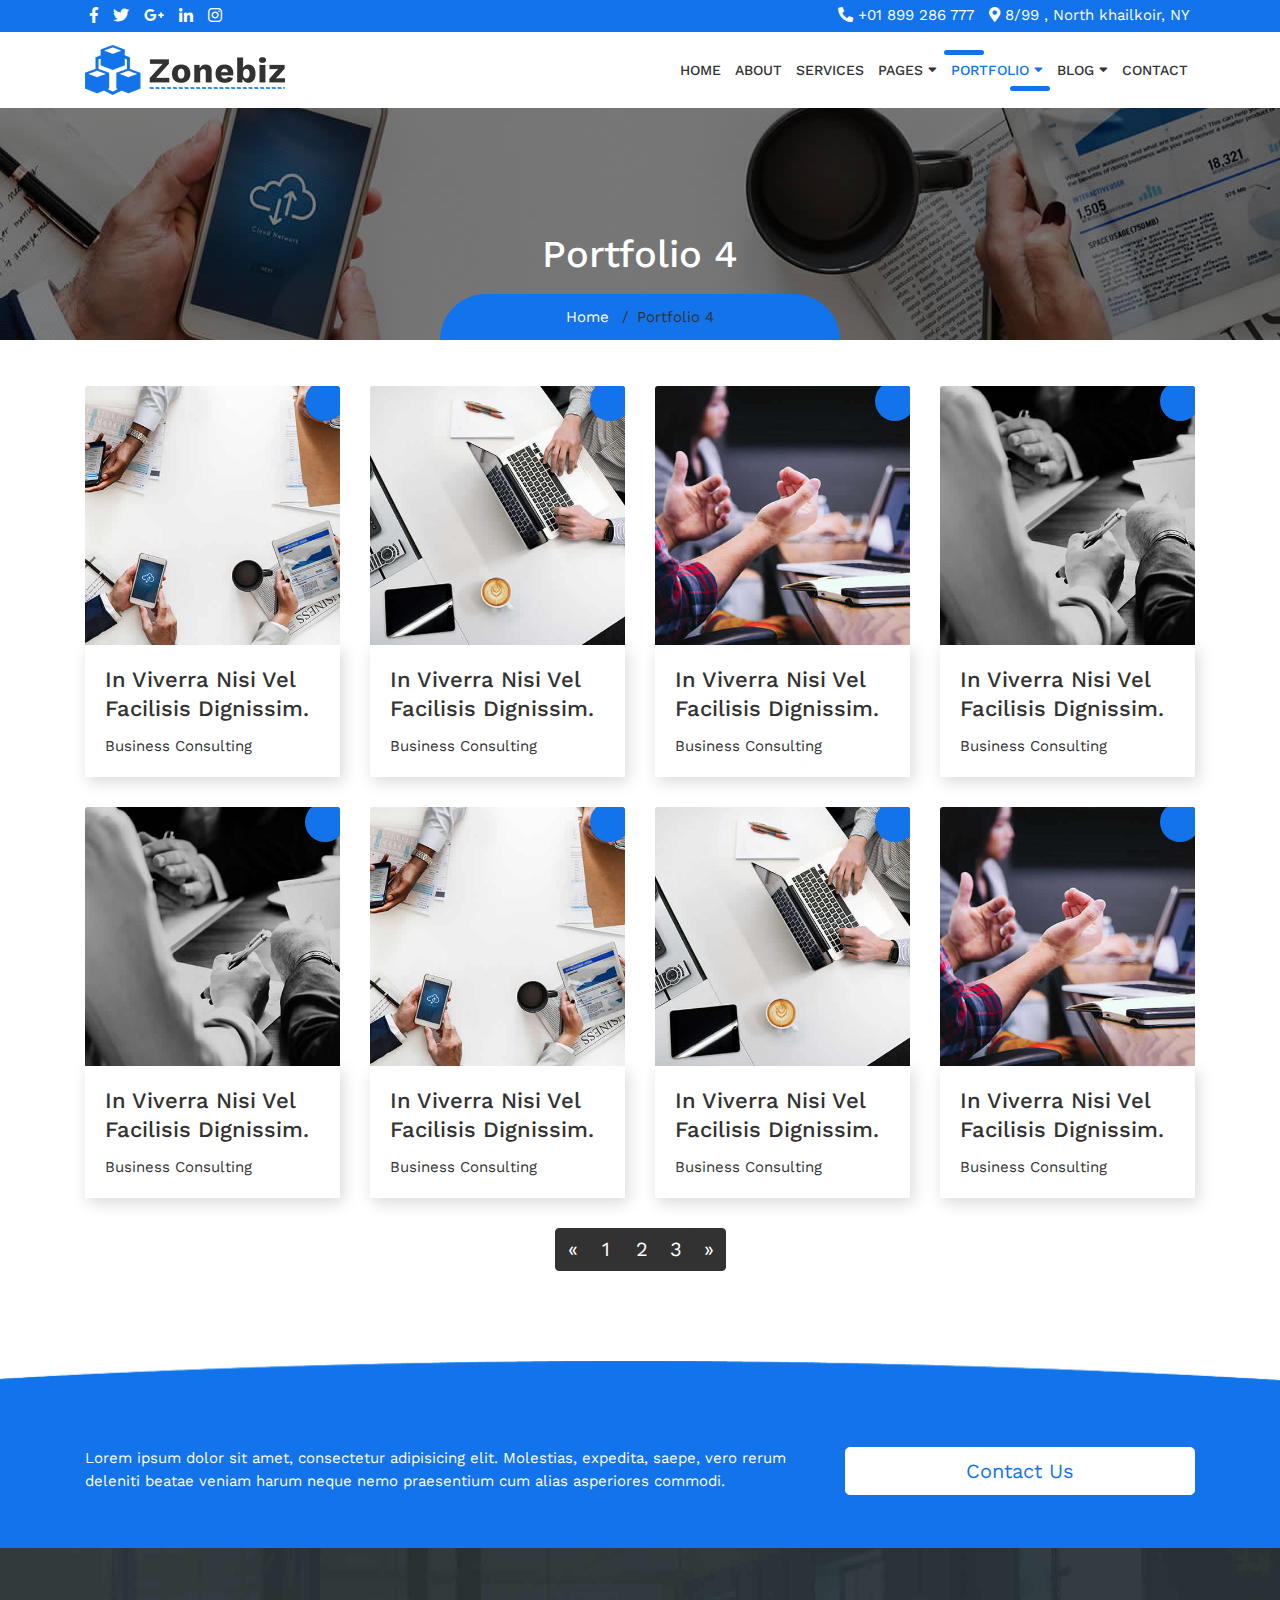
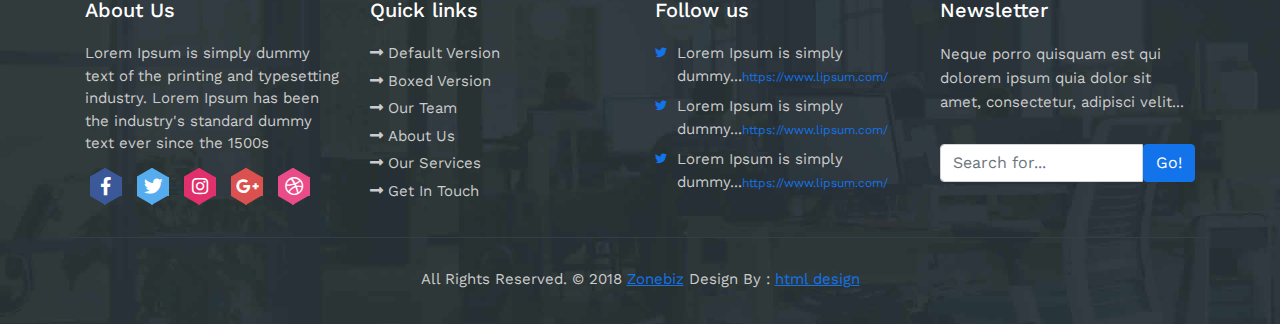
<file: portfolio-4-col.html>
<!DOCTYPE html>
<html lang="en">
<head>
	<meta charset="utf-8">
	<meta name="viewport" content="width=device-width, initial-scale=1, shrink-to-fit=no">
	<meta name="description" content="">
	<meta name="author" content="">
	<title> Zonebiz - Business Consulting Bootstrap4 Responsive Template </title>
	<!-- Bootstrap core CSS -->
	<link href="vendor/bootstrap/css/bootstrap.min.css" rel="stylesheet">
	<!-- Fontawesome CSS -->
	<link href="css/all.css" rel="stylesheet">
	<!-- Custom styles for this template -->
	<link href="css/style.css" rel="stylesheet">
</head>
<body>
<div class="wrapper-main">
	<!-- Top Bar -->
	<div class="top-bar">
		<div class="container">
			<div class="row">
				<div class="col-lg-6">
					<div class="social-media">
						<ul>
							<li><a href="#"><i class="fab fa-facebook-f"></i></a></li>
							<li><a href="#"><i class="fab fa-twitter"></i></a></li>
							<li><a href="#"><i class="fab fa-google-plus-g"></i></a></li>
							<li><a href="#"><i class="fab fa-linkedin-in"></i></a></li>
							<li><a href="#"><i class="fab fa-instagram"></i></a></li>
						</ul>
					</div>
				</div>
				<div class="col-lg-6">
					<div class="contact-details">
						<ul>
							<li><i class="fas fa-phone fa-rotate-90"></i> +01 899 286 777</li>
							<li><i class="fas fa-map-marker-alt"></i> 8/99 , North khailkoir, NY</li>
						</ul>
					</div>
				</div>
			</div>
		</div>
	</div>
    <!-- Navigation -->
    <nav class="navbar navbar-expand-lg navbar-dark bg-light top-nav">
        <div class="container">
            <a class="navbar-brand" href="index.html">
				<img src="images/logo.png" alt="logo" />
            </a>
            <button class="navbar-toggler navbar-toggler-right" type="button" data-toggle="collapse" data-target="#navbarResponsive" aria-controls="navbarResponsive" aria-expanded="false" aria-label="Toggle navigation">
				<span class="fas fa-bars"></span>
            </button>
            <div class="collapse navbar-collapse" id="navbarResponsive">
				<ul class="navbar-nav ml-auto">
					<li class="nav-item">
						<a class="nav-link" href="index.html">Home</a>
					</li>
					<li class="nav-item">
						<a class="nav-link" href="about.html">About</a>
					</li>
					<li class="nav-item">
						<a class="nav-link" href="services.html">Services</a>
					</li>
					<li class="nav-item dropdown">
						<a class="nav-link" href="#" id="navbarDropdownBlog" data-toggle="dropdown" aria-haspopup="true" aria-expanded="false">Pages <i class="fas fa-sort-down"></i></a>
						<div class="dropdown-menu dropdown-menu-right" aria-labelledby="navbarDropdownBlog">
							<a class="dropdown-item" href="faq.html">FAQ</a>
							<a class="dropdown-item" href="404.html">404</a>
							<a class="dropdown-item" href="pricing.html">Pricing Table</a>
						</div>
					</li>
					<li class="nav-item dropdown">
						<a class="nav-link active" href="#" id="navbarDropdownPortfolio" data-toggle="dropdown" aria-haspopup="true" aria-expanded="false">Portfolio <i class="fas fa-sort-down"></i></a>
						<div class="dropdown-menu dropdown-menu-right" aria-labelledby="navbarDropdownPortfolio">
							<a class="dropdown-item" href="portfolio-3-col.html">3 Column Portfolio</a>
							<a class="dropdown-item" href="portfolio-4-col.html">4 Column Portfolio</a>
							<a class="dropdown-item" href="portfolio-item.html">Single Portfolio Item</a>
						</div>
					</li>
					<li class="nav-item dropdown">
						<a class="nav-link" href="#" id="navbarDropdownBlog" data-toggle="dropdown" aria-haspopup="true" aria-expanded="false">Blog <i class="fas fa-sort-down"></i></a>
						<div class="dropdown-menu dropdown-menu-right" aria-labelledby="navbarDropdownBlog">
							<a class="dropdown-item" href="blog.html">Blog</a>
							<a class="dropdown-item" href="blog-post.html">Blog Post</a>
						</div>
					</li>
					<li class="nav-item">
						<a class="nav-link" href="contact.html">Contact</a>
					</li>
				</ul>
            </div>
        </div>
    </nav>
	
	<!-- full Title -->
	<div class="full-title">
		<div class="container">
			<!-- Page Heading/Breadcrumbs -->
			<h1 class="mt-4 mb-3"> Portfolio 4 </h1>
			<div class="breadcrumb-main">
				<ol class="breadcrumb">
					<li class="breadcrumb-item">
						<a href="index.html">Home</a>
					</li>
					<li class="breadcrumb-item active">Portfolio 4</li>
				</ol>
			</div>
		</div>
	</div>

    <div class="portfolio-col">
		<div class="container">
			<div class="row">
				<div class="col-lg-3 col-md-4 col-sm-6 portfolio-item">
					<div class="card h-100">
						<a class="hover-box" href="#">
							<div class="dot-full">
								<i class="fas fa-link"></i>
							</div>
							<img class="card-img-top" src="images/portfolio-big-01.jpg" alt="" />
						</a>
						<div class="card-body">
							<h4><a href="#">In viverra nisi vel facilisis dignissim.</a></h4>
							<p>Business Consulting</p>
						</div>
					</div>
				</div>
				<div class="col-lg-3 col-md-4 col-sm-6 portfolio-item">
					<div class="card h-100">
						<a class="hover-box" href="#">
							<div class="dot-full">
								<i class="fas fa-link"></i>
							</div>
							<img class="card-img-top" src="images/portfolio-big-02.jpg" alt="" />
						</a>
						<div class="card-body">
							<h4><a href="#">In viverra nisi vel facilisis dignissim.</a></h4>
							<p>Business Consulting</p>				  
						</div>
					</div>
				</div>
				<div class="col-lg-3 col-md-4 col-sm-6 portfolio-item">
					<div class="card h-100">
						<a class="hover-box" href="#">
							<div class="dot-full">
								<i class="fas fa-link"></i>
							</div>
							<img class="card-img-top" src="images/portfolio-big-03.jpg" alt="" />
						</a>
						<div class="card-body">
							<h4><a href="#">In viverra nisi vel facilisis dignissim.</a></h4>
							<p>Business Consulting</p>
						</div>
					</div>
				</div>
				<div class="col-lg-3 col-md-4 col-sm-6 portfolio-item">
					<div class="card h-100">
						<a class="hover-box" href="#">
							<div class="dot-full">
								<i class="fas fa-link"></i>
							</div>
							<img class="card-img-top" src="images/portfolio-big-04.jpg" alt="" />
						</a>
						<div class="card-body">
							<h4><a href="#">In viverra nisi vel facilisis dignissim.</a></h4>
							<p>Business Consulting</p>
						</div>
					</div>
				</div>
				<div class="col-lg-3 col-md-4 col-sm-6 portfolio-item">
					<div class="card h-100">
						<a class="hover-box" href="#">
							<div class="dot-full">
								<i class="fas fa-link"></i>
							</div>
							<img class="card-img-top" src="images/portfolio-big-04.jpg" alt="" />
						</a>
						<div class="card-body">
							<h4><a href="#">In viverra nisi vel facilisis dignissim.</a></h4>
							<p>Business Consulting</p>					  
						</div>
					</div>
				</div>
				<div class="col-lg-3 col-md-4 col-sm-6 portfolio-item">
					<div class="card h-100">
						<a class="hover-box" href="#">
							<div class="dot-full">
								<i class="fas fa-link"></i>
							</div>
							<img class="card-img-top" src="images/portfolio-big-01.jpg" alt="" />
						</a>
						<div class="card-body">
							<h4><a href="#">In viverra nisi vel facilisis dignissim.</a></h4>
							<p>Business Consulting</p>
						</div>
					</div>
				</div>
				<div class="col-lg-3 col-md-4 col-sm-6 portfolio-item">
					<div class="card h-100">
						<a class="hover-box" href="#">
							<div class="dot-full">
								<i class="fas fa-link"></i>
							</div>
							<img class="card-img-top" src="images/portfolio-big-02.jpg" alt="" />
						</a>
						<div class="card-body">
							<h4><a href="#">In viverra nisi vel facilisis dignissim.</a></h4>
							<p>Business Consulting</p>					  
						</div>
					</div>
				</div>
				<div class="col-lg-3 col-md-4 col-sm-6 portfolio-item">
					<div class="card h-100">
						<a class="hover-box" href="#">
							<div class="dot-full">
								<i class="fas fa-link"></i>
							</div>
							<img class="card-img-top" src="images/portfolio-big-03.jpg" alt="">
						</a>
						<div class="card-body">
							<h4><a href="#">In viverra nisi vel facilisis dignissim.</a></h4>
							<p>Business Consulting</p>
						</div>
					</div>
				</div>
			</div>
		  
			<div class="pagination_bar">
				<!-- Pagination -->
				<ul class="pagination justify-content-center">
					<li class="page-item">
					  <a class="page-link" href="#" aria-label="Previous">
						<span aria-hidden="true">&laquo;</span>
						<span class="sr-only">Previous</span>
					  </a>
					</li>
					<li class="page-item">
					  <a class="page-link" href="#">1</a>
					</li>
					<li class="page-item">
					  <a class="page-link" href="#">2</a>
					</li>
					<li class="page-item">
					  <a class="page-link" href="#">3</a>
					</li>
					<li class="page-item">
					  <a class="page-link" href="#" aria-label="Next">
						<span aria-hidden="true">&raquo;</span>
						<span class="sr-only">Next</span>
					  </a>
					</li>
				</ul>
			</div>

		</div>
		<!-- /.container -->
	</div>
	
	<!-- Contact Us -->
	<div class="touch-line">
		<div class="container">
			<div class="row">
				<div class="col-md-8">
				   <p>Lorem ipsum dolor sit amet, consectetur adipisicing elit. Molestias, expedita, saepe, vero rerum deleniti beatae veniam harum neque nemo praesentium cum alias asperiores commodi.</p>
				</div>
				<div class="col-md-4">
				   <a class="btn btn-lg btn-secondary btn-block" href="#"> Contact Us </a>
				</div>
			</div>
		</div>
	</div>

    <!--footer starts from here-->
    <footer class="footer">
        <div class="container bottom_border">
            <div class="row">
				<div class="col-lg-3 col-md-6 col-sm-6 col">
					<h5 class="headin5_amrc col_white_amrc pt2">About Us</h5>
					<!--headin5_amrc-->
					<p class="mb10">Lorem Ipsum is simply dummy text of the printing and typesetting industry. Lorem Ipsum has been the industry's standard dummy text ever since the 1500s</p>
					<ul class="footer-social">
						<li><a class="facebook hb-xs-margin" href="#"><span class="hb hb-xs spin hb-facebook"><i class="fab fa-facebook-f"></i></span></a></li>
						<li><a class="twitter hb-xs-margin" href="#"><span class="hb hb-xs spin hb-twitter"><i class="fab fa-twitter"></i></span></a></li>
						<li><a class="instagram hb-xs-margin" href="#"><span class="hb hb-xs spin hb-instagram"><i class="fab fa-instagram"></i></span></a></li>
						<li><a class="googleplus hb-xs-margin" href="#"><span class="hb hb-xs spin hb-google-plus"><i class="fab fa-google-plus-g"></i></span></a></li>
						<li><a class="dribbble hb-xs-margin" href="#"><span class="hb hb-xs spin hb-dribbble"><i class="fab fa-dribbble"></i></span></a></li>
					</ul>
				</div>	
				<div class="col-lg-3 col-md-6 col-sm-6">
					<h5 class="headin5_amrc col_white_amrc pt2">Quick links</h5>
					<!--headin5_amrc-->
					<ul class="footer_ul_amrc">
						<li><a href="#"><i class="fas fa-long-arrow-alt-right"></i>Default Version</a></li>
						<li><a href="#"><i class="fas fa-long-arrow-alt-right"></i>Boxed Version</a></li>
						<li><a href="#"><i class="fas fa-long-arrow-alt-right"></i>Our Team </a></li>
						<li><a href="#"><i class="fas fa-long-arrow-alt-right"></i>About Us</a></li>
						<li><a href="#"><i class="fas fa-long-arrow-alt-right"></i>Our Services</a></li>
						<li><a href="#"><i class="fas fa-long-arrow-alt-right"></i>Get In Touch</a></li>
					</ul>
					<!--footer_ul_amrc ends here-->
				</div>
				<div class="col-lg-3 col-md-6 col-sm-6 col">
					<h5 class="headin5_amrc col_white_amrc pt2">Follow us</h5>
					<!--headin5_amrc ends here-->
					<ul class="footer_ul2_amrc">
						<li>
							<a href="#"><i class="fab fa-twitter fleft padding-right"></i> </a>
							<p>Lorem Ipsum is simply dummy...<a href="#">https://www.lipsum.com/</a></p>
						</li>
						<li>
							<a href="#"><i class="fab fa-twitter fleft padding-right"></i> </a>
							<p>Lorem Ipsum is simply dummy...<a href="#">https://www.lipsum.com/</a></p>
						</li>
						<li>
							<a href="#"><i class="fab fa-twitter fleft padding-right"></i> </a>
							<p>Lorem Ipsum is simply dummy...<a href="#">https://www.lipsum.com/</a></p>
						</li>
					</ul>
					<!--footer_ul2_amrc ends here-->
				</div>
				<div class="col-lg-3 col-md-6 col-sm-6 ">
					<div class="news-box">
						<h5 class="headin5_amrc col_white_amrc pt2">Newsletter</h5>
						<p>Neque porro quisquam est qui dolorem ipsum quia dolor sit amet, consectetur, adipisci velit...</p>
						<form action="#">
							<div class="input-group">
								<input class="form-control" placeholder="Search for..." type="text">
								<span class="input-group-btn">
								  <button class="btn btn-secondary" type="button">Go!</button>
								</span>
							</div>
						</form>
					</div>
				</div>
			</div>
		</div>
        <div class="container">
            <p class="copyright text-center">All Rights Reserved. &copy; 2018 <a href="#">Zonebiz</a> Design By : 
				<a href="https://html.design/">html design</a>
            </p>
        </div>
    </footer>
</div>
<!-- Bootstrap core JavaScript -->
<script src="vendor/jquery/jquery.min.js"></script>
<script src="vendor/bootstrap/js/bootstrap.bundle.min.js"></script>
<script src="js/jquery.appear.js"></script>
<script src="js/script.js"></script>
</body>
</html>
</file>
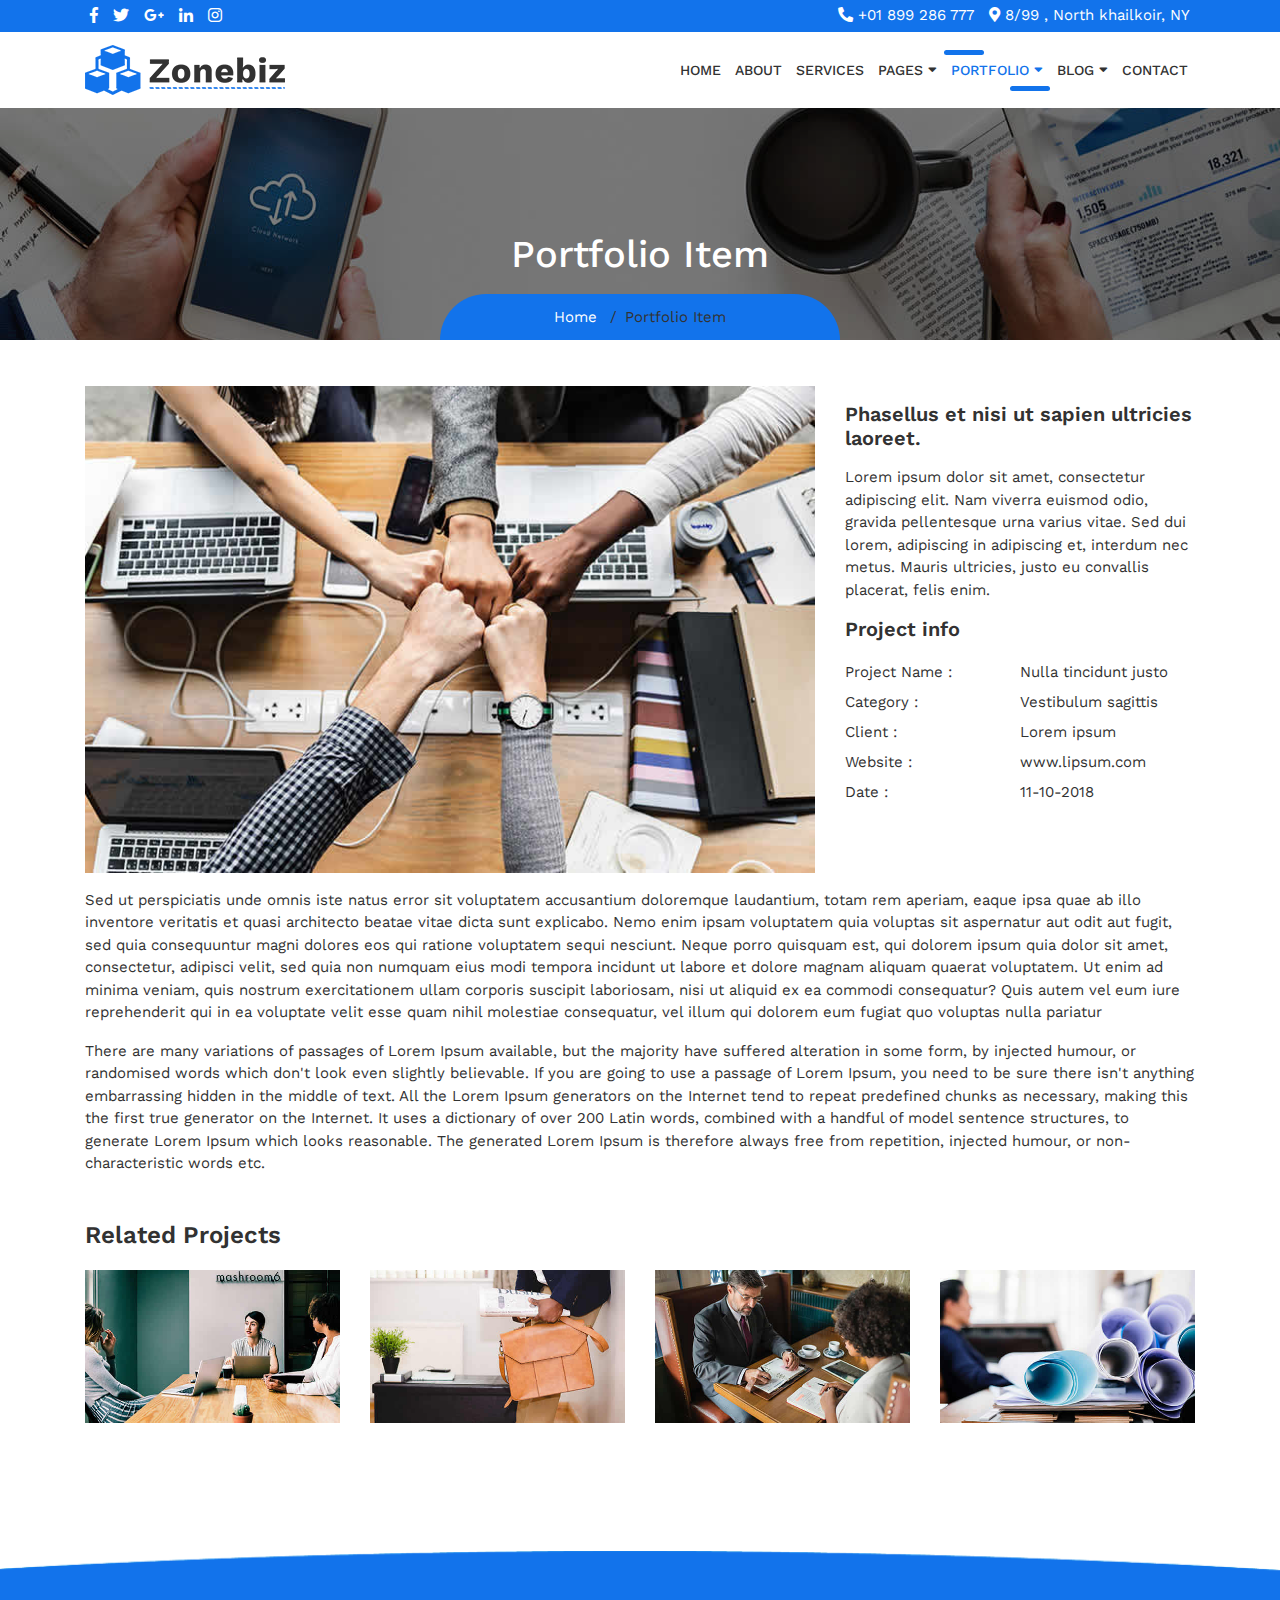
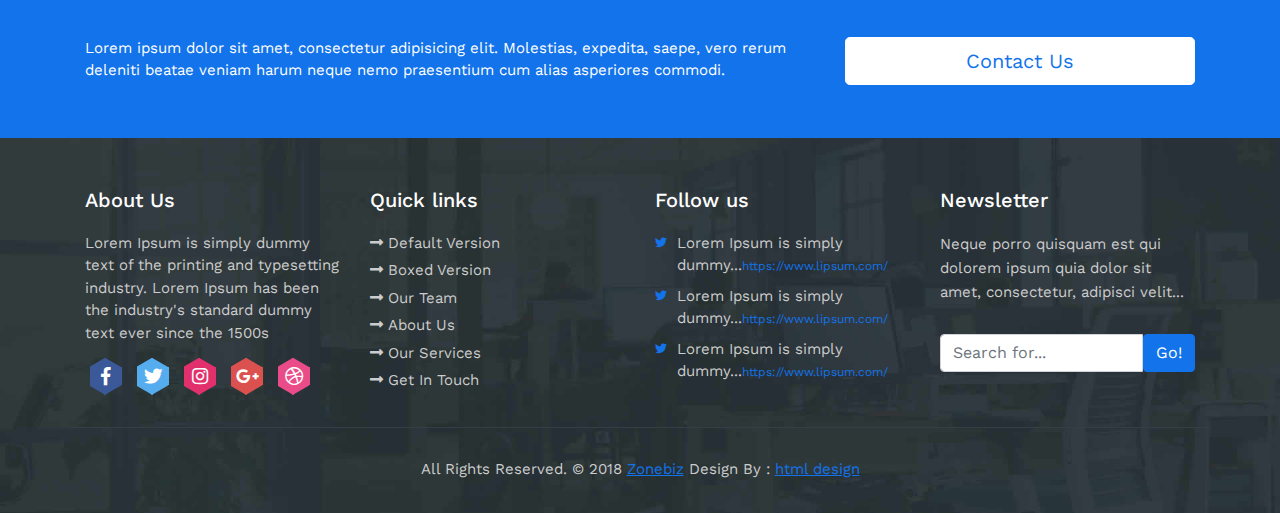
<file: portfolio-item.html>
<!DOCTYPE html>
<html lang="en">
<head>
	<meta charset="utf-8">
	<meta name="viewport" content="width=device-width, initial-scale=1, shrink-to-fit=no">
	<meta name="description" content="">
	<meta name="author" content="">
	<title> Zonebiz - Business Consulting Bootstrap4 Responsive Template </title>
	<!-- Bootstrap core CSS -->
	<link href="vendor/bootstrap/css/bootstrap.min.css" rel="stylesheet">
	<!-- Fontawesome CSS -->
	<link href="css/all.css" rel="stylesheet">
	<!-- Custom styles for this template -->
	<link href="css/style.css" rel="stylesheet">
</head>
<body>
<div class="wrapper-main">
	<!-- Top Bar -->
	<div class="top-bar">
		<div class="container">
			<div class="row">
				<div class="col-lg-6">
					<div class="social-media">
						<ul>
							<li><a href="#"><i class="fab fa-facebook-f"></i></a></li>
							<li><a href="#"><i class="fab fa-twitter"></i></a></li>
							<li><a href="#"><i class="fab fa-google-plus-g"></i></a></li>
							<li><a href="#"><i class="fab fa-linkedin-in"></i></a></li>
							<li><a href="#"><i class="fab fa-instagram"></i></a></li>
						</ul>
					</div>
				</div>
				<div class="col-lg-6">
					<div class="contact-details">
						<ul>
							<li><i class="fas fa-phone fa-rotate-90"></i> +01 899 286 777</li>
							<li><i class="fas fa-map-marker-alt"></i> 8/99 , North khailkoir, NY</li>
						</ul>
					</div>
				</div>
			</div>
		</div>
	</div>
    <!-- Navigation -->
    <nav class="navbar navbar-expand-lg navbar-dark bg-light top-nav">
        <div class="container">
            <a class="navbar-brand" href="index.html">
				<img src="images/logo.png" alt="logo" />
            </a>
            <button class="navbar-toggler navbar-toggler-right" type="button" data-toggle="collapse" data-target="#navbarResponsive" aria-controls="navbarResponsive" aria-expanded="false" aria-label="Toggle navigation">
				<span class="fas fa-bars"></span>
            </button>
            <div class="collapse navbar-collapse" id="navbarResponsive">
				<ul class="navbar-nav ml-auto">
					<li class="nav-item">
						<a class="nav-link" href="index.html">Home</a>
					</li>
					<li class="nav-item">
						<a class="nav-link" href="about.html">About</a>
					</li>
					<li class="nav-item">
						<a class="nav-link" href="services.html">Services</a>
					</li>
					<li class="nav-item dropdown">
						<a class="nav-link" href="#" id="navbarDropdownBlog" data-toggle="dropdown" aria-haspopup="true" aria-expanded="false">Pages <i class="fas fa-sort-down"></i></a>
						<div class="dropdown-menu dropdown-menu-right" aria-labelledby="navbarDropdownBlog">
							<a class="dropdown-item" href="faq.html">FAQ</a>
							<a class="dropdown-item" href="404.html">404</a>
							<a class="dropdown-item" href="pricing.html">Pricing Table</a>
						</div>
					</li>
					<li class="nav-item dropdown">
						<a class="nav-link active" href="#" id="navbarDropdownPortfolio" data-toggle="dropdown" aria-haspopup="true" aria-expanded="false">Portfolio <i class="fas fa-sort-down"></i></a>
						<div class="dropdown-menu dropdown-menu-right" aria-labelledby="navbarDropdownPortfolio">
							<a class="dropdown-item" href="portfolio-3-col.html">3 Column Portfolio</a>
							<a class="dropdown-item" href="portfolio-4-col.html">4 Column Portfolio</a>
							<a class="dropdown-item" href="portfolio-item.html">Single Portfolio Item</a>
						</div>
					</li>
					<li class="nav-item dropdown">
						<a class="nav-link" href="#" id="navbarDropdownBlog" data-toggle="dropdown" aria-haspopup="true" aria-expanded="false">Blog <i class="fas fa-sort-down"></i></a>
						<div class="dropdown-menu dropdown-menu-right" aria-labelledby="navbarDropdownBlog">
							<a class="dropdown-item" href="blog.html">Blog</a>
							<a class="dropdown-item" href="blog-post.html">Blog Post</a>
						</div>
					</li>
					<li class="nav-item">
						<a class="nav-link" href="contact.html">Contact</a>
					</li>
				</ul>
            </div>
        </div>
    </nav>
	
	<!-- full Title -->
	<div class="full-title">
		<div class="container">
			<!-- Page Heading/Breadcrumbs -->
			<h1 class="mt-4 mb-3"> Portfolio Item </h1>
			<div class="breadcrumb-main">
				<ol class="breadcrumb">
					<li class="breadcrumb-item">
						<a href="index.html">Home</a>
					</li>
					<li class="breadcrumb-item active">Portfolio Item</li>
				</ol>
			</div>
		</div>
	</div>

    <div class="item-pro">
		<div class="container">
			<!-- Portfolio Item Row -->
			<div class="row">
				<div class="col-md-8">
					<img class="img-fluid" src="images/portfolio-big-Item.jpg" alt="" />
				</div>
				<div class="col-md-4">
					<h3 class="my-3">Phasellus et nisi ut sapien ultricies laoreet.</h3>
					<p>Lorem ipsum dolor sit amet, consectetur adipiscing elit. Nam viverra euismod odio, gravida pellentesque urna varius vitae. Sed dui lorem, adipiscing in adipiscing et, interdum nec metus. Mauris ultricies, justo eu convallis placerat, felis enim.</p>
					<h3 class="my-3">Project info</h3>
					<ul>
						<li><span>Project Name :</span><span>Nulla tincidunt justo</span></li>
						<li><span>Category :</span><span>Vestibulum sagittis</span></li>
						<li><span>Client :</span><span>Lorem ipsum </span></li>
						<li><span>Website :</span><span>www.lipsum.com</span></li>
						<li><span>Date :</span><span>11-10-2018</span></li>
					</ul>
				</div>
			</div>
			<div class="row">
				<div class="col-lg-12">
					<p class="mt-3">Sed ut perspiciatis unde omnis iste natus error sit voluptatem accusantium doloremque laudantium, totam rem aperiam, eaque ipsa quae ab illo inventore veritatis et quasi architecto beatae vitae dicta sunt explicabo. Nemo enim ipsam voluptatem quia voluptas sit aspernatur aut odit aut fugit, sed quia consequuntur magni dolores eos qui ratione voluptatem sequi nesciunt. Neque porro quisquam est, qui dolorem ipsum quia dolor sit amet, consectetur, adipisci velit, sed quia non numquam eius modi tempora incidunt ut labore et dolore magnam aliquam quaerat voluptatem. Ut enim ad minima veniam, quis nostrum exercitationem ullam corporis suscipit laboriosam, nisi ut aliquid ex ea commodi consequatur? Quis autem vel eum iure reprehenderit qui in ea voluptate velit esse quam nihil molestiae consequatur, vel illum qui dolorem eum fugiat quo voluptas nulla pariatur</p>
					<p class="mt-3">There are many variations of passages of Lorem Ipsum available, but the majority have suffered alteration in some form, by injected humour, or randomised words which don't look even slightly believable. If you are going to use a passage of Lorem Ipsum, you need to be sure there isn't anything embarrassing hidden in the middle of text. All the Lorem Ipsum generators on the Internet tend to repeat predefined chunks as necessary, making this the first true generator on the Internet. It uses a dictionary of over 200 Latin words, combined with a handful of model sentence structures, to generate Lorem Ipsum which looks reasonable. The generated Lorem Ipsum is therefore always free from repetition, injected humour, or non-characteristic words etc.</p>
				</div>
			</div>
			
			<!-- /.row -->
			<div class="related-projects">
				<!-- Related Projects Row -->
				<h3>Related Projects</h3>
				<div class="row">
					<div class="col-md-3 col-sm-6 mb-4">
						<a href="#">
							<img class="img-fluid" src="images/related-pro-01.jpg" alt="" />
						</a>
					</div>
					<div class="col-md-3 col-sm-6 mb-4">
						<a href="#">
							<img class="img-fluid" src="images/related-pro-02.jpg" alt="" />
						</a>
					</div>
					<div class="col-md-3 col-sm-6 mb-4">
						<a href="#">
							<img class="img-fluid" src="images/related-pro-03.jpg" alt="" />
						</a>
					</div>
					<div class="col-md-3 col-sm-6 mb-4">
						<a href="#">
							<img class="img-fluid" src="images/related-pro-04.jpg" alt="" />
						</a>
					</div>
				</div>
				<!-- /.row -->
			</div>
		</div>
		<!-- /.container -->
	</div>
	
	<!-- Contact Us -->
	<div class="touch-line">
		<div class="container">
			<div class="row">
				<div class="col-md-8">
				   <p>Lorem ipsum dolor sit amet, consectetur adipisicing elit. Molestias, expedita, saepe, vero rerum deleniti beatae veniam harum neque nemo praesentium cum alias asperiores commodi.</p>
				</div>
				<div class="col-md-4">
				   <a class="btn btn-lg btn-secondary btn-block" href="#"> Contact Us </a>
				</div>
			</div>
		</div>
	</div>

    <!--footer starts from here-->
    <footer class="footer">
        <div class="container bottom_border">
            <div class="row">
				<div class="col-lg-3 col-md-6 col-sm-6 col">
					<h5 class="headin5_amrc col_white_amrc pt2">About Us</h5>
					<!--headin5_amrc-->
					<p class="mb10">Lorem Ipsum is simply dummy text of the printing and typesetting industry. Lorem Ipsum has been the industry's standard dummy text ever since the 1500s</p>
					<ul class="footer-social">
						<li><a class="facebook hb-xs-margin" href="#"><span class="hb hb-xs spin hb-facebook"><i class="fab fa-facebook-f"></i></span></a></li>
						<li><a class="twitter hb-xs-margin" href="#"><span class="hb hb-xs spin hb-twitter"><i class="fab fa-twitter"></i></span></a></li>
						<li><a class="instagram hb-xs-margin" href="#"><span class="hb hb-xs spin hb-instagram"><i class="fab fa-instagram"></i></span></a></li>
						<li><a class="googleplus hb-xs-margin" href="#"><span class="hb hb-xs spin hb-google-plus"><i class="fab fa-google-plus-g"></i></span></a></li>
						<li><a class="dribbble hb-xs-margin" href="#"><span class="hb hb-xs spin hb-dribbble"><i class="fab fa-dribbble"></i></span></a></li>
					</ul>
				</div>	
				<div class="col-lg-3 col-md-6 col-sm-6">
					<h5 class="headin5_amrc col_white_amrc pt2">Quick links</h5>
					<!--headin5_amrc-->
					<ul class="footer_ul_amrc">
						<li><a href="#"><i class="fas fa-long-arrow-alt-right"></i>Default Version</a></li>
						<li><a href="#"><i class="fas fa-long-arrow-alt-right"></i>Boxed Version</a></li>
						<li><a href="#"><i class="fas fa-long-arrow-alt-right"></i>Our Team </a></li>
						<li><a href="#"><i class="fas fa-long-arrow-alt-right"></i>About Us</a></li>
						<li><a href="#"><i class="fas fa-long-arrow-alt-right"></i>Our Services</a></li>
						<li><a href="#"><i class="fas fa-long-arrow-alt-right"></i>Get In Touch</a></li>
					</ul>
					<!--footer_ul_amrc ends here-->
				</div>
				<div class="col-lg-3 col-md-6 col-sm-6 col">
					<h5 class="headin5_amrc col_white_amrc pt2">Follow us</h5>
					<!--headin5_amrc ends here-->
					<ul class="footer_ul2_amrc">
						<li>
							<a href="#"><i class="fab fa-twitter fleft padding-right"></i> </a>
							<p>Lorem Ipsum is simply dummy...<a href="#">https://www.lipsum.com/</a></p>
						</li>
						<li>
							<a href="#"><i class="fab fa-twitter fleft padding-right"></i> </a>
							<p>Lorem Ipsum is simply dummy...<a href="#">https://www.lipsum.com/</a></p>
						</li>
						<li>
							<a href="#"><i class="fab fa-twitter fleft padding-right"></i> </a>
							<p>Lorem Ipsum is simply dummy...<a href="#">https://www.lipsum.com/</a></p>
						</li>
					</ul>
					<!--footer_ul2_amrc ends here-->
				</div>
				<div class="col-lg-3 col-md-6 col-sm-6 ">
					<div class="news-box">
						<h5 class="headin5_amrc col_white_amrc pt2">Newsletter</h5>
						<p>Neque porro quisquam est qui dolorem ipsum quia dolor sit amet, consectetur, adipisci velit...</p>
						<form action="#">
							<div class="input-group">
								<input class="form-control" placeholder="Search for..." type="text">
								<span class="input-group-btn">
								  <button class="btn btn-secondary" type="button">Go!</button>
								</span>
							</div>
						</form>
					</div>
				</div>
			</div>
		</div>
        <div class="container">
            <p class="copyright text-center">All Rights Reserved. &copy; 2018 <a href="#">Zonebiz</a> Design By : 
				<a href="https://html.design/">html design</a>
            </p>
        </div>
    </footer>
</div>
<!-- Bootstrap core JavaScript -->
<script src="vendor/jquery/jquery.min.js"></script>
<script src="vendor/bootstrap/js/bootstrap.bundle.min.js"></script>
<script src="js/jquery.appear.js"></script>
<script src="js/script.js"></script>
</body>
</html>
</file>
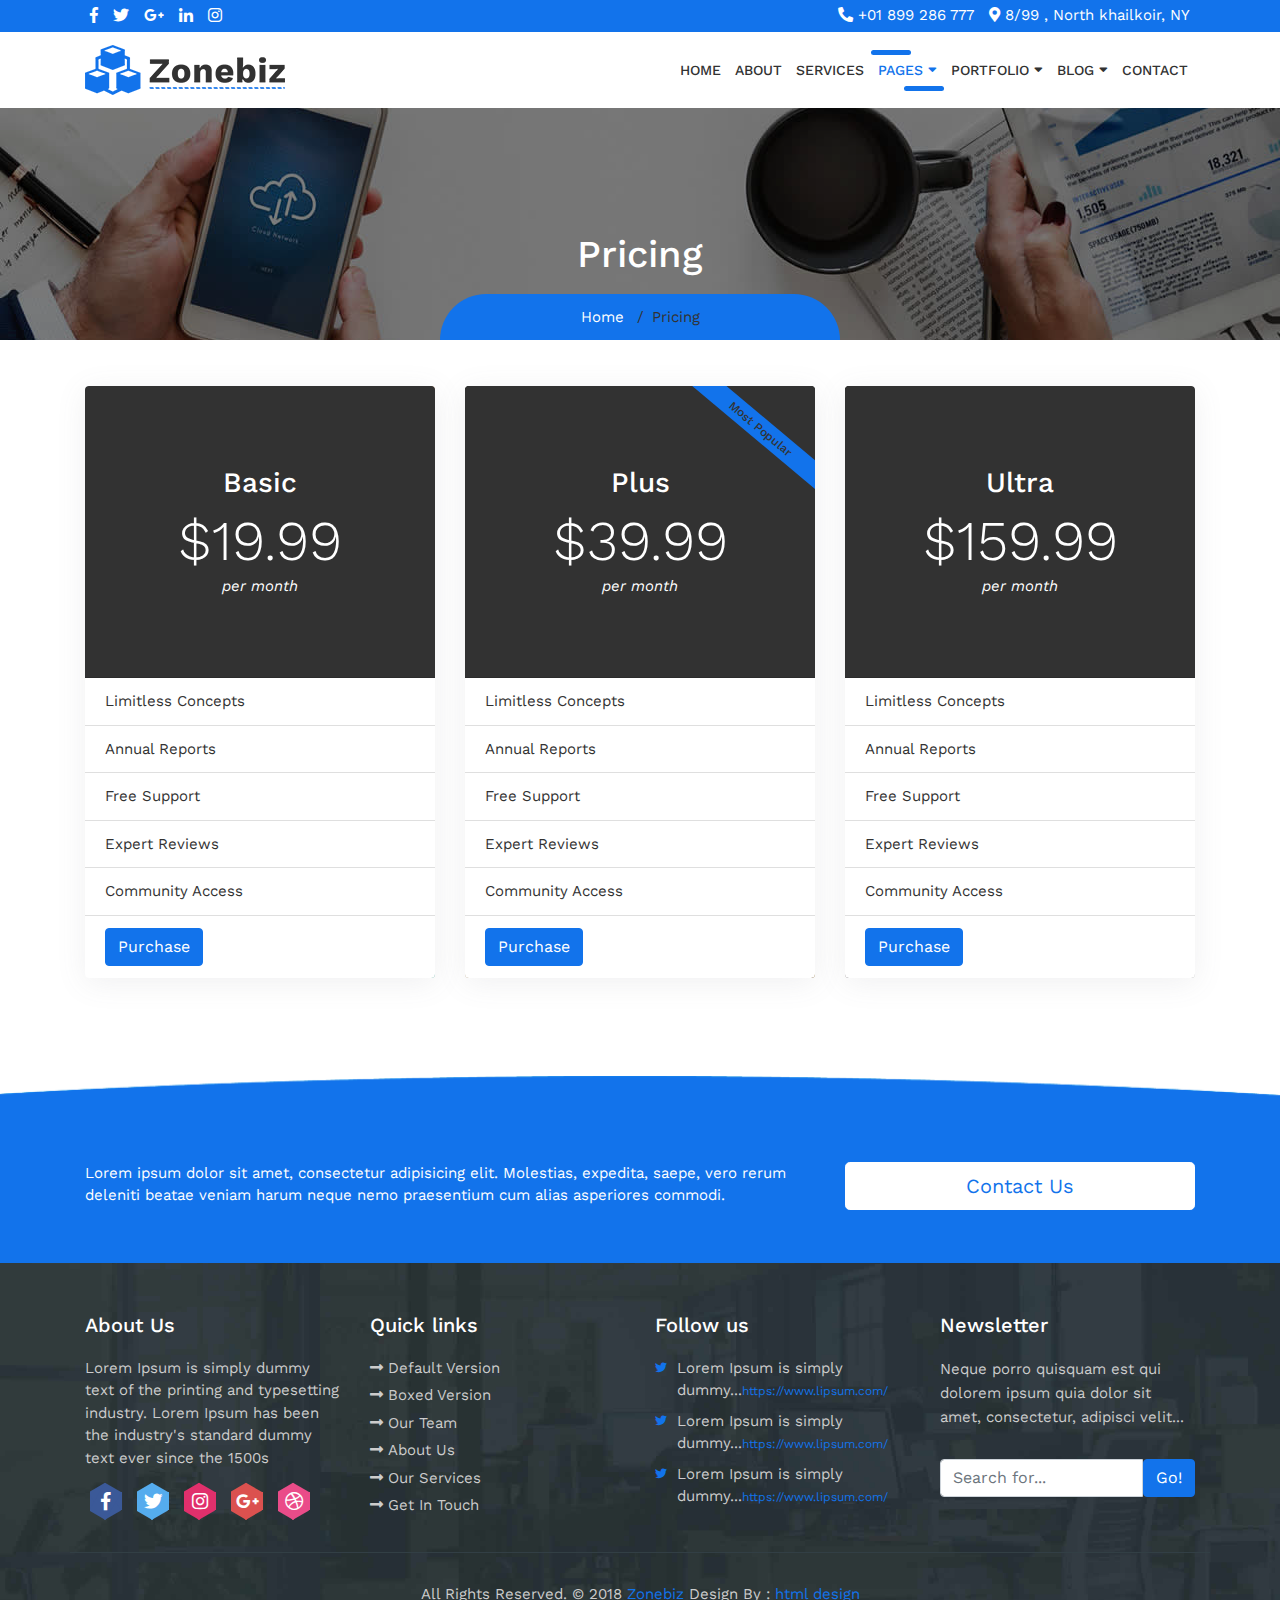
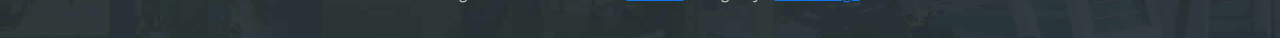
<file: pricing.html>
<!DOCTYPE html>
<html lang="en">
<head>
	<meta charset="utf-8">
	<meta name="viewport" content="width=device-width, initial-scale=1, shrink-to-fit=no">
	<meta name="description" content="">
	<meta name="author" content="">
	<title> Zonebiz - Business Consulting Bootstrap4 Responsive Template </title>
	<!-- Bootstrap core CSS -->
	<link href="vendor/bootstrap/css/bootstrap.min.css" rel="stylesheet">
	<!-- Fontawesome CSS -->
	<link href="css/all.css" rel="stylesheet">
	<!-- Custom styles for this template -->
	<link href="css/style.css" rel="stylesheet">
</head>
<body>
<div class="wrapper-main">
	<!-- Top Bar -->
	<div class="top-bar">
		<div class="container">
			<div class="row">
				<div class="col-lg-6">
					<div class="social-media">
						<ul>
							<li><a href="#"><i class="fab fa-facebook-f"></i></a></li>
							<li><a href="#"><i class="fab fa-twitter"></i></a></li>
							<li><a href="#"><i class="fab fa-google-plus-g"></i></a></li>
							<li><a href="#"><i class="fab fa-linkedin-in"></i></a></li>
							<li><a href="#"><i class="fab fa-instagram"></i></a></li>
						</ul>
					</div>
				</div>
				<div class="col-lg-6">
					<div class="contact-details">
						<ul>
							<li><i class="fas fa-phone fa-rotate-90"></i> +01 899 286 777</li>
							<li><i class="fas fa-map-marker-alt"></i> 8/99 , North khailkoir, NY</li>
						</ul>
					</div>
				</div>
			</div>
		</div>
	</div>
    <!-- Navigation -->
    <nav class="navbar navbar-expand-lg navbar-dark bg-light top-nav">
        <div class="container">
            <a class="navbar-brand" href="index.html">
				<img src="images/logo.png" alt="logo" />
            </a>
            <button class="navbar-toggler navbar-toggler-right" type="button" data-toggle="collapse" data-target="#navbarResponsive" aria-controls="navbarResponsive" aria-expanded="false" aria-label="Toggle navigation">
				<span class="fas fa-bars"></span>
            </button>
            <div class="collapse navbar-collapse" id="navbarResponsive">
				<ul class="navbar-nav ml-auto">
					<li class="nav-item">
						<a class="nav-link" href="index.html">Home</a>
					</li>
					<li class="nav-item">
						<a class="nav-link" href="about.html">About</a>
					</li>
					<li class="nav-item">
						<a class="nav-link" href="services.html">Services</a>
					</li>
					<li class="nav-item dropdown">
						<a class="nav-link active" href="#" id="navbarDropdownBlog" data-toggle="dropdown" aria-haspopup="true" aria-expanded="false">Pages <i class="fas fa-sort-down"></i></a>
						<div class="dropdown-menu dropdown-menu-right" aria-labelledby="navbarDropdownBlog">
							<a class="dropdown-item" href="faq.html">FAQ</a>
							<a class="dropdown-item" href="404.html">404</a>
							<a class="dropdown-item" href="pricing.html">Pricing Table</a>
						</div>
					</li>
					<li class="nav-item dropdown">
						<a class="nav-link" href="#" id="navbarDropdownPortfolio" data-toggle="dropdown" aria-haspopup="true" aria-expanded="false">Portfolio <i class="fas fa-sort-down"></i></a>
						<div class="dropdown-menu dropdown-menu-right" aria-labelledby="navbarDropdownPortfolio">
							<a class="dropdown-item" href="portfolio-3-col.html">3 Column Portfolio</a>
							<a class="dropdown-item" href="portfolio-4-col.html">4 Column Portfolio</a>
							<a class="dropdown-item" href="portfolio-item.html">Single Portfolio Item</a>
						</div>
					</li>
					<li class="nav-item dropdown">
						<a class="nav-link" href="#" id="navbarDropdownBlog" data-toggle="dropdown" aria-haspopup="true" aria-expanded="false">Blog <i class="fas fa-sort-down"></i></a>
						<div class="dropdown-menu dropdown-menu-right" aria-labelledby="navbarDropdownBlog">
							<a class="dropdown-item" href="blog.html">Blog</a>
							<a class="dropdown-item" href="blog-post.html">Blog Post</a>
						</div>
					</li>
					<li class="nav-item">
						<a class="nav-link" href="contact.html">Contact</a>
					</li>
				</ul>
            </div>
        </div>
    </nav>
	
	<!-- full Title -->
	<div class="full-title">
		<div class="container">
			<!-- Page Heading/Breadcrumbs -->
			<h1 class="mt-4 mb-3">Pricing</h1>
			<div class="breadcrumb-main">
				<ol class="breadcrumb">
					<li class="breadcrumb-item">
						<a href="index.html">Home</a>
					</li>
					<li class="breadcrumb-item active">Pricing</li>
				</ol>
			</div>
		</div>
	</div>

    <!-- Page Content -->
    <div class="container">
		<div class="pricing-box">
		<!-- Content Row -->
			<div class="row">
				<div class="col-lg-4 mb-4">
					<div class="card h-100 bg-01">
						<div class="card-header">
							<h3 class="">Basic</h3>
							<div class="display-4">$19.99</div>
							<div class="font-italic">per month</div>
						</div>
						<ul class="list-group list-group-flush">
							<li class="list-group-item">Limitless Concepts</li>
							<li class="list-group-item">Annual Reports</li>
							<li class="list-group-item">Free Support</li>
							<li class="list-group-item">Expert Reviews</li>
							<li class="list-group-item">Community Access</li>
							<li class="list-group-item">
							<a href="#" class="btn btn-primary">Purchase</a>
						  </li>
						</ul>
					</div>
				</div>
				<div class="col-lg-4 mb-4">
					<div class="card card-outline-primary bg-02 h-100">
						<div class="card-header">
							<h3 class="text-white">
								Plus
								<span class="most_popular">Most Popular</span>
							</h3>
							<div class="display-4">$39.99</div>
							<div class="font-italic">per month</div>
						</div>						
						<ul class="list-group list-group-flush">
							<li class="list-group-item">Limitless Concepts</li>
							<li class="list-group-item">Annual Reports</li>
							<li class="list-group-item">Free Support</li>
							<li class="list-group-item">Expert Reviews</li>
							<li class="list-group-item">Community Access</li>
							<li class="list-group-item">
							<a href="#" class="btn btn-primary">Purchase</a>
						  </li>
						</ul>
					</div>
				</div>
				<div class="col-lg-4 mb-4">
					<div class="card h-100 bg-03">
						<div class="card-header">
							<h3 class="">Ultra</h3>
							<div class="display-4">$159.99</div>
							<div class="font-italic">per month</div>
						</div>
						<ul class="list-group list-group-flush">
							<li class="list-group-item">Limitless Concepts</li>
							<li class="list-group-item">Annual Reports</li>
							<li class="list-group-item">Free Support</li>
							<li class="list-group-item">Expert Reviews</li>
							<li class="list-group-item">Community Access</li>
							<li class="list-group-item">
							<a href="#" class="btn btn-primary">Purchase</a>
						  </li>
						</ul>
					</div>
				</div>
			</div>
		<!-- /.row -->
		</div>
    </div>
    <!-- /.container -->
	
	<!-- Contact Us -->
	<div class="touch-line">
		<div class="container">
			<div class="row">
				<div class="col-md-8">
				   <p>Lorem ipsum dolor sit amet, consectetur adipisicing elit. Molestias, expedita, saepe, vero rerum deleniti beatae veniam harum neque nemo praesentium cum alias asperiores commodi.</p>
				</div>
				<div class="col-md-4">
				   <a class="btn btn-lg btn-secondary btn-block" href="#"> Contact Us </a>
				</div>
			</div>
		</div>
	</div>

    <!--footer starts from here-->
    <footer class="footer">
        <div class="container bottom_border">
            <div class="row">
				<div class="col-lg-3 col-md-6 col-sm-6 col">
					<h5 class="headin5_amrc col_white_amrc pt2">About Us</h5>
					<!--headin5_amrc-->
					<p class="mb10">Lorem Ipsum is simply dummy text of the printing and typesetting industry. Lorem Ipsum has been the industry's standard dummy text ever since the 1500s</p>
					<ul class="footer-social">
						<li><a class="facebook hb-xs-margin" href="#"><span class="hb hb-xs spin hb-facebook"><i class="fab fa-facebook-f"></i></span></a></li>
						<li><a class="twitter hb-xs-margin" href="#"><span class="hb hb-xs spin hb-twitter"><i class="fab fa-twitter"></i></span></a></li>
						<li><a class="instagram hb-xs-margin" href="#"><span class="hb hb-xs spin hb-instagram"><i class="fab fa-instagram"></i></span></a></li>
						<li><a class="googleplus hb-xs-margin" href="#"><span class="hb hb-xs spin hb-google-plus"><i class="fab fa-google-plus-g"></i></span></a></li>
						<li><a class="dribbble hb-xs-margin" href="#"><span class="hb hb-xs spin hb-dribbble"><i class="fab fa-dribbble"></i></span></a></li>
					</ul>
				</div>	
				<div class="col-lg-3 col-md-6 col-sm-6">
					<h5 class="headin5_amrc col_white_amrc pt2">Quick links</h5>
					<!--headin5_amrc-->
					<ul class="footer_ul_amrc">
						<li><a href="#"><i class="fas fa-long-arrow-alt-right"></i>Default Version</a></li>
						<li><a href="#"><i class="fas fa-long-arrow-alt-right"></i>Boxed Version</a></li>
						<li><a href="#"><i class="fas fa-long-arrow-alt-right"></i>Our Team </a></li>
						<li><a href="#"><i class="fas fa-long-arrow-alt-right"></i>About Us</a></li>
						<li><a href="#"><i class="fas fa-long-arrow-alt-right"></i>Our Services</a></li>
						<li><a href="#"><i class="fas fa-long-arrow-alt-right"></i>Get In Touch</a></li>
					</ul>
					<!--footer_ul_amrc ends here-->
				</div>
				<div class="col-lg-3 col-md-6 col-sm-6 col">
					<h5 class="headin5_amrc col_white_amrc pt2">Follow us</h5>
					<!--headin5_amrc ends here-->
					<ul class="footer_ul2_amrc">
						<li>
							<a href="#"><i class="fab fa-twitter fleft padding-right"></i> </a>
							<p>Lorem Ipsum is simply dummy...<a href="#">https://www.lipsum.com/</a></p>
						</li>
						<li>
							<a href="#"><i class="fab fa-twitter fleft padding-right"></i> </a>
							<p>Lorem Ipsum is simply dummy...<a href="#">https://www.lipsum.com/</a></p>
						</li>
						<li>
							<a href="#"><i class="fab fa-twitter fleft padding-right"></i> </a>
							<p>Lorem Ipsum is simply dummy...<a href="#">https://www.lipsum.com/</a></p>
						</li>
					</ul>
					<!--footer_ul2_amrc ends here-->
				</div>
				<div class="col-lg-3 col-md-6 col-sm-6 ">
					<div class="news-box">
						<h5 class="headin5_amrc col_white_amrc pt2">Newsletter</h5>
						<p>Neque porro quisquam est qui dolorem ipsum quia dolor sit amet, consectetur, adipisci velit...</p>
						<form action="#">
							<div class="input-group">
								<input class="form-control" placeholder="Search for..." type="text">
								<span class="input-group-btn">
								  <button class="btn btn-secondary" type="button">Go!</button>
								</span>
							</div>
						</form>
					</div>
				</div>
			</div>
		</div>
        <div class="container">
            <p class="copyright text-center">All Rights Reserved. &copy; 2018 <a href="#">Zonebiz</a> Design By : 
				<a href="https://html.design/">html design</a>
            </p>
        </div>
    </footer>
</div>
<!-- Bootstrap core JavaScript -->
<script src="vendor/jquery/jquery.min.js"></script>
<script src="vendor/bootstrap/js/bootstrap.bundle.min.js"></script>
<script src="js/jquery.appear.js"></script>
<script src="js/script.js"></script>
</body>
</html>
</file>
<file: css/style.css>
/*!
 *  Zonebiz - Business Consulting Bootstrap4 Responsive Template
 */

 
@import url('https://fonts.googleapis.com/css?family=Work+Sans:100,200,300,400,500,600,700,800,900');
 
body {
  padding: 0px;
  font-family: 'Work Sans', sans-serif;
  font-size: 15px;
  color: #323232;
}

@media (min-width: 992px) {
  body {
    padding-top: 0px;
  }
}

a.btn-primary{
	background-color: #1273eb;
	border-color: #1273eb;
}
a.btn-primary:hover{
	background-color: #323232;
	border-color: #323232;
}
button.btn-primary{
	background-color: #1273eb;
	border-color: #1273eb;
}
button.btn-primary:hover{
	background-color: #323232;
	border-color: #323232;
}

a.btn-secondary{
	background-color: #1273eb;
	border-color: #1273eb;
}
a.btn-secondary:hover{
	background-color: #323232;
	border-color: #323232;
}
button.btn-secondary{
	background-color: #1273eb;
	border-color: #1273eb;
}
button.btn-secondary:hover{
	background-color: #323232;
	border-color: #323232;
}
.mouse-pointer{
	background-color: #323232;
	position: absolute;
	color: white;
	width: 25px;
	height: 25px;
	border: 3px solid #1273eb;
	border-radius: 25px 50px 50px 50px/25px 50px 50px 50px;
	z-index: 999999;
	pointer-events: none;
	-webkit-transition: all 0.1s;
	-moz-transition: all 0.1s;
	-o-transition: all 0.1s;
	-ms-transition: all 0.1s;
	transition: all 0.1s;
}

.top-bar{
	background: #1273eb;
	padding: 4px 0px;
}
.social-media ul{
	list-style: none;
	margin: 0px;
	padding: 0px;
}
.social-media ul li{
	display: inline-block;
	padding: 0px 5px;
}
.social-media ul li a{
	font-size: 16px;
	color: #ffffff;
}
.social-media ul li a:hover{
	color: #323232;
}

.contact-details ul{
	list-style: none;
	margin: 0px;
	padding: 0px;
	float: right;
}
.contact-details ul li{
	display: inline-block;
	padding: 0px 5px;
	color: #ffffff;
}
.wrapper-main{
	position: relative;
	overflow: hidden;
}

.top-nav{
	background-color: #ffffff !important;
}
.navbar-expand-lg.top-nav .navbar-nav .nav-link{
	padding: 10px 7px;
	color: #323232;
	font-size: 14px;
	font-weight: 500;
	text-transform: uppercase;
	position: relative;
}
.navbar-expand-lg.top-nav .navbar-nav .nav-link i{
	font-size: 14px;
	float: right;
	margin-left: 5px;
}
.navbar-expand-lg.top-nav .navbar-nav .nav-link:hover{
	color: #1273eb;
	border-radius: 4.8px;
}
.navbar-expand-lg.top-nav .navbar-nav .nav-link.active{
	color: #1273eb;
}
.navbar-expand-lg.top-nav .navbar-nav .nav-link.active:before{
	content: "";
	position: absolute;
	width: 40px;
	background: #1273eb;
	height: 5px;
	top: 0px;
	left: 0px;
	border-radius: 6px;
}
.navbar-expand-lg.top-nav .navbar-nav .nav-link.active:after{
	content: "";
	position: absolute;
	width: 40px;
	background: #1273eb;
	height: 5px;
	bottom: 0px;
	right: 0px;
	border-radius: 6px;
}
.navbar-expand-lg.top-nav .navbar-nav .nav-link:before{
	content: "";
	position: absolute;
	width: 0px;
	background: #1273eb;
	height: 5px;
	top: 0px;
	left: 0px;
	border-radius: 6px;
	-webkit-transition: all 500ms ease;
	-ms-transition: all 500ms ease;
	-o-transition: all 500ms ease;
	-moz-transition: all 500ms ease;
	transition: all 500ms ease;
}
.navbar-expand-lg.top-nav .navbar-nav .nav-link:after{
	content: "";
	position: absolute;
	width: 0px;
	background: #1273eb;
	height: 5px;
	bottom: 0px;
	right: 0px;
	border-radius: 6px;
	-webkit-transition: all 500ms ease;
	-ms-transition: all 500ms ease;
	-o-transition: all 500ms ease;
	-moz-transition: all 500ms ease;
	transition: all 500ms ease;
}
.navbar-expand-lg.top-nav .navbar-nav .nav-link:hover:before{
	width: 40px;
	-webkit-transition: all 500ms ease;
	-ms-transition: all 500ms ease;
	-o-transition: all 500ms ease;
	-moz-transition: all 500ms ease;
	transition: all 500ms ease;
}
.navbar-expand-lg.top-nav .navbar-nav .nav-link:hover:after{
	width: 40px;
	-webkit-transition: all 500ms ease;
	-ms-transition: all 500ms ease;
	-o-transition: all 500ms ease;
	-moz-transition: all 500ms ease;
	transition: all 500ms ease;
}
.fixed-menu {
  position: fixed;
  opacity: 0;
  visibility: hidden;
  left: 0px;
  top: 0px;
  min-height: auto;
  width: 100%;
  padding: 0px 0px;
  background: #ffffff;
  z-index: 0;
  -webkit-box-shadow: 0px 13px 15px -12px rgba(35,35,35,0.15);
  box-shadow: 0px 13px 15px -12px rgba(35,35,35,0.15);
  transition: all 500ms ease;
  -moz-transition: all 500ms ease;
  -webkit-transition: all 500ms ease;
  -ms-transition: all 500ms ease;
  -o-transition: all 500ms ease;
  z-index: 999;
  opacity: 1;
  visibility: visible;
  -ms-animation-name: fadeInDown;
  -moz-animation-name: fadeInDown;
  -op-animation-name: fadeInDown;
  -webkit-animation-name: fadeInDown;
  animation-name: fadeInDown;
  -ms-animation-duration: 500ms;
  -moz-animation-duration: 500ms;
  -op-animation-duration: 500ms;
  -webkit-animation-duration: 500ms;
  animation-duration: 500ms;
  -ms-animation-timing-function: linear;
  -moz-animation-timing-function: linear;
  -op-animation-timing-function: linear;
  -webkit-animation-timing-function: linear;
  animation-timing-function: linear;
  -ms-animation-iteration-count: 1;
  -moz-animation-iteration-count: 1;
  -op-animation-iteration-count: 1;
  -webkit-animation-iteration-count: 1;
  animation-iteration-count: 1;
}
.dropdown-toggle::after{
	display: none;
}

.navbar-expand-lg.top-nav .navbar-nav .dropdown-menu{
	margin: 0px;
	box-shadow: 3px 5px 15px rgba(0,0,0, .15);
	border: none;
	padding: 20px;
}
.navbar-expand-lg.top-nav .navbar-nav .dropdown-menu .dropdown-item{
	font-size: 14px;
	padding: 0px;
	margin-bottom: 15px;
	font-weight: 300;
}
.navbar-expand-lg.top-nav .navbar-nav .dropdown-menu .dropdown-item:last-child{
	padding: 0px;
	margin: 0px;
}
.navbar-expand-lg.top-nav .navbar-nav .dropdown-menu .dropdown-item:hover{
	background: none;
	color: #1273eb;
}
.top-nav .navbar-toggler{
	color: #323232;
	border-color: #323232;
}
.top-nav .navbar-toggler:hover{
	color: #1273eb;
	border-color: #1273eb;
}


.slider-main .carousel ol li{
	height: 15px;
	border-radius: 6px;
	background: #323232;
}
.slider-main .carousel .carousel-indicators .active{
	background: #1273eb;
}
.slider-main .carousel .carousel-item .carousel-caption h3{
	font-size: 75px;
	font-weight: 700;
}
.slider-main .carousel .carousel-item .carousel-caption p{
	font-size: 38px;
}
.slider-main .carousel .carousel-inner .carousel-item:before{
	content: "";
	position: absolute;
	background: rgba(0,0,0,0.5);
	top: 0px;
	left: 0px;
	width: 100%;
	height: 100%;
}
.carousel-item {
  height: 88vh;
  min-height: 300px;
  background: no-repeat center center scroll;
  -webkit-background-size: cover;
  -moz-background-size: cover;
  -o-background-size: cover;
  background-size: cover;
}
.portfolio-item {
  margin-bottom: 30px;
}
.services-bar{
	padding: 20px 0px 30px 0px;
	background: url(../images/dott.jpg);
}
.services-bar h1{
	font-weight: 600;
	font-size: 45px;
	text-align: center;
	margin-bottom: 0px;
}
.services-bar .card{
	box-shadow: 3px 5px 15px rgba(0,0,0, .15);
	border: none;
}
.services-bar .card h4.card-header{
	background-color: transparent;
	color: #1273eb;
	font-size: 18px;
	font-weight: 500;
	border: none;
	padding: 0px;
	margin-bottom: 15px;
}
.services-bar .card .card-footer{
	background-color: #323232;
}
.about-main{
	padding: 30px 0px;
}
.about-main h2{
	font-size: 38px;
	font-weight: 600;
	margin-bottom: 20px;
	padding-bottom: 10px;
	position: relative;
}
.about-main h2:after{
	content: "";
	position: absolute;
	border-bottom: 2px dotted #000000;
	bottom: 0px;
	height: 2px;
	width: 100px;
	left: 0px;
}
.about-main h5{
	font-size: 18px;
}
.about-main p{
	font-size: 15px;
	/*text-transform: capitalize;*/
}
.about-main ul{
	padding-left: 20px;
}
.about-main ul li{
	position: relative;
	font-weight: 300;
	list-style: none;
	line-height: 29px;
	font-size: 15px;
}
.about-main ul li:before{
	content: "\f0da";
	font-family: 'Font Awesome 5 Free';
	font-weight: 900;	
	position: absolute;
	left: -15px;
	top: 0px;
	color: #1273eb;
}
.card-img img{
	width: 100%;
}
.portfolio-main{
	padding: 30px 0px;
}
.portfolio-main h2{
	font-weight: 600;
	font-size: 45px;
	margin-bottom: 20px;
	text-align: center;
}
.project-menu {
    margin-bottom: 30px;
}
.portfolio-main .card {
	border: none;
	border-radius: 10px;
	overflow: hidden;
}
.portfolio-main .card .card-body .card-title{
	margin-bottom: 0px;
}
.portfolio-main .card .card-body .card-title a{
	font-size: 20px;
	font-weight: 400;
	text-transform: capitalize;
	color: #ffffff;
	margin: 0;
}
.portfolio-main .card .card-body{
	position: absolute;
	background: #323232;
	padding: 0px 20px;
	height: 40px;
	transform: scale(0);
	transition-property: transform;
	transition-duration: 0.3s;
	transition-timing-function: ease-out;
	display: flex;
	align-items: center;
	vertical-align: center;
	-webkit-transition: all 0.5s;
	-moz-transition: all 0.5s;
	-o-transition: all 0.5s;
	-ms-transition: all 0.5s;
	transition: all 0.5s;
	left: 0;
	top: 0;
	bottom: 0;
	right: 0;
}
.portfolio-main .card:hover .card-body{
	transform: scale(1);
	top: 80%;
}
.card-img{
	overflow: hidden;
	position: relative;
}
.portfolio-item .card:hover .card-img .card-img-top{
	transform: scale3D(1.2, 1.2, 2);
	opacity: .5;
}
.card-img-top{
	transition: all 500ms linear 0s;
}
.overlay{
	background: rgba(18,115,235,0.5);
	position: absolute;
	bottom: -100%;
	width: 100%;
	height: 100%;
	left: 50%;
	transform: translateX(-50%);
	transition: all 0.3s;
}
.overlay i{
	font-size: 35px;
	position: absolute;
	top: 30%;
	left: 50%;
	transform: translateX(-50%);
	color: #ffffff;
}
.portfolio-main .card:hover .overlay{
	bottom: 0px;
}

.blog-slide h2{
	font-weight: 600;
	font-size: 45px;
	margin-bottom: 20px;
	text-align: center;
}

.post-slide{
    margin: 0 15px;
    background: #fff;
    border-bottom: 4px solid #1273eb;
}
.post-slide .post-header{
    padding: 15px 20px;
}
.post-slide .title{
    margin-bottom: 5px;
}
.post-slide .title a{
    font-size: 15px;
    color: #323232;    
    text-transform: capitalize;
    transition: all 0.4s ease 0s;
}
.post-slide .title a:hover{
    color: #fd6058;
    text-decoration: none;
}
.post-slide .post-bar{
    margin: 15px 0 0 0;
    padding: 0;
    list-style: none;
}
.post-slide .post-bar li{
    display: inline-block;
    margin-right: 20px;
    color: #1273eb;
}
.post-slide .post-bar li a{
    font-size: 15px;
    color: #808080;
    text-transform: capitalize;
}
.post-slide .post-bar li a:hover{
    text-decoration: none;
    color: #1273eb;
}
.post-slide .post-bar li img{
    width: 35px;
    height: 35px;
    border-radius: 50%;
}
.post-slide .post-bar li i,
.post-slide .post-bar li img{
    margin-right: 5px;
}
.post-slide .pic{
    overflow: hidden;
    position: relative;
}
.post-slide .pic:after{
    content: "";
    width: 100%;
    height: 100%;
    position: absolute;
    top: 0;
    left: 0;
    background: rgba(255,255,255,0);
    transition: all 0.9s ease 0s;
}
.post-slide:hover .pic:after{
    background: rgba(255,255,255,0.2);
}
.post-slide .pic img{
    width: 100%;
    height: auto;
    transform: rotate(0deg) scale(1,1);
    transition: all 0.6s ease-in-out 0s;
}
.post-slide:hover .pic img{
    transform: rotate(10deg) scale(1.5,1.5);
}
.post-slide .post-category{
    padding: 5px 15px;
    margin: 0;
    list-style: none;
    position: absolute;
    bottom: 0;
    left: 0;
    background: #1273eb;
    z-index: 1;
}
.post-slide .post-category li{
    display: inline-block;
    text-transform: uppercase;
}
.post-slide .post-category li:after{
    content: " ,";
    color: #fff;
}
.post-slide .post-category li:last-child:after{
    content: "";
}
.post-slide .post-category li a{
    color: #fff;
}
.post-slide .post-category li a:hover{
    text-decoration: none;
    color: #333;
}
.post-slide .post-description{
    font-size: 16px;
    color: #808080;
    padding: 15px;
}
@media only screen and (max-width: 480px) {
    .post-header .post-bar li{
        margin-right: 5px;
    }
}

.touch-line{
	padding: 40px 0px;
	background: #1273eb;
	position: relative;
	margin-top: 90px;
}
.touch-line:before{
	position: absolute;
	content: "";
	z-index: -1;
	left: 0;
	top: -46px;
	bottom: auto;
	right: auto;
	z-index: -1;
	width: 100%;
	height: 50px;
	background-size: cover;
	background-position: 50% 50%;
	background-image: url(../images/bg-bdr2.png);
}
.touch-line p{
	color: #ffffff;
	font-size: 15px;
}
.touch-line a.btn-secondary{
	background-color: #ffffff;
	border-color: #ffffff;
	color: #1273eb;
}
.footer { 
	width:100%; 
	background: url(../images/footer-bg.jpg) no-repeat center;
	background-size: cover;
	min-height:250px; 
	padding:10px 0px 25px 0px;
	}
.pt2 { 
	padding-top:40px ;
	margin-bottom:20px ;
	color: #ffffff;
	font-weight: 500;
	}
footer p { 
	font-size:15px; 
	color:#CCC; 
	padding-bottom:0px; 
	margin-bottom:8px;
	}
.mb10 { 
	padding-bottom:0px ;
	}
.footer_ul_amrc { 
	margin:0px ; 
	list-style-type:none ; 
	font-size:14px; 
	padding:0px 0px 10px 0px ; 
	}
.footer_ul_amrc li {
	padding:0px 0px 5px 0px;
	}
.footer_ul_amrc li a{ 
	color:#cccccc;
	font-size: 15px;
	font-weight: 400;
	}
.footer_ul_amrc li a i{
	margin-right: 5px;
}
.footer_ul_amrc li a:hover{ 
	color:#fff; 
	text-decoration:none;
	}
.footer_ul_amrc li .media-left{
	margin-right: 10px;
}
.footer_ul_amrc li .media-left img{
	max-width: 50px;
}
.footer_ul_amrc li .media-body p{
	font-size: 14px;
	font-weight: 500;
	color: #ffffff;
}
.footer_ul_amrc li .media-body span{
	color: #cccccc;
	font-size: 14px;
	font-weight: 400;
}
.fleft { 
	float:left;
	}
.padding-right { 
	padding-right:10px; 
	}
.footer_ul2_amrc {
	margin:0px; 
	list-style-type:none; 
	padding:0px;
	}
.footer_ul2_amrc li p { 
	display:table; 
	}
.footer_ul2_amrc li a:hover { 
	text-decoration:none;
	}
.footer_ul2_amrc li i { 
	margin-top:5px;
	}
.footer_ul2_amrc li a {
	color: #1273eb;
	font-size: 12px;
}
.bottom_border { 
	border-bottom:1px solid #323f45; 
	padding-bottom:20px;
	}
.foote_bottom_ul_amrc {
	list-style-type:none;
	padding:0px;
	display:table;
	margin-top: 10px;
	margin-right: auto;
	margin-bottom: 10px;
	margin-left: auto;
}
.foote_bottom_ul_amrc li { 
	display:inline;
	}
.foote_bottom_ul_amrc li a {
	color:#ffffff; 
	margin:0 12px;
	font-size: 16px;
	font-weight: 300;
	}
.footer-logo{
	padding: 20px 0px;
	text-align: center;
}
.copyright{
	margin-top: 30px;
}
.copyright a{
	color: #1273eb;
	text-decoration: underline;
}
.copyright a:hover{
	color: #ffffff;
	text-decoration: none;
}
.social_footer_ul { 
	display:table; 
	margin:15px auto 0 auto; 
	list-style-type:none;
	padding: 0;	
	}
.social_footer_ul li { 
	padding-left:20px; 
	padding-top:10px; 
	float:left; 
	}
.social_footer_ul li a { 
	color:#CCC; 
	border:2px solid #CCC; 
	padding:8px;
	border-radius:50%;
	}
.social_footer_ul li i {  
	width:20px; 
	height:20px; 
	text-align:center;
	}
.social_footer_ul li a:hover {
	color: #1273eb; 
	border:2px solid #1273eb; 
}

.footer-social{
	margin: 0px;
	padding: 0px;
	list-style: none;
}
.footer-social li{
	display: inline-block;
}

/*-- button --*/

.hb {
	display: inline-block;
	position:relative;
	text-align: center; /*  Default text align center */
	z-index: 0;
}

.hb:before,
.hb:after {
	position: absolute;
	content: "";  
	left: -1px;
	top: 0;
	z-index: -1;
}

.hb:before {
	-webkit-transform: rotate(60deg);
	-moz-transform: rotate(60deg);
	-ms-transform: rotate(60deg);
	-o-transform: rotate(60deg);
	transform: rotate(60deg);
}

.hb:after {
	-webkit-transform: rotate(-60deg);
	-moz-transform: rotate(-60deg);
	-ms-transform: rotate(-60deg);
	-o-transform: rotate(-60deg);
	transform: rotate(-60deg);
}

.hb i {
	z-index: 9;
	-webkit-transition: all .25s ease;
	   -moz-transition: all .25s ease;
	    -ms-transition: all .25s ease;
	     -o-transition: all .25s ease;
	        transition: all .25s ease;
}


.hb,
.hb:before,
.hb:after { 
	 box-sizing: border-box;

	 /* default transition time is set .25s = 250 millisecond  
	 Uncomment following if you want to set transition on hexagon color change */ 

	 -webkit-transition: all .25s ease;
	   -moz-transition: all .25s ease;
	    -ms-transition: all .25s ease;
	     -o-transition: all .25s ease;
	        transition: all .25s ease;
}

.hb-xs-margin {
    margin: 5px;
    display: inline-block;
    overflow: hidden;
}	
.hb-xs {
    line-height: 18.5px;
    font-size: 18.5px;
    margin: 9.5px 0;
}
.hb-xs, .hb-xs::after, .hb-xs::before {
    height: 18.5px;
    width: 32px;
}
.spin,
.spin-icon i {
	-webkit-transition: -webkid-transform .25s  ease;
	   -moz-transition: -moz-transform .25s  ease;
	    -ms-transition: -ms-transform .25s  ease;
	     -o-transition: -o-transform .25s  ease;
	        transition: transform .25s  ease;
}

.spin-icon:hover i,
.spin:hover {
	-webkit-transform:rotate(360deg);
	   -moz-transform:rotate(360deg);
	    -ms-transform:rotate(360deg);
	     -o-transform:rotate(360deg);
			transform:rotate(360deg);	
}

.hb:hover,
.hb:hover:before,
.hb:hover:after {
	background: transparent;  
	border-left:1px solid #2ecc71;
	border-right:1px solid #2ecc71;  
	color: #2ecc71; /* Default hover font color */
}

.hb-facebook,
.hb-facebook:before,
.hb-facebook:after {
	background: #3B5998;
	border-color: #3B5998;
	color: #ffffff;
}
.hb-facebook:hover,
.hb-facebook:hover:before,
.hb-facebook:hover:after {
	background: transparent;
	border-color: #3B5998;
	color: #3B5998;
}

/* Facebook inverts */
.hb-facebook-inv,
.hb-facebook-inv:after,
.hb-facebook-inv:before {
	color: #3B5998;   
	border-color: #3B5998;
	background: transparent;
}
.hb-facebook-inv:hover,
.hb-facebook-inv:hover:after,
.hb-facebook-inv:hover:before {
	background: #3B5998; 
	border-color: #3B5998;
	color: #ffffff;  
}

.hb-twitter,
.hb-twitter:before,
.hb-twitter:after  {
	background: #55ACEE;
	border-color: #55ACEE;
	color: #ffffff;
}

.hb-twitter:hover,
.hb-twitter:hover:before,
.hb-twitter:hover:after   {
	background: transparent;
	border-color: #55ACEE;
	color: #55ACEE;
}

/* Twitter inverts */
.hb-twitter-inv,
.hb-twitter-inv:after,
.hb-twitter-inv:before {
	background: transparent;
	border-color: #55ACEE;
	color: #55ACEE;
}
.hb-twitter-inv:hover,
.hb-twitter-inv:hover:after,
.hb-twitter-inv:hover:before {
	background: #55ACEE;
	border-color: #55ACEE;
	color: #ffffff;
}


.hb-instagram,
.hb-instagram:before,
.hb-instagram:after  {
	background: #e1306c;
	border-color: #e1306c;
	color: #ffffff;
}

.hb-instagram:hover,
.hb-instagram:hover:before,
.hb-instagram:hover:after   {
	background: transparent;
	border-color: #e1306c;
	color: #e1306c;
}

/* Twitter inverts */
.hb-instagram-inv,
.hb-instagram-inv:after,
.hb-instagram-inv:before {
	background: transparent;
	border-color: #e1306c;
	color: #e1306c;
}
.hb-instagram-inv:hover,
.hb-instagram-inv:hover:after,
.hb-instagram-inv:hover:before {
	background: #e1306c;
	border-color: #e1306c;
	color: #ffffff;
}


.hb-google-plus,
.hb-google-plus:before,
.hb-google-plus:after {
	background: #db514f;
	border-color: #db514f;
	color: #ffffff;
}
.hb-google-plus:hover,
.hb-google-plus:hover:before,
.hb-google-plus:hover:after {
	background:transparent;
	border-color: #db514f;
	color: #db514f;
}
 
/* google-plus inverts */
.hb-google-plus-inv,
.hb-google-plus-inv:after,
.hb-google-plus-inv:before {
	background:transparent;
	border-color: #db514f;
	color: #db514f;
}
.hb-google-plus-inv:hover,
.hb-google-plus-inv:hover:after,
.hb-google-plus-inv:hover:before {
	background: #db514f;
	border-color: #db514f;
	color: #ffffff;
}


.hb-dribbble,
.hb-dribbble:before,
.hb-dribbble:after {
	background: #ea4c89;
	border-color: #ea4c89;
	color: #ffffff;
}
 
.hb-dribbble:hover,
.hb-dribbble:hover:before, 
.hb-dribbble:hover:after {
	background:transparent;
	border-color: #ea4c89;
	color: #ea4c89;
}

/* dribbble inverts */
.hb-dribbble-inv, 
.hb-dribbble-inv:after,
.hb-dribbble-inv:before {
	background:transparent;
	border-color: #ea4c89;
	color: #ea4c89;
}
.hb-dribbble-inv:hover,
.hb-dribbble-inv:hover:after,
.hb-dribbble-inv:hover:before {
	background: #ea4c89;
	border-color: #ea4c89;
	color: #ffffff;
}

.news-box p{
	line-height: 24px;
	margin-bottom: 30px;
}



/* ---- All Pages CSS ---- */

.full-title{
	padding: 100px 0px 0px 0px;
	background: url(../images/all-title-bg.jpg) no-repeat center;
	position: relative;
}
.full-title:before{
	content: "";
	background: rgba(0,0,0,0.5);
	top: 0px;
	left: 0px;
	position: absolute;
	width: 100%;
	height: 100%;
}
.full-title h1{
	position: relative;
	color: #ffffff;
	font-size: 38px;
	text-align: center;
}
.full-title h1 small{
	float: right;
	padding: 15px 0px;
	font-size: 14px;
}
.breadcrumb-main{
	position: relative;
	max-width: 400px;
	margin: 0 auto;
	text-align: center;
}
.breadcrumb-main .breadcrumb{
	background: #1273eb;
	border-radius: 100px 100px 0px 0px;
	display: block;
}
.breadcrumb-main .breadcrumb li a{
	color: #ffffff;
	font-size: 15px;
}
.breadcrumb-main .breadcrumb li{
	color: #323232;
	display: inline-block;
	font-size: 15px;
}
.breadcrumb-main .breadcrumb-item + .breadcrumb-item::before{
	color: #323232;
}

.about-inner{
	padding: 30px 0px;
}
.left-ab h3{
	font-size: 38px;
	font-weight: 600;
	margin-bottom: 20px;
	padding-bottom: 10px;
	position: relative;
}
.left-ab p{
	font-size: 15px;
}
.left-ab ul{
	padding-left: 20px;
}
.left-ab ul li {
    position: relative;
    font-weight: 300;
    list-style: none;
    line-height: 29px;
    font-size: 15px;
}
.left-ab ul li::before {
    content: "\f105";
    font-family: 'Font Awesome 5 Free';
    font-weight: 900;
    position: absolute;
    left: -15px;
    top: 0px;
    color: #1273eb;
}

.team-members-box{
	padding: 30px 0px;
}
.team-members-box .card{
	box-shadow: 3px 5px 15px rgba(0,0,0, .15);
	border: none;	
}
.team-members-box h2{
	font-weight: 600;
	font-size: 45px;
	margin-bottom: 20px;
	text-align: center;
}
.our-team{
    text-align: center;
    position: relative;
}
.our-team img{
    width: 100%;
    height: auto;
}
.our-team .team-content{
    width: 100%;
    height: auto;
    background: #323232;
    padding: 27px 0;
    border-left: 5px solid #1273eb;
	border-right: 5px solid #1273eb;
    box-shadow: 0 15px 25px 0 rgba(3,7,15,0.1);
    position: absolute;
    bottom: 0;
    right: 0;
    transition: all 0.5s ease 0s;
}
.our-team:hover .team-content{
    background: #1273eb;
}
.our-team .title{
    font-size: 20px;
    font-weight: 700;
    color: #ffffff;
    text-transform: capitalize;
    margin: 0;
    transition: all 0.5s ease 0s;
}
.our-team:hover .title{
    color: #ffffff;
    margin-bottom: 10px;
}
.our-team .post{
    display: block;
    font-size: 15px;
    font-style: italic;
    color: #323232;
    text-transform: capitalize;
    height: 0;
    opacity: 0;
    transform: scale(0);
    transition: all 0.5s ease 0s;
}
.our-team:hover .post{
    height: 30px;
    opacity: 1;
    transform: scale(1);
}
.our-team .social{
    list-style: none;
    padding: 0;
    margin: 0;
    width: 100%;
    position: absolute;
    bottom: 0;
    left: 0;
    opacity: 0;
    transform: translateY(-60%);
    transition: all 0.5s ease 0s;
}
.our-team:hover .social{
    transform: translateY(50%);
    opacity: 1;
}
.our-team .social li{
    display: inline-block;
}
.our-team .social li a{
    display: block;
    width: 40px;
    height: 40px;
    border-radius: 50%;
    background: #323232;
    font-size: 17px;
    font-weight: 700;
    line-height:40px;
    color: #ffffff;
    transition: all 0.5s ease 0s;
}
.our-team .social li a:hover{
    color: #ffffff;
	background: #1273eb;
}
@media only screen and (max-width: 990px){
    .our-team{ margin-bottom: 0px; }
	
}

.customers-box{
	padding: 30px 0px;
}
.customers-box h2{
	font-weight: 600;
	font-size: 45px;
	margin-bottom: 20px;
	text-align: center;
}
.customers-box .mb-4{
	text-align: center;
}

.portfolio-col{
	padding: 30px 0px;
}
.portfolio-item .card{
	border: none;
}
.portfolio-item .card .card-body{
	box-shadow: 3px 5px 15px rgba(0,0,0, .15);
}
.portfolio-item .card .card-body h4{
	margin-bottom: 12px;
}
.portfolio-item .card .card-body h4 a{
	color: #323232;
	text-decoration: none;
	font-size: 22px;
	text-transform: capitalize;
}
.portfolio-item .card .card-body p{
	margin-bottom: 0px;
}
.hover-box{
	position: relative;
	overflow: hidden;
}
.dot-full{
	background: #1273eb;
	width: 40px;
	height: 40px;
	position: absolute;
	top: -5px;
	right: -5px;
	border-radius: 50px;
	transition: all 0.5s ease 0s;
}
.dot-full i{
	color: #ffffff;
	font-size: 30px;
	width: 80px;
	height: 80px;
	background: #323232;
	text-align: center;
	line-height: 80px;
	border-radius: 50px;
	opacity: 0;
}
.portfolio-item .card:hover .dot-full{
	background: rgba(18,115,235,0.5);
	width: 100%;
	height: 100%;
	border-radius: 0px;
	top: 0px;
	right: 0px;
	display: flex;
	-webkit-box-pack: center;
	-webkit-justify-content: center;
	-ms-flex-pack: center;
	justify-content: center;
	-webkit-box-align: center;
	-webkit-align-items: center;
	-ms-flex-align: center;
	align-items: center;
}
.portfolio-item .card:hover .dot-full i{
	opacity: 1;
}


.item-pro{
	padding: 30px 0px;
}
.item-pro h3{
	font-size: 20px;
	font-weight: 600;
}
.item-pro ul{
	padding-left: 0px;
}
.item-pro ul li{
	display: -webkit-box;
	display: -webkit-flex;
	display: -ms-flexbox;
	display: flex;
	line-height: 30px;
}
.item-pro ul li span{
	-webkit-box-flex: 1;
	-webkit-flex: 1;
	-ms-flex: 1;
	flex: 1;
}


.project-inner h3{
	font-size: 20px;
	font-weight: 500;
	margin-bottom: 30px;
}
.pagination_bar .pagination .page-item .page-link{
	font-size: 20px;
	background: #323232;
	border: 1px solid #323232;
	color: #ffffff;
	width: 35px;
	text-align: center;
}
.pagination_bar .pagination .page-item .page-link:hover{
	background: #1273eb;
}
.portfolio-item h4.card-title a{
	font-size: 20px;
	font-weight: 500;
	margin-bottom: 20px;
	color: #323232;
}
.related-projects{
	padding: 30px 0px; 
}
.related-projects h3{
	font-weight: 600;
	font-size: 24px;
	margin: 0px;
	margin-bottom: 20px;
}
.blog-main{
	padding: 30px 0px;
}
.by-post{
	margin-bottom: 12px;
}
.blog-entries .card{
	box-shadow: 3px 5px 15px rgba(0,0,0, .15);
	border: none;
}
.blog-entries .card .card-body h2.card-title{
	font-size: 22px;
	font-weight: 500;
}
.blog-entries .card .card-footer{
	background-color: #323232;
}
.blog-entries .card .card-footer.text-muted{
	color: #ffffff !important;
}
.blog-entries .card .card-footer a{
	color: #1273eb;
}
.blog-right-side .card{
	box-shadow: 3px 5px 15px rgba(0,0,0, .15);
	border: none;
}
.blog-right-side .card h5.card-header{
	background-color: #323232;
	color: #ffffff;
	font-size: 20px;
	font-weight: 400;
}
.blog-right-side .card .card-body ul li{
	margin-bottom: 2px;
}
.blog-right-side .card .card-body ul li a{
	border-radius: 4.8px;
	padding: 6px;
	background: #323232;
	color: #ffffff;
	display: inline-block;
}
.blog-main .blockquote{
	border-left: 3px solid #1273eb;
	padding-left: 20px;
}
.blog-main .blockquote p{
	font-style: italic;
	font-size: 20px;
}

.pagination_bar_arrow .pagination .page-item .page-link{
	font-size: 20px;
	background: #323232;
	border: 1px solid #323232;
	color: #ffffff;
	width: 120px;
	text-align: center;
}
.pagination_bar_arrow .pagination .page-item .page-link:hover{
	background: #1273eb;
}
.faq-main{
	padding: 30px 0px;
	margin: 30px 0px;
}
.faq-main h2{
	font-weight: 600;
	font-size: 45px;
	text-align: center;
	margin-bottom: 15px;
}
#accordionExample .accordion-single{
	border-radius: 0px;
	border: none;
	position: relative;
	margin-bottom: 15px;
}
#accordionExample  .accordion-single .card-header{
	background-color: transparent;
	padding: 0px;
	border: none;
}
#accordionExample  .accordion-single .card-header h5 button{
	color: #202428;
	display: block;
	position: relative;
	padding: 10px 30px 10px 60px;
	font-size: 18px;
	text-transform: capitalize;
	width: 100%;
	text-align: left;
	border: none;
	font-weight: 600;
}
#accordionExample  .accordion-single .card-header h5 button:hover{
	color: #1273eb;
	text-decoration: none;
}
#accordionExample  .accordion-single h5 button[aria-expanded="false"]::before {
    content: "\f105";
	font-family: "Font Awesome 5 Free";
	font-weight: 900;
	width: 40px;
	height: 47px;
	line-height: 47px;
	background: #1273eb;
	border: 1px solid #1273eb;
	border-radius: 3px;
	font-size: 24px;
	color: #000000;
	text-align: center;
	position: absolute;
	top: 0;
	left: 0;
	transition: all 0.3s ease 0s;
}
#accordionExample  .accordion-single h5 button[aria-expanded="true"]::before{
    content: "\f107";
	font-family: "Font Awesome 5 Free";
	font-weight: 900;
	width: 40px;
	height: 47px;
	line-height: 47px;
	background: #1273eb;
	border: 1px solid #1273eb;
	border-radius: 3px;
	font-size: 24px;
	color: #ffffff;
	text-align: center;
	position: absolute;
	top: 0;
	left: 0;
	transition: all 0.3s ease 0s;
}
#accordionExample .accordion-single:before {
    content: "";
    display: block;
    width: 1px;
    height: 100%;
    border: 1px dashed #1273eb;
    position: absolute;
    top: 25px;
    left: 18px;
}
#accordionExample .accordion-single .card-body{
	padding: 10px 30px 10px 30px;
	margin-left: 40px;
	background: #fff;
	border-top: none;
	font-size: 15px;
	color: #6f6f6f;
	line-height: 28px;
	letter-spacing: 1px;
}

.error-contents{
	padding: 30px 0px;
	max-width: 980px;
	margin: 0 auto;
	text-align: center;
}
.error-contents{}
.pricing-box{
	padding: 30px 0px;
}
.bg-01{
	background: url(../images/pricing-bg-01.jpg) no-repeat center;
	background-size: cover;
}
.bg-02{
	background: url(../images/pricing-bg-02.jpg) no-repeat center;
	background-size: cover;
}
.bg-03{
	background: url(../images/pricing-bg-03.jpg) no-repeat center;
	background-size: cover;
}
.pricing-box .card:hover .card-header{
	background: none;
}
.pricing-box .card{
	position: relative;
	overflow: hidden;
	-webkit-box-shadow: 0 5px 30px rgba(105,106,119,.1);
	box-shadow: 0 5px 30px rgba(105,106,119,.1);
	border: none;
}

.pricing-box .card .card-header{
	padding: 80px 15px;
	text-align: center;
	background: #323232;
	color: #ffffff;
}
.pricing-box .card:hover .card-header{
	color: #323232;
}
.pricing-box .card:hover .list-group-item{
	background-color: rgba(225,225,225,0.5);
}
.most_popular{
	position: absolute;
	top: 32px;
	font-size: 12px;
	text-align: center;
	width: 181px;
	padding: 4px 0;
	right: -36px;
	transform: rotate(40deg);
	background-color: #1273eb;
	color: #323232;
}


.contact-main{
	padding: 30px 0px;
}
.contact-left h3{
	font-weight: 600;
	font-size: 24px;
	margin-bottom: 20px;
}
.contact-right h3{
	font-weight: 600;
	font-size: 24px;
	margin-bottom: 20px;
}
.contact-right p abbr{
	font-weight: bold;
	font-size: 18px;
}

.help-block ul{
	margin: 0px;
	padding: 0px;
	list-style: none;
	background: red;
	color: #fff;
	padding: 0px 15px;
}

.map-main{
	
}


@media (min-width:768px) and (max-width:991px){
	.navbar-expand-lg.top-nav .navbar-nav .nav-link.dropdown-toggle::after{
		position: absolute;
		top: 18px;
		right: 6px;
	}
	.top-bar{
		display: none;
	}
	.navbar-expand-lg.top-nav .navbar-nav .nav-link.active::before{
		display: none;
	}
	.navbar-expand-lg.top-nav .navbar-nav .nav-link.active::after{
		display: none;
	}
	.navbar-expand-lg.top-nav .navbar-nav .nav-link::before{
		display: none;
	}
	.navbar-expand-lg.top-nav .navbar-nav .nav-link::after{
		display: none;
	}
	.item-pro ul li{
		font-size: 14px;
	}
}

@media screen and (max-width:767px){
	.navbar-expand-lg.top-nav .navbar-nav .nav-link.dropdown-toggle::after{
		position: absolute;
		top: 18px;
		right: 6px;
	}
	.portfolio-main h2{
		text-align: center;
	}
	.customers-box{
		text-align: center;
	}
	.team-members-box h2{
		text-align: center;
	}
	.services-bar h1{
		text-align: center;
	}
	.social_footer_ul li{
		padding-left: 10px;
		padding-right: 10px;
	}
	.faq-main{
		padding: 20px 15px;
	}
	.accordion-single .card-header h5 a{
		font-size: 14px;
	}
	.top-bar{
		display: none;
	}
	.navbar-expand-lg.top-nav .navbar-nav .nav-link.active::before{
		display: none;
	}
	.navbar-expand-lg.top-nav .navbar-nav .nav-link.active::after{
		display: none;
	}
	.navbar-expand-lg.top-nav .navbar-nav .nav-link::before{
		display: none;
	}
	.navbar-expand-lg.top-nav .navbar-nav .nav-link::after{
		display: none;
	}
}

@media (min-width:320px) and (max-width:575.98px){
	.navbar-expand-lg.top-nav .navbar-nav .nav-link.dropdown-toggle::after{
		position: absolute;
		top: 18px;
		right: 6px;
	}
	.portfolio-main h2{
		text-align: center;
		font-size: 26px;
	}
	.customers-box{
		text-align: center;
	}
	.team-members-box h2{
		text-align: center;
		font-size: 26px;
	}
	.services-bar h1{
		text-align: center;
		font-size: 26px;
	}
	.social_footer_ul li{
		padding-left: 10px;
		padding-right: 10px;
	}
	.faq-main{
		padding: 20px 15px;
	}
	.accordion-single .card-header h5 a{
		font-size: 14px;
	}
	.top-bar{
		display: none;
	}
	.navbar-expand-lg.top-nav .navbar-nav .nav-link.active::before{
		display: none;
	}
	.navbar-expand-lg.top-nav .navbar-nav .nav-link.active::after{
		display: none;
	}
	.navbar-expand-lg.top-nav .navbar-nav .nav-link::before{
		display: none;
	}
	.navbar-expand-lg.top-nav .navbar-nav .nav-link::after{
		display: none;
	}
	.about-main h2{
		font-size: 26px;
	}
	.project-menu button{
		margin-bottom: 5px;
	}
	.blog-slide h2{
		font-size: 26px;
	}
	.left-ab h3{
		font-size: 26px;
	}
	.customers-box h2{
		font-size: 26px;
	}
	.faq-main h2{
		font-size: 26px;
	}
	#accordionExample .accordion-single .card-header h5 button{
		white-space: inherit;
		font-size: 14px;
	}
}

.pdfFile{
	margin-left: auto;
	margin-right: auto;
	align-items: center;
	width: 100%;
	height: 973px;
}
.fastlink:hover{
	color: rgb(191, 0, 255);
	text-decoration: none;
	background-color: transparent;
}

.squareContainer{
	padding: 15px 9%;
	padding-bottom: 100px;
}
.squareContainer .boxcontainer{
	display: grid;
	grid-template-columns: repeat(auto-fit,minmax(270px,1fr));
	gap: 15px;
}

.squareContainer .boxcontainer .box{
	box-shadow: 0 5px 10px rgba(0, 0, 0, .2);
	border-radius: 5px;
	background-color: #ffffff;
	text-align: center;
	padding: 30px 20px;
}
.squareContainer .boxcontainer .box img{
	height: 80px;
}
.squareContainer .boxcontainer .box h3{
	color:darkblue;
	font-size: 15px;
	line-height: 1.8;
}
.squareContainer .boxcontainer .box p{
	color:#777;
	font-size: 15px;
	line-height: 1.8;
}
.squareContainer .boxcontainer .box a{
	text-decoration: none;
}
.squareContainer .boxcontainer .box .btn{
	margin-top: 10px;
	display:inline-block;
	background: #e1306c;
	color: #ffffff;
	font-size: 17px;
	border-radius: 5px;
	padding:8px 25px;
}
.squareContainer .boxcontainer .box .btn:hover{
	letter-spacing: 1px;
}

.squareContainer .boxcontainer .box:hover{
	box-shadow: 0 10px 15px rgba(0,0,0,.3);
	transform: scale(1.03);
}
@media (max-width:768px) {
	.squareContainer{
		padding: 20px;
	}
}
</file>
